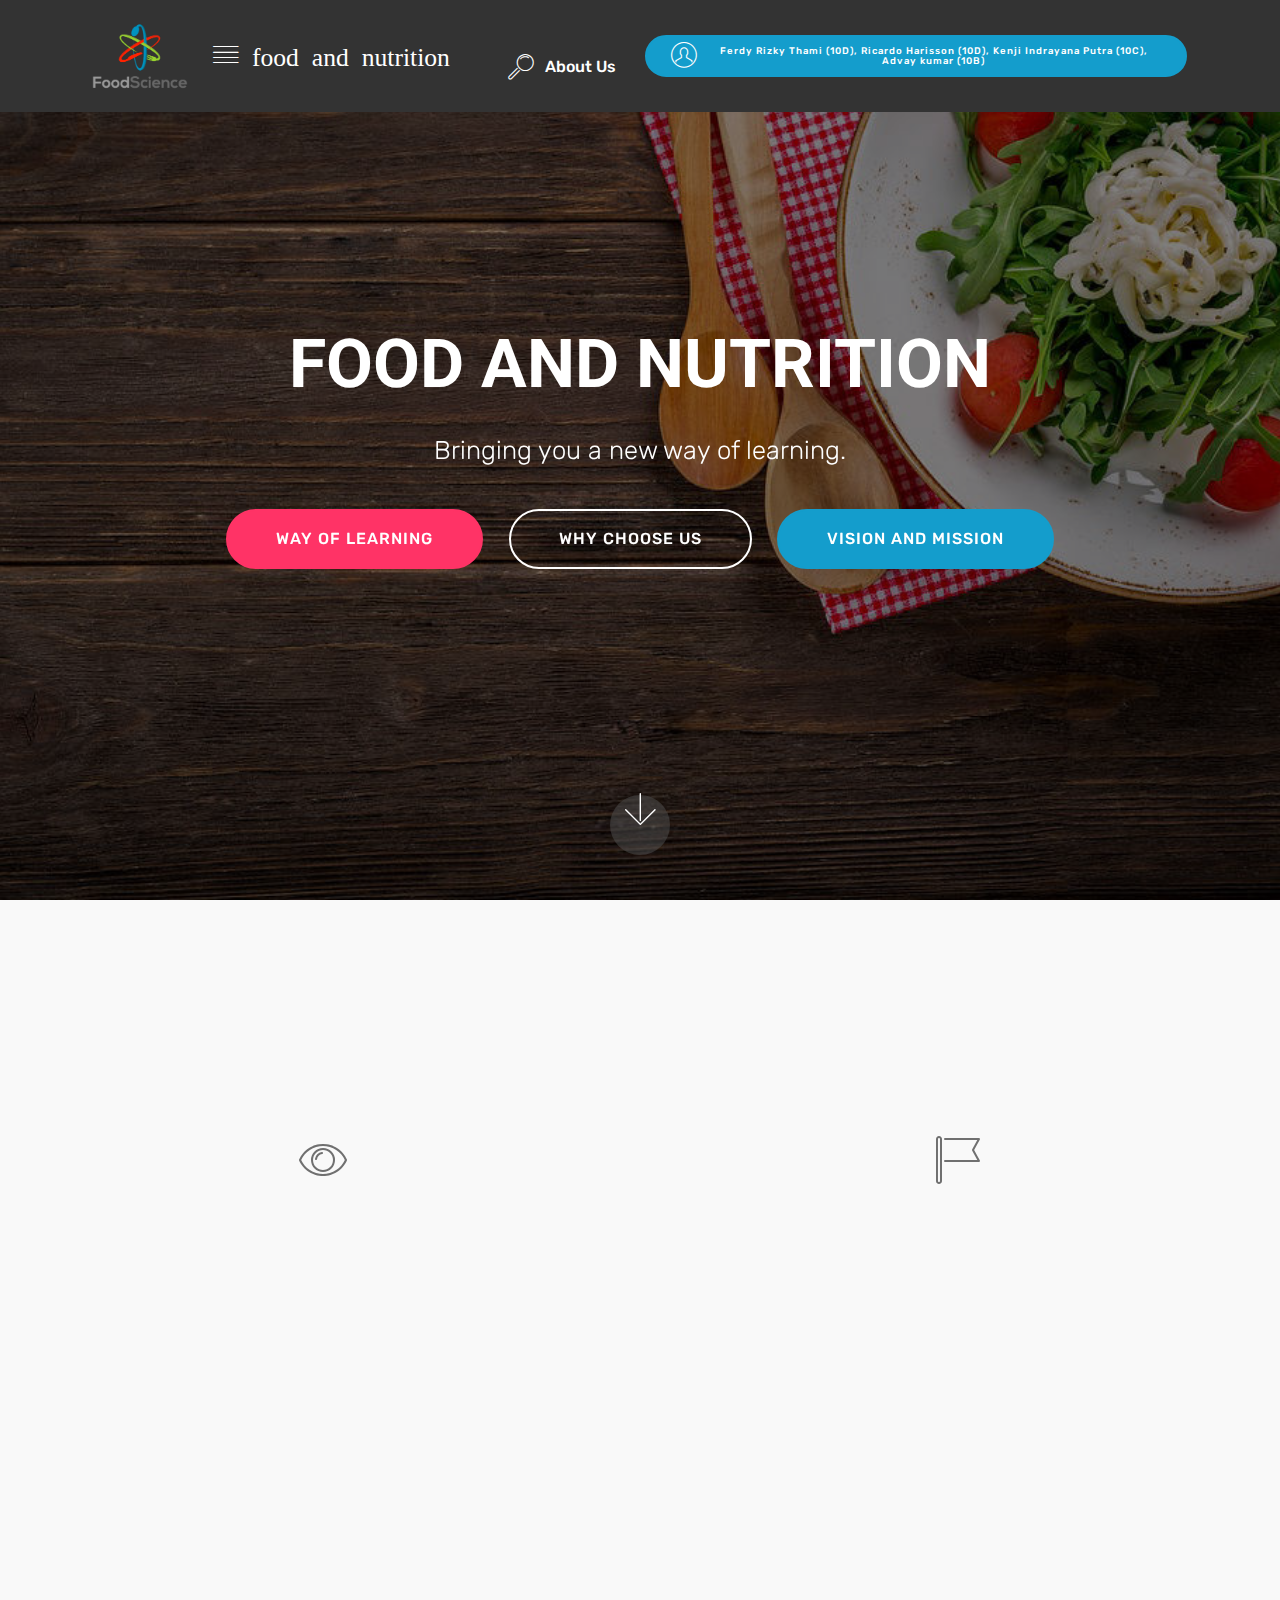
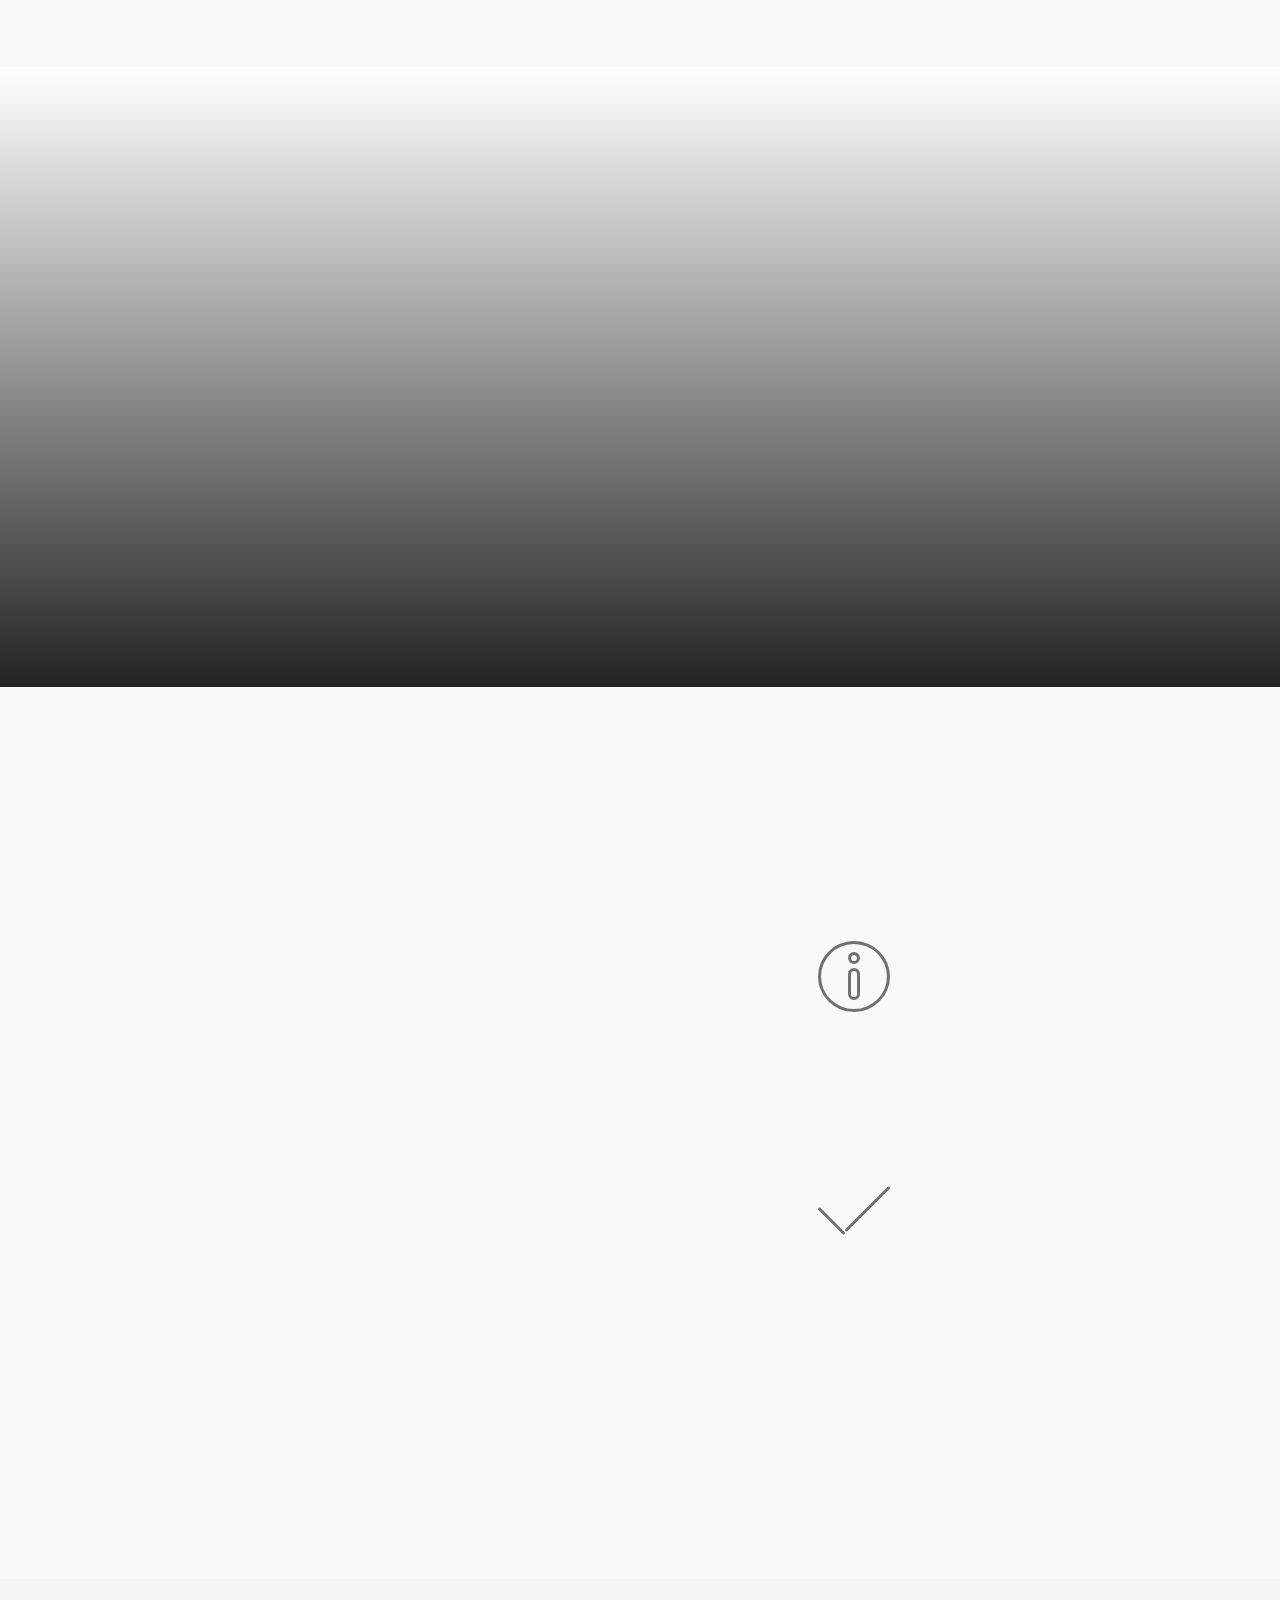
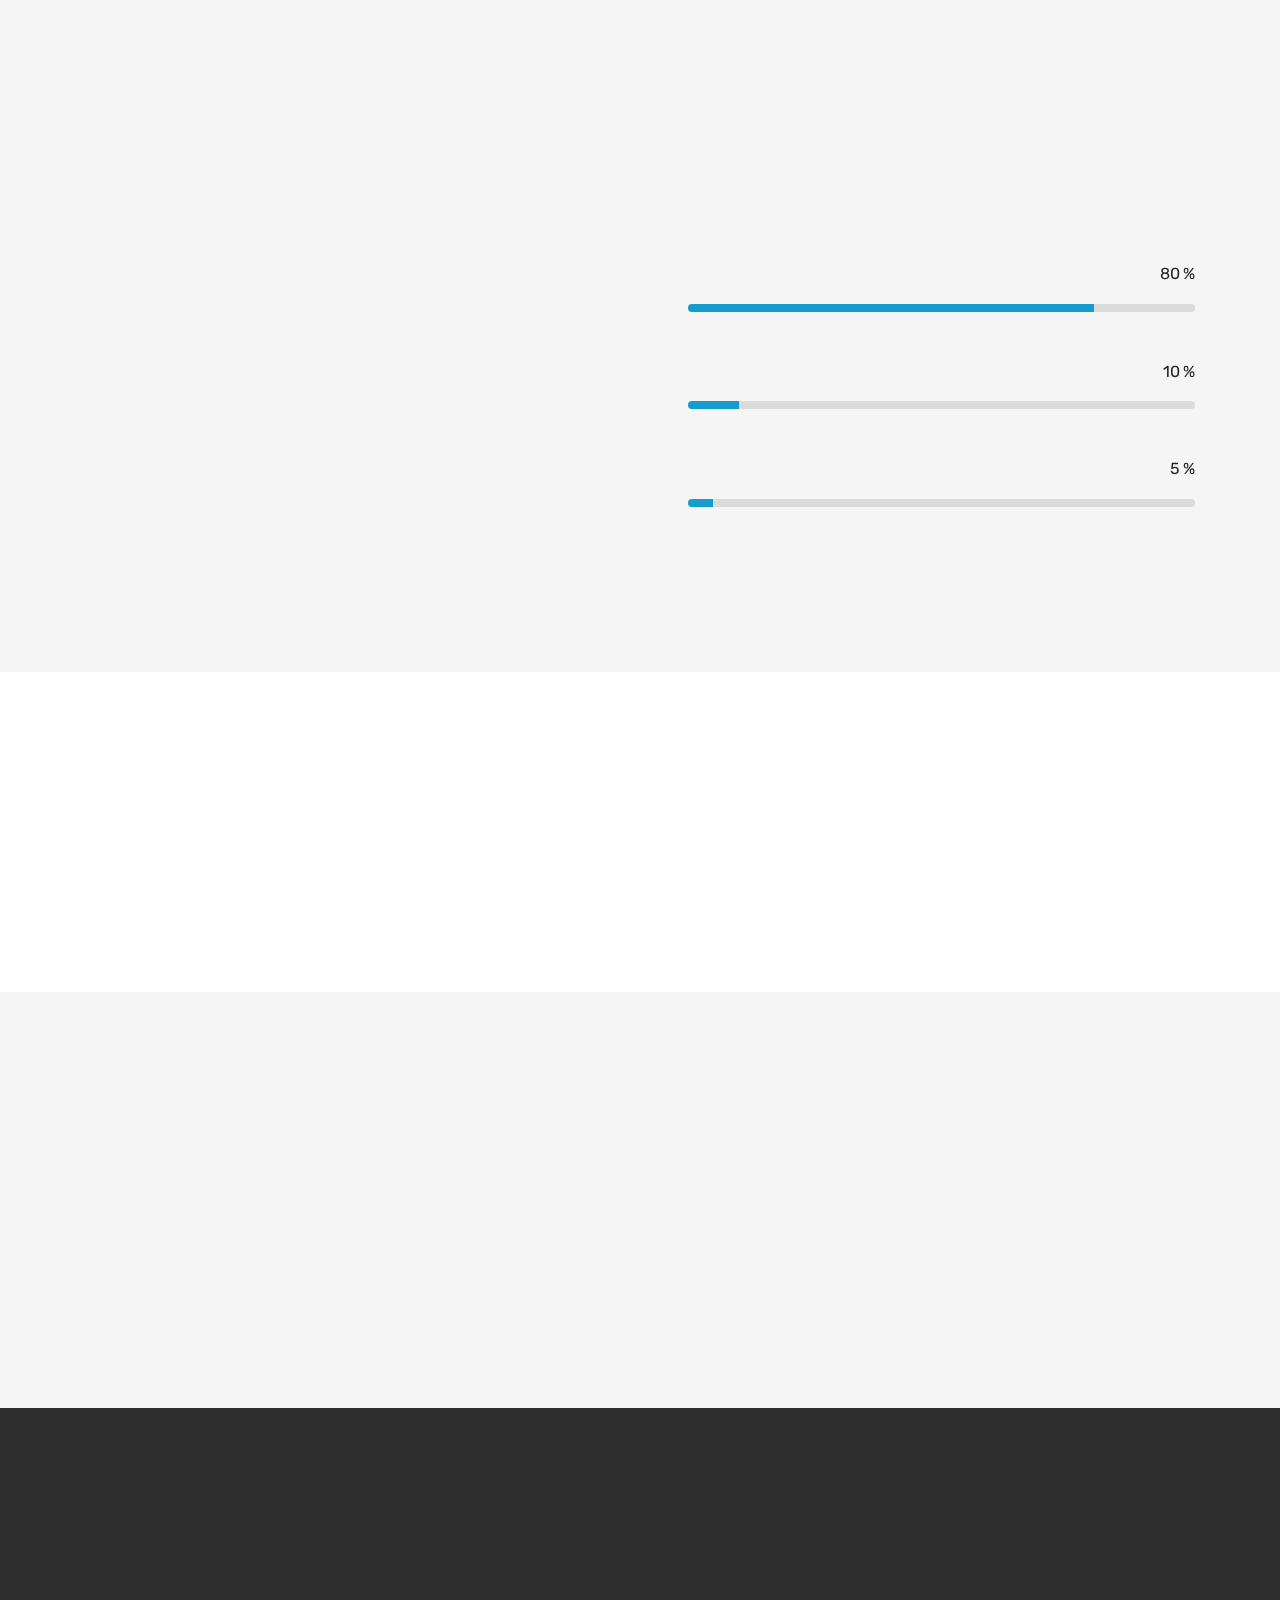
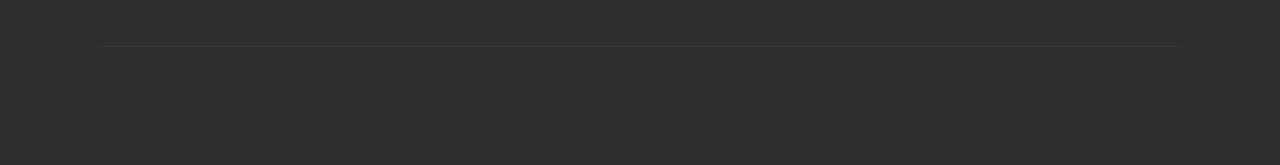
<file: index.html>
<!DOCTYPE html>
<html >
<head>
  <!-- Site made with Mobirise Website Builder v4.6.7, https://mobirise.com -->
  <meta charset="UTF-8">
  <meta http-equiv="X-UA-Compatible" content="IE=edge">
  <meta name="generator" content="Mobirise v4.6.7, mobirise.com">
  <meta name="viewport" content="width=device-width, initial-scale=1, minimum-scale=1">
  <link rel="shortcut icon" href="assets/images/picture14186806305675-1-325x260.png" type="image/x-icon">
  <meta name="description" content="">
  <title>Home</title>
  <link rel="stylesheet" href="assets/web/assets/mobirise-icons/mobirise-icons.css">
  <link rel="stylesheet" href="assets/tether/tether.min.css">
  <link rel="stylesheet" href="assets/bootstrap/css/bootstrap.min.css">
  <link rel="stylesheet" href="assets/bootstrap/css/bootstrap-grid.min.css">
  <link rel="stylesheet" href="assets/bootstrap/css/bootstrap-reboot.min.css">
  <link rel="stylesheet" href="assets/dropdown/css/style.css">
  <link rel="stylesheet" href="assets/socicon/css/styles.css">
  <link rel="stylesheet" href="assets/animatecss/animate.min.css">
  <link rel="stylesheet" href="assets/theme/css/style.css">
  <link rel="stylesheet" href="assets/mobirise/css/mbr-additional.css" type="text/css">
  
  
  
</head>
<body>
  <section class="menu cid-qO22H1xnxx" once="menu" id="menu1-e">

    

    <nav class="navbar navbar-expand beta-menu navbar-dropdown align-items-center navbar-fixed-top navbar-toggleable-sm">
        <button class="navbar-toggler navbar-toggler-right" type="button" data-toggle="collapse" data-target="#navbarSupportedContent" aria-controls="navbarSupportedContent" aria-expanded="false" aria-label="Toggle navigation">
            <div class="hamburger">
                <span></span>
                <span></span>
                <span></span>
                <span></span>
            </div>
        </button>
        <div class="menu-logo">
            <div class="navbar-brand">
                <span class="navbar-logo">
                    
                         <img src="assets/images/picture14186806305675-1-325x260.png" alt="FoodScience" title="" style="height: 6rem;">
                    
                </span>
                <span class="navbar-caption-wrap"><a class="navbar-caption text-white display-5" href="index.html"><span class="mbri-align-justify mbr-iconfont mbr-iconfont-btn">&nbsp;food and nutrition</span></a></span>
            </div>
        </div>
        <div class="collapse navbar-collapse" id="navbarSupportedContent">
            <ul class="navbar-nav nav-dropdown" data-app-modern-menu="true"><li class="nav-item">
                    <a class="nav-link link text-white display-5" href="https://mobirise.com"></a>
                </li>
                <li class="nav-item">
                    <a class="nav-link link text-white display-5" href="index.html#features11-p">
                        <span class="mbri-search mbr-iconfont mbr-iconfont-btn"></span>
                        About Us&nbsp;</a>
                </li></ul>
            <div class="navbar-buttons mbr-section-btn"><a class="btn btn-sm btn-primary display-4" href="index.html"><span class="mbri-user mbr-iconfont mbr-iconfont-btn"></span>Ferdy Rizky Thami (10D), Ricardo Harisson (10D), Kenji Indrayana Putra (10C), Advay kumar (10B)</a></div>
        </div>
    </nav>
</section>

<section class="engine"><a href="https://mobirise.ws/q">website creator download</a></section><section class="cid-qO22H3yhM7 mbr-fullscreen mbr-parallax-background" id="header2-f">

    

    <div class="mbr-overlay" style="opacity: 0.5; background-color: rgb(0, 0, 0);"></div>

    <div class="container align-center">
        <div class="row justify-content-md-center">
            <div class="mbr-white col-md-10">
                <h1 class="mbr-section-title mbr-bold pb-3 mbr-fonts-style display-1">FOOD AND NUTRITION</h1>
                
                <p class="mbr-text pb-3 mbr-fonts-style display-2">Bringing you a new way of learning.<br></p>
                <div class="mbr-section-btn"><a class="btn btn-md btn-secondary display-5" href="page2.html">WAY OF LEARNING</a>
                    <a class="btn btn-md btn-white-outline display-5" href="page1.html">WHY CHOOSE US</a> <a class="btn btn-md btn-primary display-5" href="page1.html">VISION AND MISSION</a></div>
            </div>
        </div>
    </div>
    <div class="mbr-arrow hidden-sm-down" aria-hidden="true">
        <a href="#next">
            <i class="mbri-down mbr-iconfont"></i>
        </a>
    </div>
</section>

<section class="features12 cid-qPUVuyuftP" id="features12-w">
    
    

    

    <div class="container">
        <h2 class="mbr-section-title pb-2 mbr-fonts-style display-1">
            <a href="page3.html">MISSION AND VISION</a></h2>
        

        <div class="media-container-row pt-5">
            <div class="block-content align-right">
                <div class="card pl-3 pr-3 pb-5">
                    <div class="mbr-card-img-title">
                        <div class="card-img pb-3">
                             <span class="mbr-iconfont mbri-preview"></span>
                        </div>
                        <div class="mbr-crt-title">
                            <h4 class="card-title py-2 mbr-crt-title mbr-fonts-style display-2">
                                OUR VISION</h4>
                        </div>
                    </div>                

                    <div class="card-box">
                        <p class="mbr-text mbr-section-text mbr-fonts-style display-7">TRUE KNOWLEDGE.<br><br>FUN EXPERIENCE.<br><br>EMPOWER STUDENTS WITH VALUABLE KNNOWLEDGE AND SKILLS THAT WILL SUPPORT THEM AS LIFE-LONG LEARNERS.</p>
                    </div>
                </div>

                
            </div>

            <div class="mbr-figure" style="width: 50%;">
                <img src="assets/images/whatsapp-image-2018-04-22-at-14.23-12-839x629.jpg" alt="Mobirise" title="">
            </div>

            <div class="block-content align-left  ">
                <div class="card pl-3 pr-3 pb-5">
                    <div class="mbr-card-img-title">
                        <div class="card-img pb-3">
                             <span class="mbr-iconfont mbri-flag"></span>
                        </div>
                        <div class="mbr-crt-title">
                            <h4 class="card-title py-2 mbr-crt-title mbr-fonts-style display-2">
                                OUR MISSION</h4>
                        </div>
                    </div>                

                    <div class="card-box">
                        <p class="mbr-text mbr-section-text mbr-fonts-style display-7">A QUALITY, INCLUSIVE LEARNING ENVIRONMENT THAT IS RESPONSIVE TO STUDENT VOICE.<br><br>DIFFERENTIATED, IN-DEPTH AND COHESIVE LEARNING ALLIGNED TO MEET BASIC NEEDS.<br><br></p>
                    </div>
                </div>

                
            </div>
        </div>
    </div>
</section>

<section class="cid-qQ8JNIRY54" id="video3-1r">

    
    
    <figure class="mbr-figure align-center container">
        <div class="video-block" style="width: 80%;">
            <div><iframe class="mbr-embedded-video" src="https://www.youtube.com/embed/Nq-DHJoLHiw?rel=0&amp;amp;showinfo=0&amp;autoplay=0&amp;loop=0" width="1280" height="720" frameborder="0" allowfullscreen></iframe></div>
        </div>
    </figure>
</section>

<section class="features11 cid-qPm19GpDCm" id="features11-p">

    

    

    <div class="container">   
        <div class="col-md-12">
            <div class="media-container-row">
                <div class="mbr-figure" style="width: 65%;">
                    <img src="assets/images/whatsapp-image-2018-04-22-at-14.24-952x714.jpg" alt="Mobirise" title="">
                </div>
                <div class=" align-left aside-content">
                    <h2 class="mbr-title pt-2 mbr-fonts-style display-1"><a href="page1.html">ABOUT US</a></h2>
                    <div class="mbr-section-text">
                        <p class="mbr-text mb-5 pt-3 mbr-light mbr-fonts-style display-5"></p>
                    </div>

                    <div class="block-content">
                        <div class="card p-3 pr-3">
                            <div class="media">
                                <div class=" align-self-center card-img pb-3">
                                    <span class="mbr-iconfont mbri-info"></span>
                                </div>     
                                <div class="media-body">
                                    <h4 class="card-title mbr-fonts-style display-2">Established in 2013.</h4>
                                </div>
                            </div>                

                            <div class="card-box">
                                <p class="block-text mbr-fonts-style display-7">
                                   Established in 2013, this elective lesson brings you a new way of learning. With hands on practical learning, it will surely create a new and wonderful experience for students.&nbsp;</p>
                            </div>
                        </div>

                        <div class="card p-3 pr-3">
                            <div class="media">
                                <div class="align-self-center card-img pb-3">
                                    <span class="mbr-iconfont mbri-success"></span>
                                </div>     
                                <div class="media-body">
                                    <h4 class="card-title mbr-fonts-style display-2">Experienced guidance.</h4>
                                </div>
                            </div>                

                            <div class="card-box">
                                <p class="block-text mbr-fonts-style display-7">
                                    With an experienced ex chef, safety is our number one priority. This experience allows students to learn more about the culinary world, and live a healthier life. Students will learn how to cook dishes from around the world, and understand the benefits of different types of foods. This allows for them to live a balanced, and healthy diet.</p>
                            </div>
                        </div>
                    </div>
                </div>
            </div>
        </div> 
    </div>          
</section>

<section class="progress-bars2 cid-qPJRnfgFF1 mbr-parallax-background" id="progress-bars2-u">
    
     

    <div class="mbr-overlay" style="opacity: 0.4; background-color: rgb(255, 255, 255);">
    </div>

    <div class="container">
        <h2 class="mbr-section-title pb-3 align-center mbr-fonts-style display-1">
            <a href="page2.html">How Students will learn</a></h2>

        <h3 class="mbr-section-subtitle mbr-fonts-style display-1"></h3>

        <div class="row pt-5 mt-5">
            <div class="col-md-6 text-elements">
                <h4 class="section-content-title pb-3 align-left mbr-fonts-style display-1">
                    A practical approach.</h4>
                <p class="section-content-text align-left mbr-fonts-style display-7">Once a week, students will bring ingredients, and cook a variety of dishes. There will be very little theory involved, making it a hands-on lesson for students. They will be graded according to their participation, knowledge, and understandability of the topics learned.<br><br></p>
            </div>
            <div class="progress_elements col-md-6">
                <div class="progress1 pb-5">
                    <div class="title-wrap">
                        <div class="progressbar-title mbr-fonts-style display-2">
                            <p>
                                Practical</p>
                        </div>
                        <div class="progress_value mbr-fonts-style display-7">
                            <div class="progressbar-number">
                            </div>
                            <span>%</span>
                        </div>
                    </div>
                    <progress class="progress progress-primary " max="100" value="80">
                    </progress>
                </div>
                 
                <div class="progress2 pb-5">
                    <div class="title-wrap">
                        <div class="progressbar-title mbr-fonts-style display-2">
                            <p>
                                Theory&nbsp;</p>
                        </div>
                    <div class="progress_value mbr-fonts-style display-7">
                        <div class="progressbar-number">
                        </div>
                        <span>%</span>
                    </div>
                    </div>
                    <progress class="progress progress-primary" max="100" value="10">
                    </progress>
                </div>
                
                <div class="progress3 pb-5">
                    <div class="title-wrap">
                        <div class="progressbar-title mbr-fonts-style display-2">
                            <p>
                                Test</p>
                        </div>
                    <div class="progress_value mbr-fonts-style display-7">
                        <div class="progressbar-number">
                        </div>
                        <span>%</span>
                    </div>
                    </div>
                    <progress class="progress progress-primary" max="100" value="5">
                    </progress>
                </div>
                
                
            
                
            </div>
        </div>
    </div>
</section>

<section class="mbr-section info1 cid-qPWjz9hfM9" id="info1-1k">

    

    
    <div class="container">
        <div class="row justify-content-center content-row">
            <div class="media-container-column title col-12 col-lg-7 col-md-6">
                <h3 class="mbr-section-subtitle align-left mbr-light pb-3 mbr-fonts-style display-5">awesome mobile-friendly GAMES.</h3>
                <h2 class="align-left mbr-bold mbr-fonts-style display-2">CHECK OUT OUR GAME!</h2>
            </div>
            <div class="media-container-column col-12 col-lg-3 col-md-4">
                <div class="mbr-section-btn align-right py-4"><a class="btn btn-primary display-5" href="https://www.touchdevelop.com/larnrc" target="_blank">FOOD AND NUTRITION GAME</a></div>
            </div>
        </div>
    </div>
</section>

<section class="mbr-section form3 cid-qQ1nVUfR34 mbr-parallax-background" id="form3-1n">

    

    <div class="mbr-overlay" style="opacity: 0.4; background-color: rgb(255, 255, 255);">
    </div>

    <div class="container">
        <div class="row justify-content-center">
            <div class="title col-12 col-lg-8">
                <h2 class="align-center pb-2 mbr-fonts-style display-1">
                    SUBSCRIBE FORM
                </h2>
                <h3 class="mbr-section-subtitle align-center pb-5 mbr-light mbr-fonts-style display-7">What are you waiting for? Subscribe to our lesson!</h3>
            </div>
        </div>

        <div class="row py-2 justify-content-center">
            <div class="col-12 col-lg-6  col-md-8 " data-form-type="formoid">
                <div data-form-alert="" hidden="">
                        Thanks for filling out the form!
                </div>
                <form class="mbr-form" action="https://mobirise.com/" method="post" data-form-title="Mobirise Form"><input type="hidden" name="email" data-form-email="true" value="JIxiac+9GY5U3GoJUPNuQIywgCoqTcLaVSQYaeZPH3bXDGUHOOENOrwGcto0UifmjvqU3dmc9W4Qnd+YwXu0/PiF+702xzdOCKee99GKH9A1BVg9kax9+LiNcE4LavrQ" data-form-field="Email">
                    <div class="mbr-subscribe input-group">
                        <input class="form-control" type="email" name="email" placeholder="Email" data-form-field="Email" required="" id="email-form3-1n">
                        <span class="input-group-btn"><button href="" type="submit" class="btn btn-primary display-4">SUBSCRIBE</button></span>
                    </div>
                </form>
            </div>
        </div>
    </div>
</section>

<section class="cid-qO22H4MOCz" id="footer1-g">

    

    

    <div class="container">
        <div class="media-container-row content text-white">
            <div class="col-12 col-md-3">
                <div class="media-wrap">
                    <a href="http://www.springfield.sch.id/">
                        <img src="assets/images/springfield-international-school-196x200.png" alt="Mobirise" title="">
                    </a>
                </div>
            </div>
            <div class="col-12 col-md-3 mbr-fonts-style display-7">
                <h5 class="pb-3">
                    Address
                </h5>
                <p class="mbr-text">
                    Jl. Pulau Tidung <br>Taman Permata Buana &nbsp; &nbsp; &nbsp; &nbsp; &nbsp; &nbsp; &nbsp; &nbsp; &nbsp; &nbsp;<br>Jakarta Barat - 11610<br></p>
            </div>
            <div class="col-12 col-md-3 mbr-fonts-style display-7">
                <h5 class="pb-3">
                    Contacts
                </h5>
                <p class="mbr-text">
                    Email: ferdy.rt@gmail.com<br>Phone: +62 21 5835 2448&nbsp;<br>Fax: +62 21 5835 2457</p>
            </div>
            <div class="col-12 col-md-3 mbr-fonts-style display-7">
                <h5 class="pb-3">
                    Links
                </h5>
                <p class="mbr-text"><a href="https://springfield.sch.id">WWW.SPRINGFIELD.SCH.ID</a></p>
            </div>
        </div>
        <div class="footer-lower">
            <div class="media-container-row">
                <div class="col-sm-12">
                    <hr>
                </div>
            </div>
            <div class="media-container-row mbr-white">
                <div class="col-sm-6 copyright">
                    <p class="mbr-text mbr-fonts-style display-7">
                        © Copyright 2017 SPRINGFIELD - All Rights Reserved
                    </p>
                </div>
                <div class="col-md-6">
                    <div class="social-list align-right">
                        <div class="soc-item">
                            <a href="https://twitter.com/mobirise" target="_blank">
                                <span class="socicon-twitter socicon mbr-iconfont mbr-iconfont-social"></span>
                            </a>
                        </div>
                        <div class="soc-item">
                            <a href="https://www.facebook.com/pages/Mobirise/1616226671953247" target="_blank">
                                <span class="socicon-facebook socicon mbr-iconfont mbr-iconfont-social"></span>
                            </a>
                        </div>
                        <div class="soc-item">
                            <a href="https://www.youtube.com/c/mobirise" target="_blank">
                                <span class="socicon-youtube socicon mbr-iconfont mbr-iconfont-social"></span>
                            </a>
                        </div>
                        <div class="soc-item">
                            <a href="https://instagram.com/mobirise" target="_blank">
                                <span class="socicon-instagram socicon mbr-iconfont mbr-iconfont-social"></span>
                            </a>
                        </div>
                        <div class="soc-item">
                            <a href="https://plus.google.com/u/0/+Mobirise" target="_blank">
                                <span class="socicon-googleplus socicon mbr-iconfont mbr-iconfont-social"></span>
                            </a>
                        </div>
                        <div class="soc-item">
                            <a href="https://www.behance.net/Mobirise" target="_blank">
                                <span class="socicon-behance socicon mbr-iconfont mbr-iconfont-social"></span>
                            </a>
                        </div>
                    </div>
                </div>
            </div>
        </div>
    </div>
</section>


  <script src="assets/web/assets/jquery/jquery.min.js"></script>
  <script src="assets/popper/popper.min.js"></script>
  <script src="assets/tether/tether.min.js"></script>
  <script src="assets/bootstrap/js/bootstrap.min.js"></script>
  <script src="assets/smoothscroll/smooth-scroll.js"></script>
  <script src="assets/dropdown/js/script.min.js"></script>
  <script src="assets/viewportchecker/jquery.viewportchecker.js"></script>
  <script src="assets/parallax/jarallax.min.js"></script>
  <script src="assets/touchswipe/jquery.touch-swipe.min.js"></script>
  <script src="assets/theme/js/script.js"></script>
  <script src="assets/formoid/formoid.min.js"></script>
  
  
  <input name="animation" type="hidden">
  </body>
</html>
</file>
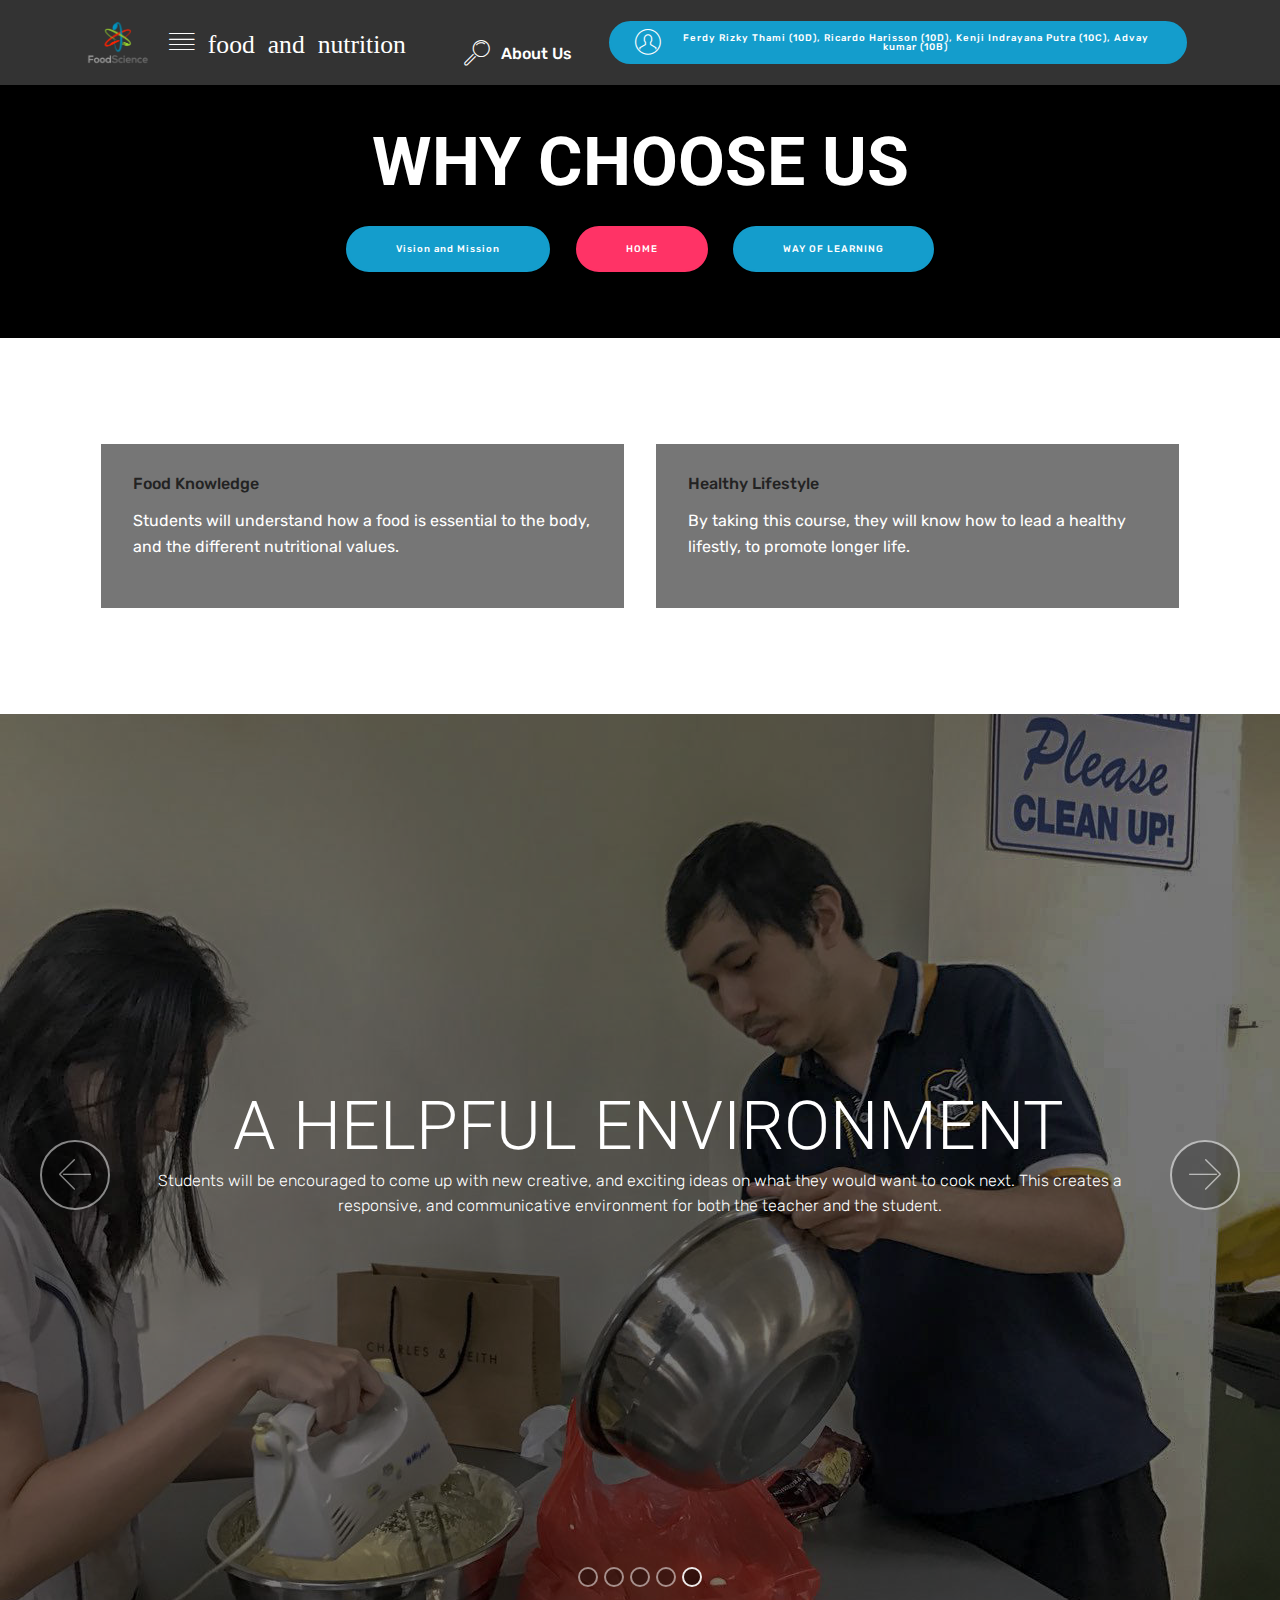
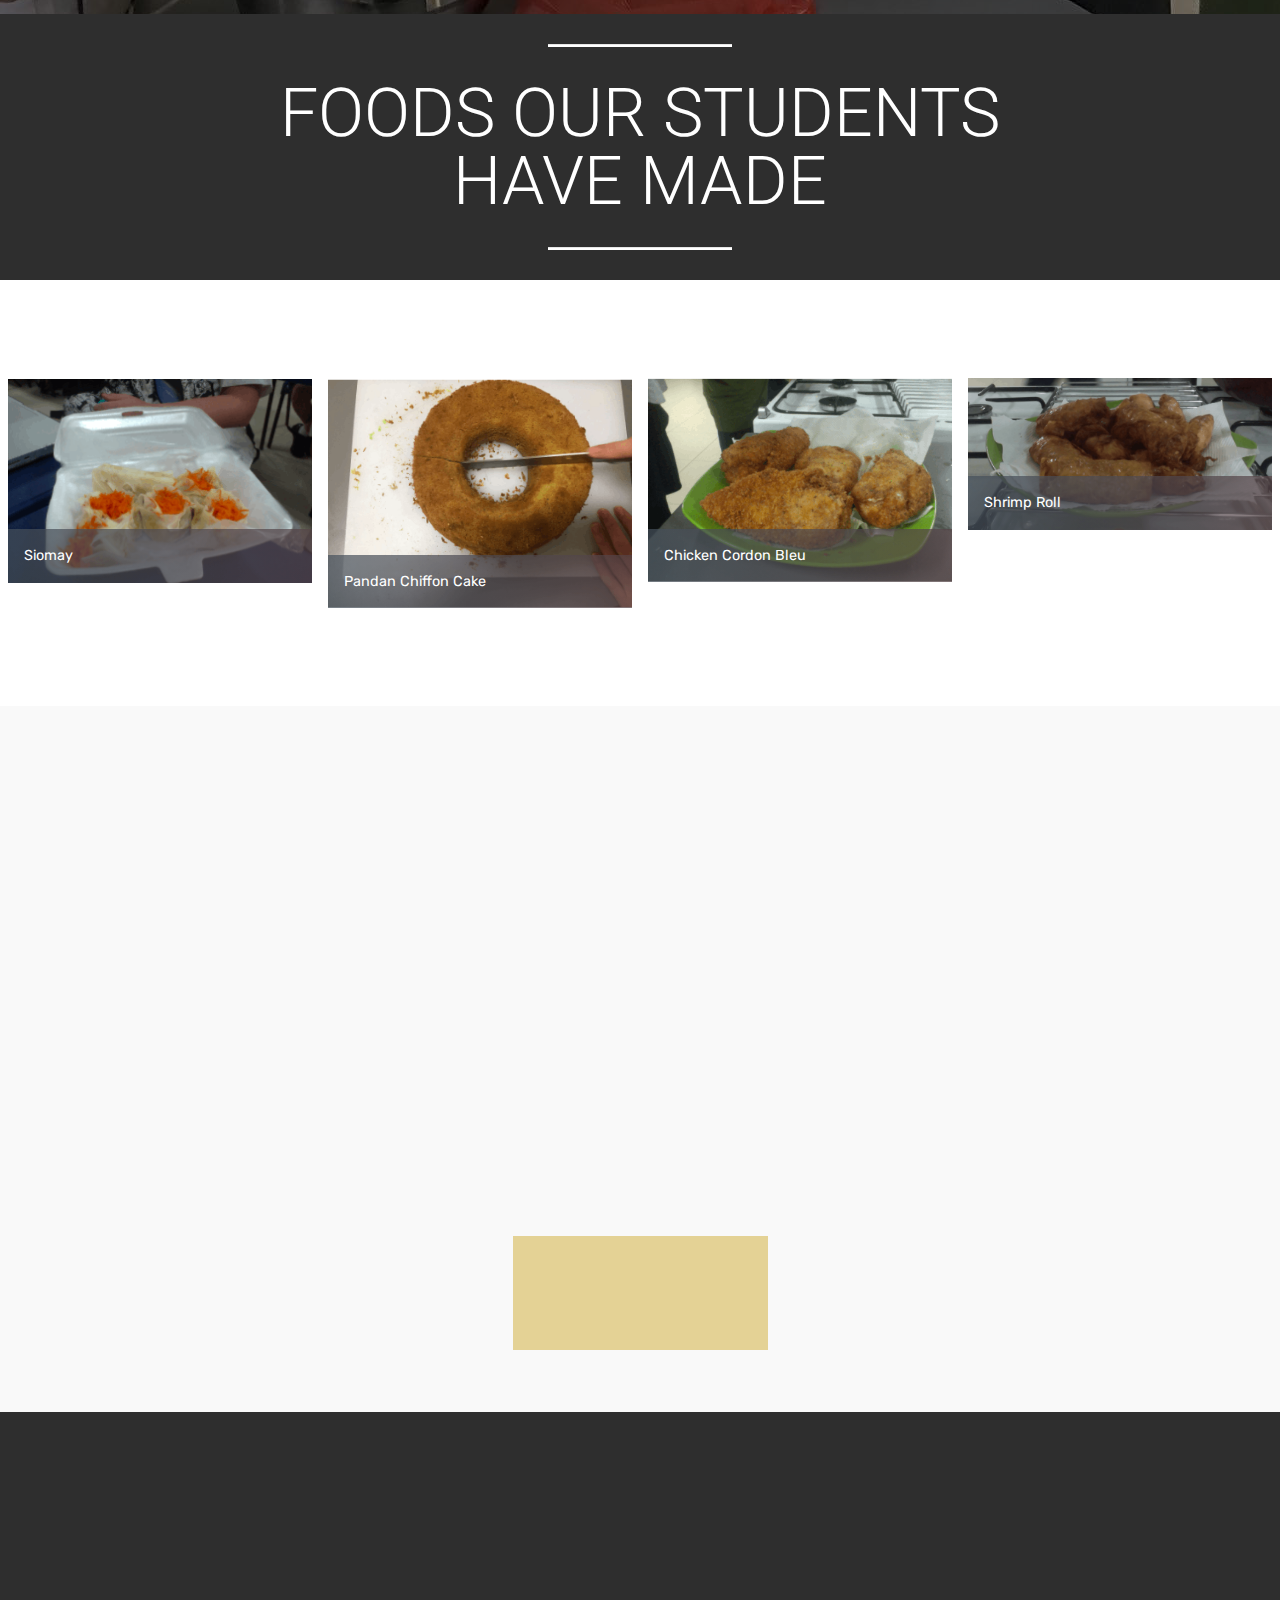
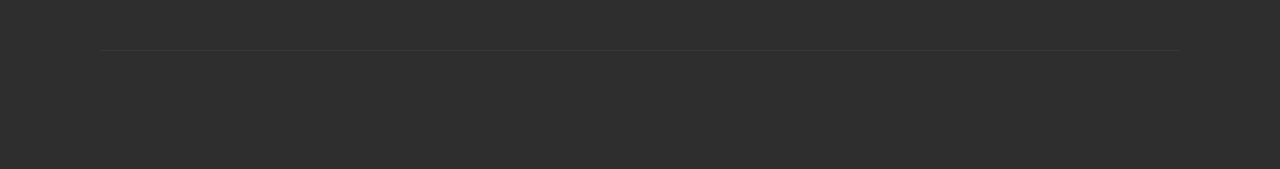
<file: page1.html>
<!DOCTYPE html>
<html >
<head>
  <!-- Site made with Mobirise Website Builder v4.6.7, https://mobirise.com -->
  <meta charset="UTF-8">
  <meta http-equiv="X-UA-Compatible" content="IE=edge">
  <meta name="generator" content="Mobirise v4.6.7, mobirise.com">
  <meta name="viewport" content="width=device-width, initial-scale=1, minimum-scale=1">
  <link rel="shortcut icon" href="assets/images/picture14186806305675-1-325x260.png" type="image/x-icon">
  <meta name="description" content="Site Creator Description">
  <title>WHY CHOOSE US</title>
  <link rel="stylesheet" href="assets/web/assets/mobirise-icons/mobirise-icons.css">
  <link rel="stylesheet" href="assets/tether/tether.min.css">
  <link rel="stylesheet" href="assets/bootstrap/css/bootstrap.min.css">
  <link rel="stylesheet" href="assets/bootstrap/css/bootstrap-grid.min.css">
  <link rel="stylesheet" href="assets/bootstrap/css/bootstrap-reboot.min.css">
  <link rel="stylesheet" href="assets/animatecss/animate.min.css">
  <link rel="stylesheet" href="assets/dropdown/css/style.css">
  <link rel="stylesheet" href="assets/socicon/css/styles.css">
  <link rel="stylesheet" href="assets/theme/css/style.css">
  <link rel="stylesheet" href="assets/gallery/style.css">
  <link rel="stylesheet" href="assets/mobirise/css/mbr-additional.css" type="text/css">
  
  
  
</head>
<body>
  <section class="mbr-section content5 cid-qPlWCMuYZj" id="content5-m">

    

    

    <div class="container">
        <div class="media-container-row">
            <div class="title col-12 col-md-8">
                <h2 class="align-center mbr-bold mbr-white pb-3 mbr-fonts-style display-1"><br>WHY CHOOSE US</h2>
                
                
                <div class="mbr-section-btn align-center"><a class="btn btn-primary display-4" href="page3.html">Vision and Mission</a> <a class="btn btn-secondary display-4" href="index.html">HOME</a> <a class="btn btn-primary display-4" href="index.html">WAY OF LEARNING</a></div>
            </div>
        </div>
    </div>
</section>

<section class="engine"><a href="https://mobirise.ws/b">best free website creator</a></section><section class="menu cid-qO22H1xnxx" once="menu" id="menu1-h">

    

    <nav class="navbar navbar-expand beta-menu navbar-dropdown align-items-center navbar-fixed-top navbar-toggleable-sm">
        <button class="navbar-toggler navbar-toggler-right" type="button" data-toggle="collapse" data-target="#navbarSupportedContent" aria-controls="navbarSupportedContent" aria-expanded="false" aria-label="Toggle navigation">
            <div class="hamburger">
                <span></span>
                <span></span>
                <span></span>
                <span></span>
            </div>
        </button>
        <div class="menu-logo">
            <div class="navbar-brand">
                <span class="navbar-logo">
                    
                         <img src="assets/images/picture14186806305675-1-325x260.png" alt="FoodScience" title="" style="height: 3.8rem;">
                    
                </span>
                <span class="navbar-caption-wrap"><a class="navbar-caption text-white display-5" href="index.html"><span class="mbri-align-justify mbr-iconfont mbr-iconfont-btn">&nbsp;food and nutrition</span></a></span>
            </div>
        </div>
        <div class="collapse navbar-collapse" id="navbarSupportedContent">
            <ul class="navbar-nav nav-dropdown" data-app-modern-menu="true"><li class="nav-item">
                    <a class="nav-link link text-white display-5" href="https://mobirise.com"></a>
                </li>
                <li class="nav-item">
                    <a class="nav-link link text-white display-5" href="index.html#features11-p">
                        <span class="mbri-search mbr-iconfont mbr-iconfont-btn"></span>
                        About Us&nbsp;</a>
                </li></ul>
            <div class="navbar-buttons mbr-section-btn"><a class="btn btn-sm btn-primary display-4" href="index.html"><span class="mbri-user mbr-iconfont mbr-iconfont-btn"></span>Ferdy Rizky Thami (10D), Ricardo Harisson (10D), Kenji Indrayana Putra (10C), Advay kumar (10B)</a></div>
        </div>
    </nav>
</section>

<section class="features4 cid-qPlWF0Zroa" id="features4-n">
    
         

    
    <div class="container">
        <div class="media-container-row">
            <div class="card p-3 col-12 col-md-6">
                <div class="card-wrapper media-container-row media-container-row">
                    <div class="card-box">
                        <h4 class="card-title pb-3 mbr-fonts-style display-7">
                            Food Knowledge</h4>
                        <p class="mbr-text mbr-fonts-style display-7">
                            Students will understand how a food is essential to the body, and the different nutritional values.&nbsp;</p>
                    </div>
                </div>
            </div>

            <div class="card p-3 col-12 col-md-6 col-12 col-md-6">
                <div class="card-wrapper media-container-row">
                    <div class="card-box">
                        <h4 class="card-title pb-3 mbr-fonts-style display-7">
                            Healthy Lifestyle</h4>
                        <p class="mbr-text mbr-fonts-style display-7">
                            By taking this course, they will know how to lead a healthy lifestly, to promote longer life.</p>
                    </div>
                </div>
            </div>

            

            
        </div>
    </div>
</section>

<section class="carousel slide cid-qPV28bnGOK" data-interval="false" id="slider1-z">

    

    <div class="full-screen"><div class="mbr-slider slide carousel" data-pause="true" data-keyboard="false" data-ride="false" data-interval="false"><ol class="carousel-indicators"><li data-app-prevent-settings="" data-target="#slider1-z" data-slide-to="0"></li><li data-app-prevent-settings="" data-target="#slider1-z" data-slide-to="1"></li><li data-app-prevent-settings="" data-target="#slider1-z" data-slide-to="2"></li><li data-app-prevent-settings="" data-target="#slider1-z" data-slide-to="3"></li><li data-app-prevent-settings="" data-target="#slider1-z" class=" active" data-slide-to="4"></li></ol><div class="carousel-inner" role="listbox"><div class="carousel-item slider-fullscreen-image" data-bg-video-slide="false" style="background-image: url(assets/images/whatsapp-image-2018-04-22-at-14.23-10-1280x960.jpg);"><div class="container container-slide"><div class="image_wrapper"><div class="mbr-overlay"></div><img src="assets/images/whatsapp-image-2018-04-22-at-14.23-10-1280x960.jpg"><div class="carousel-caption justify-content-center"><div class="col-10 align-center"><h2 class="mbr-fonts-style display-1">CONCEPTS LEARNED</h2><p class="lead mbr-text mbr-fonts-style display-5">Students will learn various ways and techniques on how to properly use a wide array of cooking equipments, depending on the situation.&nbsp;<br>Students will also learn basic food knowledge, such as daily nutritional needs, and benefits of healthy foods in our body. <br>They would be able to calculate a person's &nbsp;weight to height ratio, and judge it accordingly.<br>They will be able to cook different courses of meal along the year.<br><br>It is a combination of practical and theory learning.</p></div></div></div></div></div><div class="carousel-item slider-fullscreen-image" data-bg-video-slide="false" style="background-image: url(assets/images/whatsapp-image-2018-04-22-at-14.23-5-1280x960.jpg);"><div class="container container-slide"><div class="image_wrapper"><img src="assets/images/whatsapp-image-2018-04-22-at-14.23-5-1280x960.jpg"><div class="carousel-caption justify-content-center"><div class="col-10 align-left"><h2 class="mbr-fonts-style display-1"></h2><p class="lead mbr-text mbr-fonts-style display-5"></p></div></div></div></div></div><div class="carousel-item slider-fullscreen-image" data-bg-video-slide="false" style="background-image: url(assets/images/whatsapp-image-2018-04-22-at-14.23-1280x960.jpg);"><div class="container container-slide"><div class="image_wrapper"><img src="assets/images/whatsapp-image-2018-04-22-at-14.23-1280x960.jpg"><div class="carousel-caption justify-content-center"><div class="col-10 align-right"><h2 class="mbr-fonts-style display-1">Activities</h2><p class="lead mbr-text mbr-fonts-style display-5"><br><br><br><br><br><br>In this particular lesson, the students were creating a marble cake. Along with the teacher's help, they have now learned how to properly make a cake with the proper tools. They had to mix the dough to make sure it was smooth and not rough, to ensure that the cake would rise up properly.</p></div></div></div></div></div><div class="carousel-item slider-fullscreen-image" data-bg-video-slide="false" style="background-image: url(assets/images/whatsapp-image-2018-04-22-at-14.23-22-1280x960.jpg);"><div class="container container-slide"><div class="image_wrapper"><img src="assets/images/whatsapp-image-2018-04-22-at-14.23-22-1280x960.jpg"><div class="carousel-caption justify-content-center"><div class="col-10 align-center"><h2 class="mbr-fonts-style display-1"></h2><p class="lead mbr-text mbr-fonts-style display-5"></p></div></div></div></div></div><div class="carousel-item slider-fullscreen-image active" data-bg-video-slide="false" style="background-image: url(assets/images/whatsapp-image-2018-04-22-at-14.24-3-1280x960.jpg);"><div class="container container-slide"><div class="image_wrapper"><div class="mbr-overlay"></div><img src="assets/images/whatsapp-image-2018-04-22-at-14.24-3-1280x960.jpg"><div class="carousel-caption justify-content-center"><div class="col-10 align-center"><h2 class="mbr-fonts-style display-1">&nbsp;A HELPFUL ENVIRONMENT</h2><p class="lead mbr-text mbr-fonts-style display-5">Students will be encouraged to come up with new creative, and exciting ideas on what they would want to cook next. This creates a responsive, and communicative environment for both the teacher and the student.</p></div></div></div></div></div></div><a data-app-prevent-settings="" class="carousel-control carousel-control-prev" role="button" data-slide="prev" href="#slider1-z"><span aria-hidden="true" class="mbri-left mbr-iconfont"></span><span class="sr-only">Previous</span></a><a data-app-prevent-settings="" class="carousel-control carousel-control-next" role="button" data-slide="next" href="#slider1-z"><span aria-hidden="true" class="mbri-right mbr-iconfont"></span><span class="sr-only">Next</span></a></div></div>

</section>

<section class="mbr-section article content10 cid-qQ1mnSc5Do" id="content10-1l">
    
     

    <div class="container">
        <div class="inner-container" style="width: 66%;">
            <hr class="line" style="width: 25%;">
            <div class="section-text align-center mbr-white mbr-fonts-style display-1">
                    FOODS OUR STUDENTS HAVE MADE</div>
            <hr class="line" style="width: 25%;">
        </div>
    </div>
</section>

<section class="mbr-gallery mbr-slider-carousel cid-qPWfGGMJjE" id="gallery1-1i">

    

    <div>
        <div><!-- Filter --><!-- Gallery --><div class="mbr-gallery-row"><div class="mbr-gallery-layout-default"><div><div><div class="mbr-gallery-item mbr-gallery-item--p1" data-video-url="false" data-tags="Awesome"><div href="#lb-gallery1-1i" data-slide-to="0" data-toggle="modal"><img src="assets/images/screen-shot-2018-04-22-at-4.36.58-pm-307x207-307x207.png" alt=""><span class="icon-focus"></span><span class="mbr-gallery-title mbr-fonts-style display-7">Siomay</span></div></div><div class="mbr-gallery-item mbr-gallery-item--p1" data-video-url="false" data-tags="Awesome"><div href="#lb-gallery1-1i" data-slide-to="1" data-toggle="modal"><img src="assets/images/screen-shot-2018-04-22-at-4.36.50-pm-357x271-357x271.png" alt=""><span class="icon-focus"></span><span class="mbr-gallery-title mbr-fonts-style display-7">Pandan Chiffon Cake</span></div></div><div class="mbr-gallery-item mbr-gallery-item--p1" data-video-url="false" data-tags="Responsive"><div href="#lb-gallery1-1i" data-slide-to="2" data-toggle="modal"><img src="assets/images/screen-shot-2018-04-22-at-4.36.38-pm-413x278-413x278.png" alt=""><span class="icon-focus"></span><span class="mbr-gallery-title mbr-fonts-style display-7">Chicken Cordon Bleu</span></div></div><div class="mbr-gallery-item mbr-gallery-item--p1" data-video-url="false" data-tags="Animated"><div href="#lb-gallery1-1i" data-slide-to="3" data-toggle="modal"><img src="assets/images/photo-on-9-22-16-at-2.56-pm-2-803x401-800x400.png" alt=""><span class="icon-focus"></span><span class="mbr-gallery-title mbr-fonts-style display-7">Shrimp Roll</span></div></div></div></div><div class="clearfix"></div></div></div><!-- Lightbox --><div data-app-prevent-settings="" class="mbr-slider modal fade carousel slide" tabindex="-1" data-keyboard="true" data-interval="false" id="lb-gallery1-1i"><div class="modal-dialog"><div class="modal-content"><div class="modal-body"><div class="carousel-inner"><div class="carousel-item"><img src="assets/images/screen-shot-2018-04-22-at-4.36.58-pm-307x207.png" alt=""></div><div class="carousel-item"><img src="assets/images/screen-shot-2018-04-22-at-4.36.50-pm-357x271.png" alt=""></div><div class="carousel-item"><img src="assets/images/screen-shot-2018-04-22-at-4.36.38-pm-413x278.png" alt=""></div><div class="carousel-item active"><img src="assets/images/photo-on-9-22-16-at-2.56-pm-2-803x401.png" alt=""></div></div><a class="carousel-control carousel-control-prev" role="button" data-slide="prev" href="#lb-gallery1-1i"><span class="mbri-left mbr-iconfont" aria-hidden="true"></span><span class="sr-only">Previous</span></a><a class="carousel-control carousel-control-next" role="button" data-slide="next" href="#lb-gallery1-1i"><span class="mbri-right mbr-iconfont" aria-hidden="true"></span><span class="sr-only">Next</span></a><a class="close" href="#" role="button" data-dismiss="modal"><span class="sr-only">Close</span></a></div></div></div></div></div>
    </div>

</section>

<section class="features16 cid-qPJStEY1mo" id="features16-v">
    
    
    
    <div class="container align-center">
        <h2 class="pb-3 mbr-fonts-style mbr-section-title display-1">
            OUR AWESOME TEACHER</h2>
        <h3 class="pb-5 mbr-section-subtitle mbr-fonts-style mbr-light display-7">"<em>His learning is unique, and provides us a good environment to study in.</em>" - <em><strong>Advay Kumar,</strong></em> previous Food and Nutrition student.<br> <br>Prior to working in springfield, Mr. Febrian was a well known baker. Having graduated in St. Kristoforus II in 2008, he has currently been a teacher for well over 4 years, teaching as a food and nutrition teacher.</h3>
        <div class="row media-row">
            
        <div class="team-item col-lg-3 col-md-6">
                <div class="item-image">
                    <img src="assets/images/97c0ae364285c977bba82feae87c21a3-400x400-400x400.jpg" alt="" title="">
                </div>
                <div class="item-caption py-3">
                    <div class="item-name px-2">
                        <p class="mbr-fonts-style display-5">
                           Febrian Ralahalu</p>
                    </div>
                    <div class="item-role px-2">
                        <p>TEACHER</p>
                    </div>
                    <div class="item-social pt-2">
                        <a href="https://twitter.com/fralahalu" target="_blank">
                            <span class="p-1 mbr-iconfont mbr-iconfont-social socicon-twitter socicon"></span>
                        </a>
                        <a href="https://www.facebook.com/pages/Mobirise/1616226671953247" target="_blank">
                            
                        </a>
                        <a href="https://plus.google.com/u/0/+Mobirise" target="_blank">
                            
                        </a>
                        <a href="https://www.linkedin.com/in/mobirise" target="_blank">
                            
                        </a>
                        <a href="https://www.instagram.com/mobirise/" target="_blank">
                            
                        </a>
                        <a href="https://www.youtube.com/channel/UCt_tncVAetpK5JeM8L-8jyw" target="_blank">    
                            
                        </a>
                    </div>
                </div>
            </div></div>    
    </div>
</section>

<section class="cid-qPUYD2DB21" id="footer1-x">

    

    

    <div class="container">
        <div class="media-container-row content text-white">
            <div class="col-12 col-md-3">
                <div class="media-wrap">
                    <a href="http://www.springfield.sch.id/">
                        <img src="assets/images/springfield-international-school-196x200.png" alt="Mobirise" title="">
                    </a>
                </div>
            </div>
            <div class="col-12 col-md-3 mbr-fonts-style display-7">
                <h5 class="pb-3">
                    Address
                </h5>
                <p class="mbr-text">
                    Jl. Pulau Tidung <br>Taman Permata Buana &nbsp; &nbsp; &nbsp; &nbsp; &nbsp; &nbsp; &nbsp; &nbsp; &nbsp; &nbsp;<br>Jakarta Barat - 11610<br></p>
            </div>
            <div class="col-12 col-md-3 mbr-fonts-style display-7">
                <h5 class="pb-3">
                    Contacts
                </h5>
                <p class="mbr-text">
                    Email: springfield.sch.id@gmail.com<br>Phone: +62 21 5835 2448&nbsp;<br>Fax: +62 21 5835 2457</p>
            </div>
            <div class="col-12 col-md-3 mbr-fonts-style display-7">
                <h5 class="pb-3">
                    Links
                </h5>
                <p class="mbr-text"><a href="https://springfield.sch.id">WWW.SPRINGFIELD.SCH.ID</a></p>
            </div>
        </div>
        <div class="footer-lower">
            <div class="media-container-row">
                <div class="col-sm-12">
                    <hr>
                </div>
            </div>
            <div class="media-container-row mbr-white">
                <div class="col-sm-6 copyright">
                    <p class="mbr-text mbr-fonts-style display-7">
                        © Copyright 2017 SPRINGFIELD - All Rights Reserved
                    </p>
                </div>
                <div class="col-md-6">
                    
                </div>
            </div>
        </div>
    </div>
</section>


  <script src="assets/web/assets/jquery/jquery.min.js"></script>
  <script src="assets/popper/popper.min.js"></script>
  <script src="assets/tether/tether.min.js"></script>
  <script src="assets/bootstrap/js/bootstrap.min.js"></script>
  <script src="assets/smoothscroll/smooth-scroll.js"></script>
  <script src="assets/viewportchecker/jquery.viewportchecker.js"></script>
  <script src="assets/dropdown/js/script.min.js"></script>
  <script src="assets/ytplayer/jquery.mb.ytplayer.min.js"></script>
  <script src="assets/vimeoplayer/jquery.mb.vimeo_player.js"></script>
  <script src="assets/masonry/masonry.pkgd.min.js"></script>
  <script src="assets/imagesloaded/imagesloaded.pkgd.min.js"></script>
  <script src="assets/bootstrapcarouselswipe/bootstrap-carousel-swipe.js"></script>
  <script src="assets/touchswipe/jquery.touch-swipe.min.js"></script>
  <script src="assets/theme/js/script.js"></script>
  <script src="assets/slidervideo/script.js"></script>
  <script src="assets/gallery/player.min.js"></script>
  <script src="assets/gallery/script.js"></script>
  
  
  <input name="animation" type="hidden">
  </body>
</html>
</file>
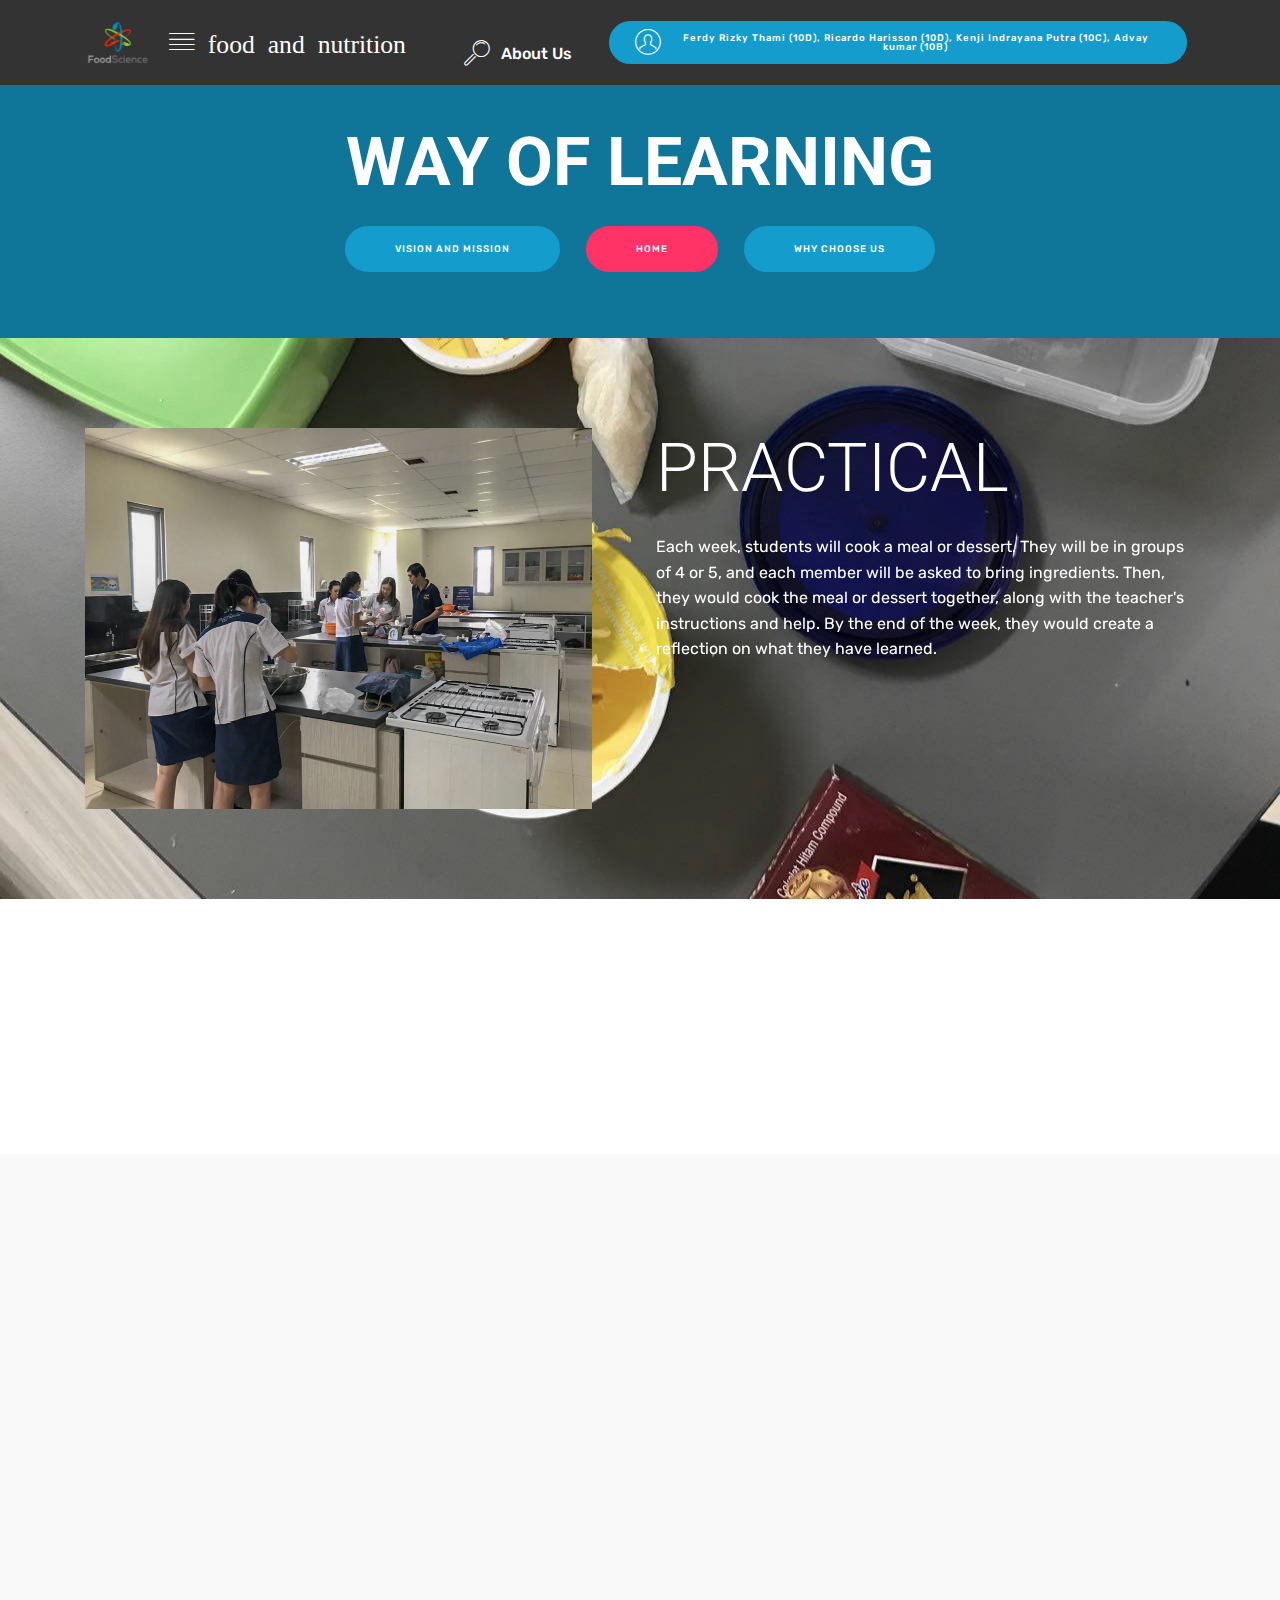
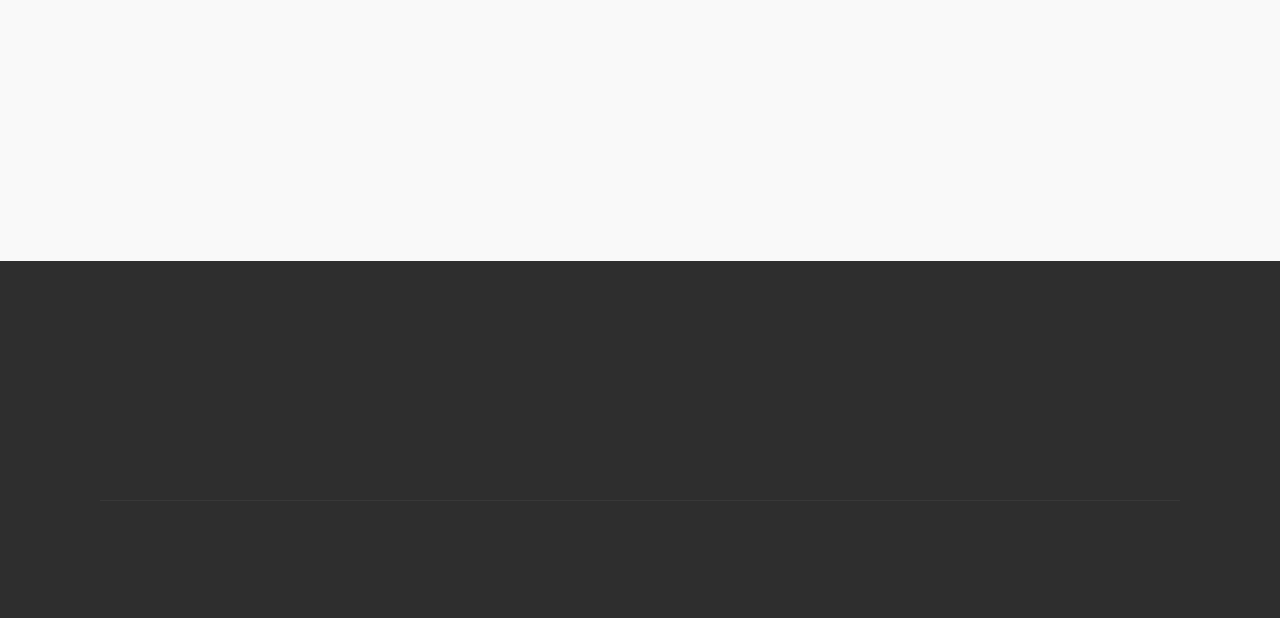
<file: page2.html>
<!DOCTYPE html>
<html >
<head>
  <!-- Site made with Mobirise Website Builder v4.6.7, https://mobirise.com -->
  <meta charset="UTF-8">
  <meta http-equiv="X-UA-Compatible" content="IE=edge">
  <meta name="generator" content="Mobirise v4.6.7, mobirise.com">
  <meta name="viewport" content="width=device-width, initial-scale=1, minimum-scale=1">
  <link rel="shortcut icon" href="assets/images/picture14186806305675-1-325x260.png" type="image/x-icon">
  <meta name="description" content="Website Generator Description">
  <title>WAY OF LEARNING</title>
  <link rel="stylesheet" href="assets/web/assets/mobirise-icons/mobirise-icons.css">
  <link rel="stylesheet" href="assets/tether/tether.min.css">
  <link rel="stylesheet" href="assets/bootstrap/css/bootstrap.min.css">
  <link rel="stylesheet" href="assets/bootstrap/css/bootstrap-grid.min.css">
  <link rel="stylesheet" href="assets/bootstrap/css/bootstrap-reboot.min.css">
  <link rel="stylesheet" href="assets/socicon/css/styles.css">
  <link rel="stylesheet" href="assets/animatecss/animate.min.css">
  <link rel="stylesheet" href="assets/dropdown/css/style.css">
  <link rel="stylesheet" href="assets/theme/css/style.css">
  <link rel="stylesheet" href="assets/mobirise/css/mbr-additional.css" type="text/css">
  
  
  
</head>
<body>
  <section class="menu cid-qO22H1xnxx" once="menu" id="menu1-i">

    

    <nav class="navbar navbar-expand beta-menu navbar-dropdown align-items-center navbar-fixed-top navbar-toggleable-sm">
        <button class="navbar-toggler navbar-toggler-right" type="button" data-toggle="collapse" data-target="#navbarSupportedContent" aria-controls="navbarSupportedContent" aria-expanded="false" aria-label="Toggle navigation">
            <div class="hamburger">
                <span></span>
                <span></span>
                <span></span>
                <span></span>
            </div>
        </button>
        <div class="menu-logo">
            <div class="navbar-brand">
                <span class="navbar-logo">
                    
                         <img src="assets/images/picture14186806305675-1-325x260.png" alt="FoodScience" title="" style="height: 3.8rem;">
                    
                </span>
                <span class="navbar-caption-wrap"><a class="navbar-caption text-white display-5" href="index.html"><span class="mbri-align-justify mbr-iconfont mbr-iconfont-btn">&nbsp;food and nutrition</span></a></span>
            </div>
        </div>
        <div class="collapse navbar-collapse" id="navbarSupportedContent">
            <ul class="navbar-nav nav-dropdown" data-app-modern-menu="true"><li class="nav-item">
                    <a class="nav-link link text-white display-5" href="https://mobirise.com"></a>
                </li>
                <li class="nav-item">
                    <a class="nav-link link text-white display-5" href="index.html#features11-p">
                        <span class="mbri-search mbr-iconfont mbr-iconfont-btn"></span>
                        About Us&nbsp;</a>
                </li></ul>
            <div class="navbar-buttons mbr-section-btn"><a class="btn btn-sm btn-primary display-4" href="index.html"><span class="mbri-user mbr-iconfont mbr-iconfont-btn"></span>Ferdy Rizky Thami (10D), Ricardo Harisson (10D), Kenji Indrayana Putra (10C), Advay kumar (10B)</a></div>
        </div>
    </nav>
</section>

<section class="engine"><a href="https://mobirise.ws/k">develop free website</a></section><section class="mbr-section content5 cid-qPV70CqTQA" id="content5-10">

    

    

    <div class="container">
        <div class="media-container-row">
            <div class="title col-12 col-md-8">
                <h2 class="align-center mbr-bold mbr-white pb-3 mbr-fonts-style display-1"><br>WAY OF LEARNING</h2>
                
                
                <div class="mbr-section-btn align-center"><a class="btn btn-primary display-4" href="page3.html">VISION AND MISSION</a>
                    <a class="btn btn-secondary display-4" href="index.html">HOME</a> <a class="btn btn-primary display-4" href="page1.html">WHY CHOOSE US</a></div>
            </div>
        </div>
    </div>
</section>

<section class="header3 cid-qPW3dRy9ud mbr-parallax-background" id="header3-1g">

    

    

    <div class="container">
        <div class="media-container-row">
            <div class="mbr-figure" style="width: 100%;">
                <img src="assets/images/whatsapp-image-2018-04-22-at-14.23-1014x761.jpg" alt="Mobirise" title="">
            </div>

            <div class="media-content">
                <h1 class="mbr-section-title mbr-white pb-3 mbr-fonts-style display-1">PRACTICAL</h1>
                
                <div class="mbr-section-text mbr-white pb-3 ">
                    <p class="mbr-text mbr-fonts-style display-5">
                        Each week, students will cook a meal or dessert. They will be in groups of 4 or 5, and each member will be asked to bring ingredients. Then, they would cook the meal or dessert together, along with the teacher's instructions and help. By the end of the week, they would create a reflection on what they have learned.</p>
                </div>
                
            </div>
        </div>
    </div>

</section>

<section class="mbr-section article content11 cid-qPV7ObRsIo" id="content11-14">
     

    <div class="container">
        <div class="media-container-row">
            <div class="mbr-text counter-container col-12 col-md-8 mbr-fonts-style display-7">
                <ol>
                    <li><strong>SAFE</strong> - Students will be monitored by teacher supervision. And, most tools are suitable for use of teenagers. &nbsp;</li>
                    <li><strong>EASY AND SIMPLE</strong> - Students do not need any skills prior to this class, just sign up and register!</li>
                </ol>
            </div>
        </div>
    </div>
</section>

<section class="features2 cid-qPV7KYlvwO" id="features2-13">

    

    
    
    <div class="container">
        <div class="media-container-row">
            <div class="card p-3 col-12 col-md-6 col-lg-4">
                <div class="card-wrapper">
                    <div class="card-img">
                        <img src="assets/images/whatsapp-image-2018-04-22-at-14.23-2-676x507.jpg" alt="Mobirise" title="">
                    </div>
                    <div class="card-box">
                        <h4 class="card-title pb-3 mbr-fonts-style display-7">
                            Improves Communication</h4>
                        <p class="mbr-text mbr-fonts-style display-7">Working in a group of 4 to 5 people, this would improve their communicative skills, and assign each individual tasks to do.</p>
                    </div>
                </div>
            </div>

            <div class="card p-3 col-12 col-md-6 col-lg-4">
                <div class="card-wrapper">
                    <div class="card-img">
                        <img src="assets/images/whatsapp-image-2018-04-22-at-14.23-6-676x507.jpg" alt="Mobirise" title="">
                    </div>
                    <div class="card-box ">
                        <h4 class="card-title pb-3 mbr-fonts-style display-7">
                            Fun learning experience</h4>
                        <p class="mbr-text mbr-fonts-style display-7">Doing some tasks on their own, would create a fun and independent experience for each student.</p>
                    </div>
                </div>
            </div>

            <div class="card p-3 col-12 col-md-6 col-lg-4">
                <div class="card-wrapper">
                    <div class="card-img">
                        <img src="assets/images/whatsapp-image-2018-04-22-at-14.23-16-676x507.jpg" alt="Mobirise" title="">
                    </div>
                    <div class="card-box">
                        <h4 class="card-title pb-3 mbr-fonts-style display-7">
                            Unique Styles
                        </h4>
                        <p class="mbr-text mbr-fonts-style display-7">With the expertise of a previous chef, students will have much to learn about various cooking techniques!</p>
                    </div>
                </div>
            </div>

            
        </div>
    </div>
</section>

<section class="cid-qPV7QaEUcz" id="footer1-15">

    

    

    <div class="container">
        <div class="media-container-row content text-white">
            <div class="col-12 col-md-3">
                <div class="media-wrap">
                    <a href="http://www.springfield.sch.id/">
                        <img src="assets/images/springfield-international-school-196x200.png" alt="Mobirise" title="">
                    </a>
                </div>
            </div>
            <div class="col-12 col-md-3 mbr-fonts-style display-7">
                <h5 class="pb-3">
                    Address
                </h5>
                <p class="mbr-text">
                    Jl. Pulau Tidung <br>Taman Permata Buana &nbsp; &nbsp; &nbsp; &nbsp; &nbsp; &nbsp; &nbsp; &nbsp; &nbsp; &nbsp;<br>Jakarta Barat - 11610<br></p>
            </div>
            <div class="col-12 col-md-3 mbr-fonts-style display-7">
                <h5 class="pb-3">
                    Contacts
                </h5>
                <p class="mbr-text">
                    Email: ferdy.rt@gmail.com<br>Phone: +62 21 5835 2448&nbsp;<br>Fax: +62 21 5835 2457</p>
            </div>
            <div class="col-12 col-md-3 mbr-fonts-style display-7">
                <h5 class="pb-3">
                    Links
                </h5>
                <p class="mbr-text"><a href="https://springfield.sch.id">WWW.SPRINGFIELD.SCH.ID</a></p>
            </div>
        </div>
        <div class="footer-lower">
            <div class="media-container-row">
                <div class="col-sm-12">
                    <hr>
                </div>
            </div>
            <div class="media-container-row mbr-white">
                <div class="col-sm-6 copyright">
                    <p class="mbr-text mbr-fonts-style display-7">
                        © Copyright 2017 SPRINGFIELD - All Rights Reserved
                    </p>
                </div>
                <div class="col-md-6">
                    <div class="social-list align-right">
                        <div class="soc-item">
                            <a href="https://twitter.com/mobirise" target="_blank">
                                <span class="socicon-twitter socicon mbr-iconfont mbr-iconfont-social"></span>
                            </a>
                        </div>
                        <div class="soc-item">
                            <a href="https://www.facebook.com/pages/Mobirise/1616226671953247" target="_blank">
                                <span class="socicon-facebook socicon mbr-iconfont mbr-iconfont-social"></span>
                            </a>
                        </div>
                        <div class="soc-item">
                            <a href="https://www.youtube.com/c/mobirise" target="_blank">
                                <span class="socicon-youtube socicon mbr-iconfont mbr-iconfont-social"></span>
                            </a>
                        </div>
                        <div class="soc-item">
                            <a href="https://instagram.com/mobirise" target="_blank">
                                <span class="socicon-instagram socicon mbr-iconfont mbr-iconfont-social"></span>
                            </a>
                        </div>
                        <div class="soc-item">
                            <a href="https://plus.google.com/u/0/+Mobirise" target="_blank">
                                <span class="socicon-googleplus socicon mbr-iconfont mbr-iconfont-social"></span>
                            </a>
                        </div>
                        <div class="soc-item">
                            <a href="https://www.behance.net/Mobirise" target="_blank">
                                <span class="socicon-behance socicon mbr-iconfont mbr-iconfont-social"></span>
                            </a>
                        </div>
                    </div>
                </div>
            </div>
        </div>
    </div>
</section>


  <script src="assets/web/assets/jquery/jquery.min.js"></script>
  <script src="assets/popper/popper.min.js"></script>
  <script src="assets/tether/tether.min.js"></script>
  <script src="assets/bootstrap/js/bootstrap.min.js"></script>
  <script src="assets/smoothscroll/smooth-scroll.js"></script>
  <script src="assets/touchswipe/jquery.touch-swipe.min.js"></script>
  <script src="assets/viewportchecker/jquery.viewportchecker.js"></script>
  <script src="assets/parallax/jarallax.min.js"></script>
  <script src="assets/dropdown/js/script.min.js"></script>
  <script src="assets/theme/js/script.js"></script>
  
  
  <input name="animation" type="hidden">
  </body>
</html>
</file>
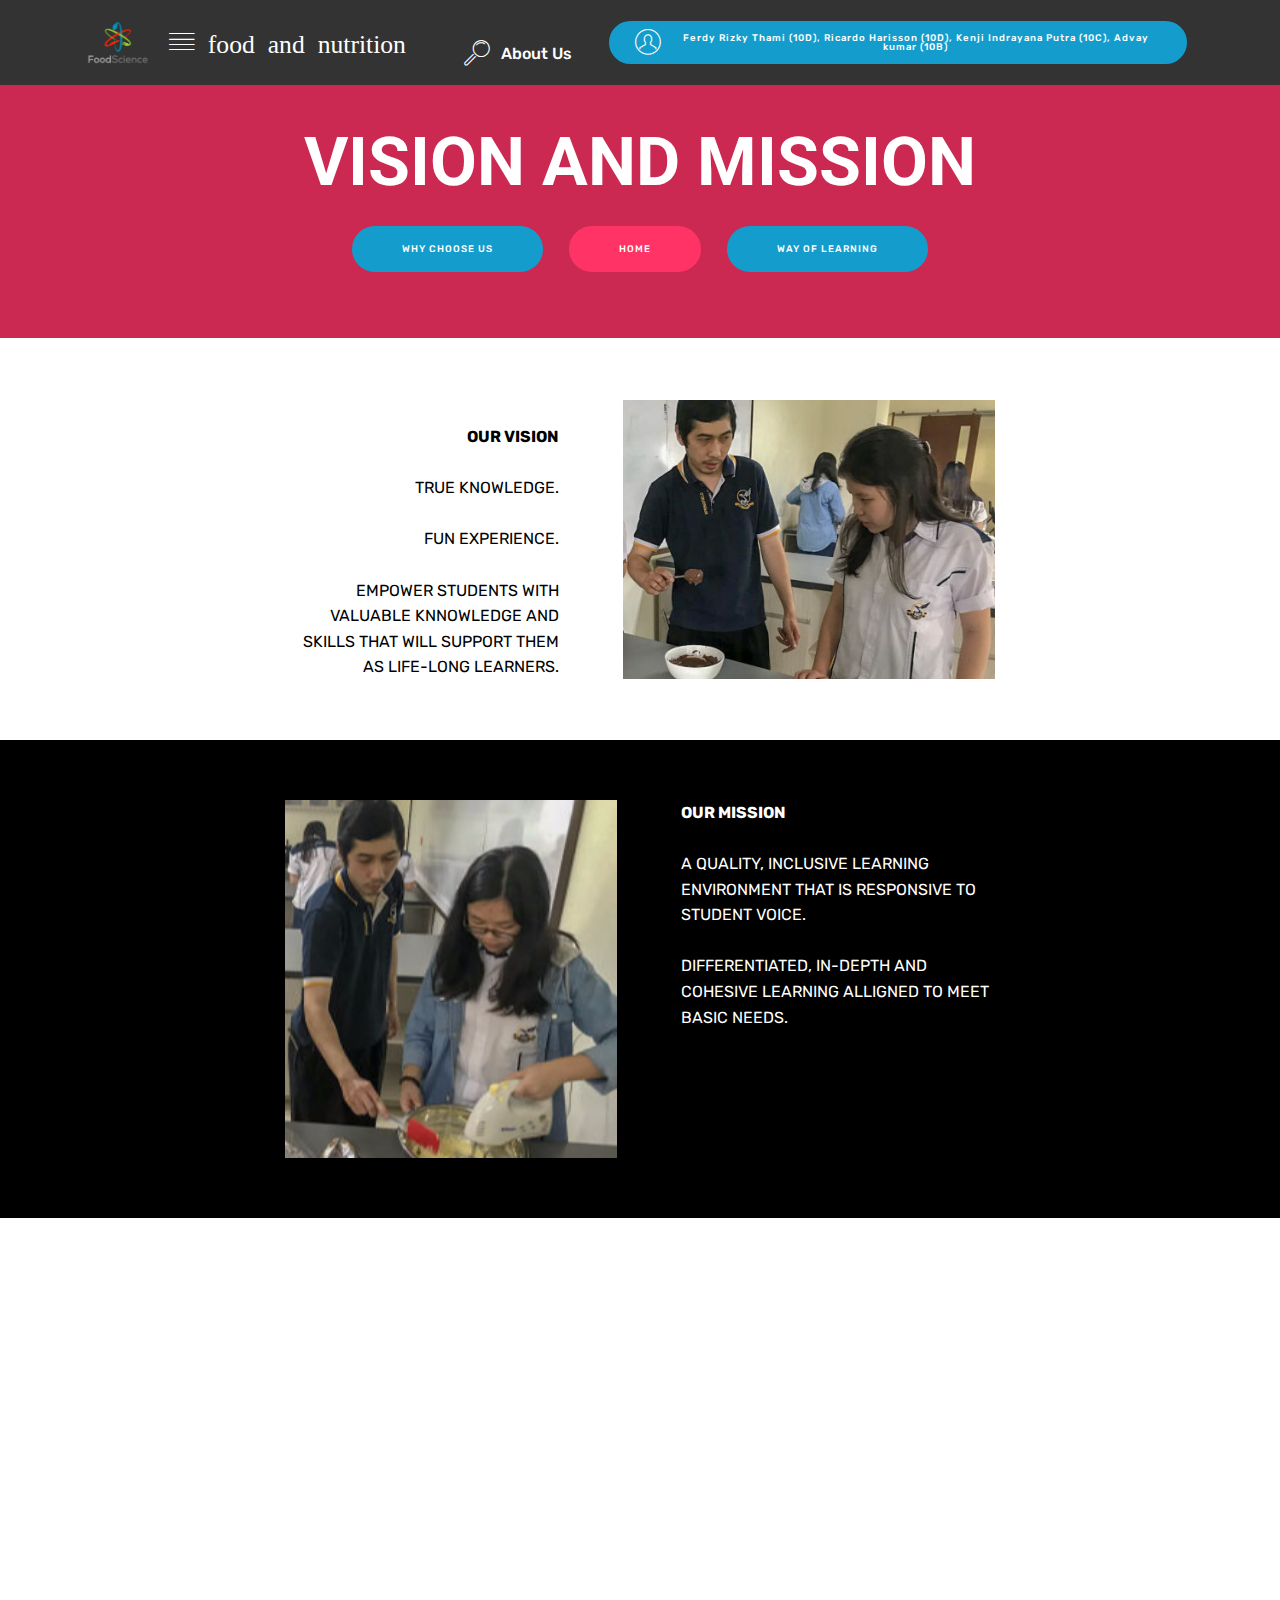
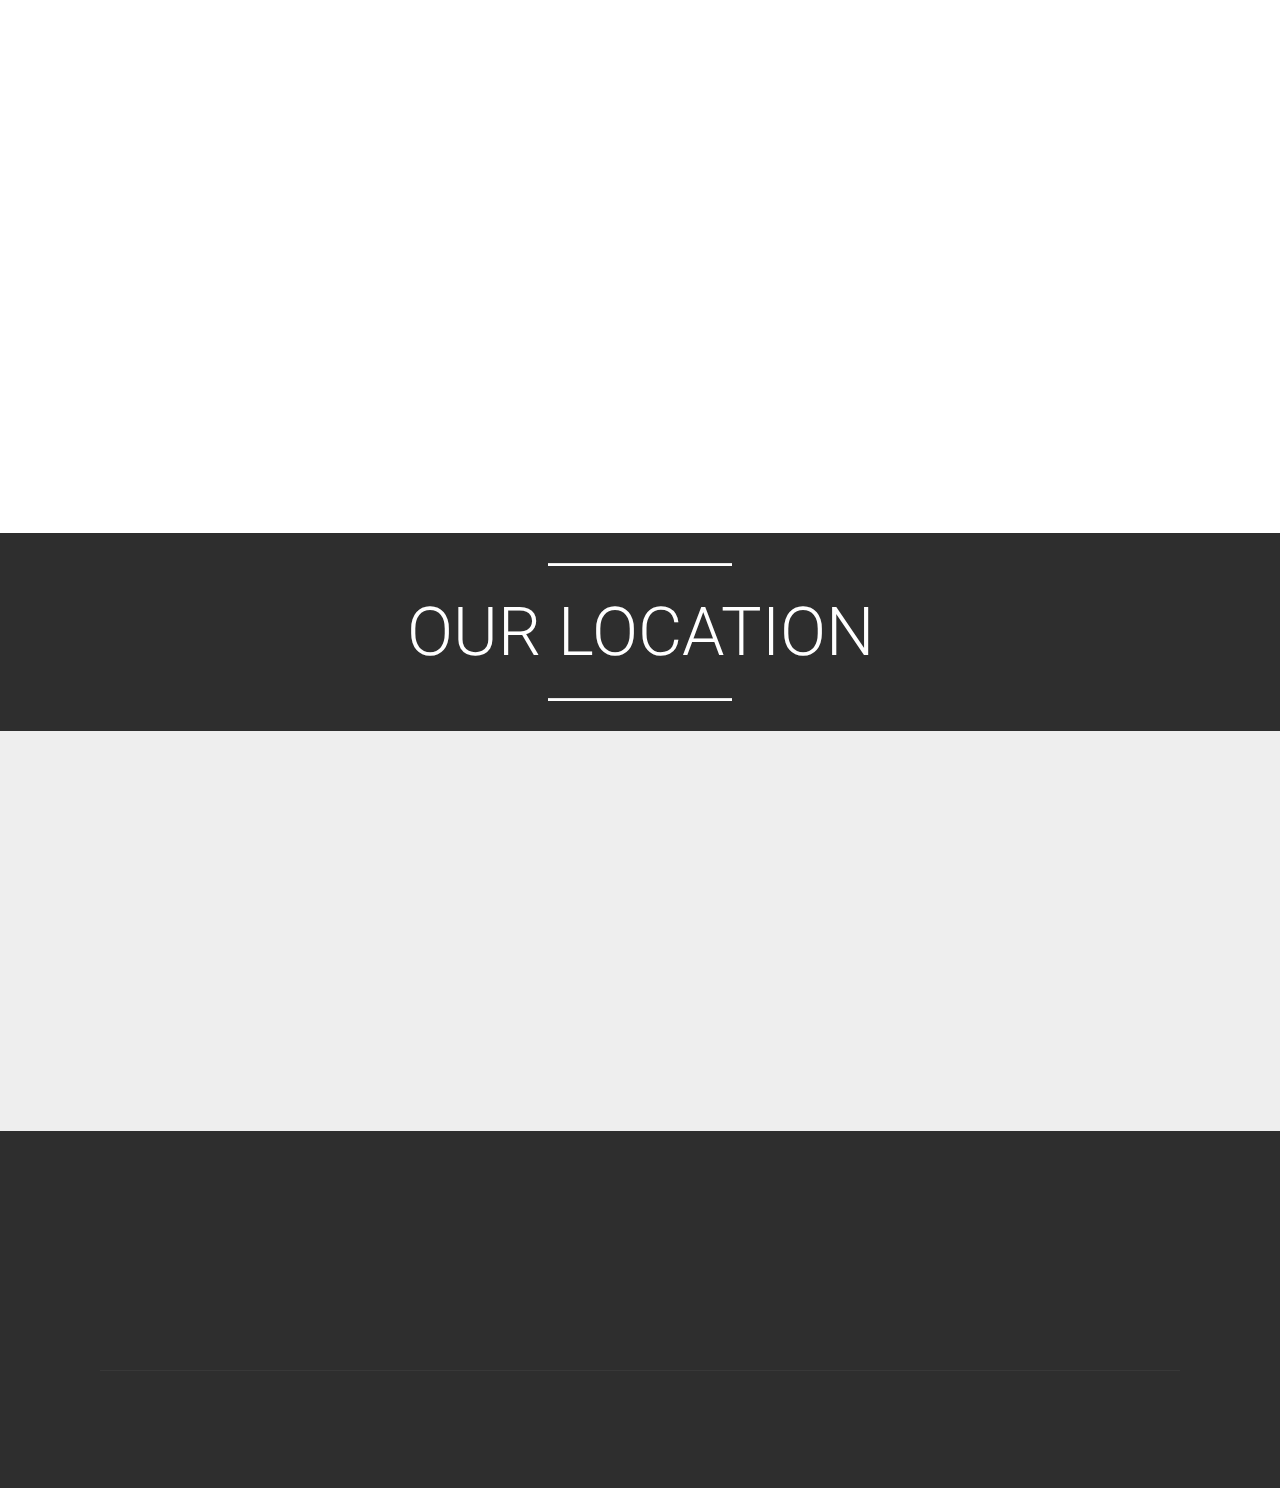
<file: page3.html>
<!DOCTYPE html>
<html >
<head>
  <!-- Site made with Mobirise Website Builder v4.6.7, https://mobirise.com -->
  <meta charset="UTF-8">
  <meta http-equiv="X-UA-Compatible" content="IE=edge">
  <meta name="generator" content="Mobirise v4.6.7, mobirise.com">
  <meta name="viewport" content="width=device-width, initial-scale=1, minimum-scale=1">
  <link rel="shortcut icon" href="assets/images/picture14186806305675-1-325x260.png" type="image/x-icon">
  <meta name="description" content="Website Maker Description">
  <title>VISION AND MISSION</title>
  <link rel="stylesheet" href="assets/web/assets/mobirise-icons/mobirise-icons.css">
  <link rel="stylesheet" href="assets/tether/tether.min.css">
  <link rel="stylesheet" href="assets/bootstrap/css/bootstrap.min.css">
  <link rel="stylesheet" href="assets/bootstrap/css/bootstrap-grid.min.css">
  <link rel="stylesheet" href="assets/bootstrap/css/bootstrap-reboot.min.css">
  <link rel="stylesheet" href="assets/socicon/css/styles.css">
  <link rel="stylesheet" href="assets/animatecss/animate.min.css">
  <link rel="stylesheet" href="assets/dropdown/css/style.css">
  <link rel="stylesheet" href="assets/theme/css/style.css">
  <link rel="stylesheet" href="assets/mobirise/css/mbr-additional.css" type="text/css">
  
  
  
</head>
<body>
  <section class="menu cid-qO22H1xnxx" once="menu" id="menu1-j">

    

    <nav class="navbar navbar-expand beta-menu navbar-dropdown align-items-center navbar-fixed-top navbar-toggleable-sm">
        <button class="navbar-toggler navbar-toggler-right" type="button" data-toggle="collapse" data-target="#navbarSupportedContent" aria-controls="navbarSupportedContent" aria-expanded="false" aria-label="Toggle navigation">
            <div class="hamburger">
                <span></span>
                <span></span>
                <span></span>
                <span></span>
            </div>
        </button>
        <div class="menu-logo">
            <div class="navbar-brand">
                <span class="navbar-logo">
                    
                         <img src="assets/images/picture14186806305675-1-325x260.png" alt="FoodScience" title="" style="height: 3.8rem;">
                    
                </span>
                <span class="navbar-caption-wrap"><a class="navbar-caption text-white display-5" href="index.html"><span class="mbri-align-justify mbr-iconfont mbr-iconfont-btn">&nbsp;food and nutrition</span></a></span>
            </div>
        </div>
        <div class="collapse navbar-collapse" id="navbarSupportedContent">
            <ul class="navbar-nav nav-dropdown" data-app-modern-menu="true"><li class="nav-item">
                    <a class="nav-link link text-white display-5" href="https://mobirise.com"></a>
                </li>
                <li class="nav-item">
                    <a class="nav-link link text-white display-5" href="index.html#features11-p">
                        <span class="mbri-search mbr-iconfont mbr-iconfont-btn"></span>
                        About Us&nbsp;</a>
                </li></ul>
            <div class="navbar-buttons mbr-section-btn"><a class="btn btn-sm btn-primary display-4" href="index.html"><span class="mbri-user mbr-iconfont mbr-iconfont-btn"></span>Ferdy Rizky Thami (10D), Ricardo Harisson (10D), Kenji Indrayana Putra (10C), Advay kumar (10B)</a></div>
        </div>
    </nav>
</section>

<section class="engine"><a href="https://mobirise.ws/i">how to build your own website</a></section><section class="mbr-section content5 cid-qPV7YGjcR2" id="content5-16">

    

    

    <div class="container">
        <div class="media-container-row">
            <div class="title col-12 col-md-8">
                <h2 class="align-center mbr-bold mbr-white pb-3 mbr-fonts-style display-1">
                    <br>VISION AND MISSION</h2>
                
                
                <div class="mbr-section-btn align-center"><a class="btn btn-primary display-4" href="page1.html">WHY CHOOSE US</a>
                    <a class="btn btn-secondary display-4" href="index.html">HOME</a> <a class="btn btn-primary display-4" href="page2.html">WAY OF LEARNING</a></div>
            </div>
        </div>
    </div>
</section>

<section class="mbr-section content7 cid-qPV8IY2oVz" id="content7-1d">
          
    

    <div class="container">
        <div class="media-container-row">
            <div class="col-12 col-md-8">
                <div class="media-container-row">
                    <div class="media-content">
                        <div class="mbr-section-text">
                            <p class="mbr-text align-right mb-0 mbr-fonts-style display-7"><br><strong>OUR VISION<br></strong><br>TRUE KNOWLEDGE.<br><br>FUN EXPERIENCE.<br><br>EMPOWER STUDENTS WITH VALUABLE KNNOWLEDGE AND SKILLS THAT WILL SUPPORT THEM AS LIFE-LONG LEARNERS.</p>
                        </div>
                    </div>
                    <div class="mbr-figure" style="width: 145%;">
                     <img src="assets/images/whatsapp-image-2018-04-22-at-14.23-12-436x327.jpg" alt="Mobirise" title="">  
                    </div>
                </div>
            </div>
        </div>
    </div>
</section>

<section class="mbr-section content6 cid-qPV8ItLV9E" id="content6-1c">
    
     
    
    <div class="container">
        <div class="media-container-row">
            <div class="col-12 col-md-8">
                <div class="media-container-row">
                    <div class="mbr-figure" style="width: 115%;">
                      <img src="assets/images/whatsapp-image-2018-04-22-at-14.23-6-436x327.jpg" alt="Mobirise" title="">  
                    </div>
                    <div class="media-content">
                        <div class="mbr-section-text">
                            <p class="mbr-text mb-0 mbr-fonts-style display-7"><strong>OUR MISSION<br></strong><br>A QUALITY, INCLUSIVE LEARNING ENVIRONMENT THAT IS RESPONSIVE TO STUDENT VOICE.<br><br>DIFFERENTIATED, IN-DEPTH AND COHESIVE LEARNING ALLIGNED TO MEET BASIC NEEDS.<br></p>
                        </div>
                    </div>
                </div>
            </div>
        </div>
    </div>
</section>

<section class="testimonials1 cid-qPV86EhzSC" id="testimonials1-17">

    

    
    <div class="container">
        <div class="media-container-row">
            <div class="title col-12 align-center">
                <h2 class="pb-3 mbr-fonts-style display-1">
                    WHAT OUR FANTASTIC STUDENTS SAY
                </h2>
                <h3 class="mbr-section-subtitle mbr-light pb-3 mbr-fonts-style display-5"></h3>
            </div>
        </div>
    </div>

    <div class="container pt-3 mt-2">
        <div class="media-container-row">
            <div class="mbr-testimonial p-3 align-center col-12 col-md-6 col-lg-4">
                <div class="panel-item p-3">
                    <div class="card-block">
                        <div class="testimonial-photo">
                            <img src="assets/images/screen-shot-2018-04-23-at-11.14.29-am-240x167.png" alt="" title="">
                        </div>
                        <p class="mbr-text mbr-fonts-style display-7">
                           "<em>Food and nutrition is an essential class for life.</em>"</p>
                    </div>
                    <div class="card-footer">
                        <div class="mbr-author-name mbr-bold mbr-fonts-style display-7">
                             ALISTER GARCIA</div>
                        <small class="mbr-author-desc mbr-italic mbr-light mbr-fonts-style display-7">
                               STUDENT</small>
                    </div>
                </div>
            </div>

            <div class="mbr-testimonial p-3 align-center col-12 col-md-6 col-lg-4">
                <div class="panel-item p-3">
                    <div class="card-block">
                        <div class="testimonial-photo">
                            <img src="assets/images/screen-shot-2018-04-23-at-11.14.22-am-240x174.png" alt="" title="">
                        </div>
                        <p class="mbr-text mbr-fonts-style display-7">"<em>Food and &nbsp;nutrition is a very good subject, I recommend it to any new students who wants to join it. I had no idea on how to cook at all, and now I do it every week!</em>"</p>
                    </div>
                    <div class="card-footer">
                        <div class="mbr-author-name mbr-bold mbr-fonts-style display-7">
                             ADVAY KUMAR</div>
                        <small class="mbr-author-desc mbr-italic mbr-light mbr-fonts-style display-7">
                               STUDENT</small>
                    </div>
                </div>
            </div>

            <div class="mbr-testimonial p-3 align-center col-12 col-md-6 col-lg-4">
                <div class="panel-item p-3">
                    <div class="card-block">
                        <div class="testimonial-photo">
                            <img src="assets/images/screen-shot-2018-04-23-at-11.18.11-am-240x136.png" alt="" title="">
                        </div>
                        <p class="mbr-text mbr-fonts-style display-7"><em>"If you like to eat, take food and nutrition."</em></p>
                    </div>
                    <div class="card-footer">
                        <div class="mbr-author-name mbr-bold mbr-fonts-style display-7">Vynly Ashikin</div>
                        <small class="mbr-author-desc mbr-italic mbr-light mbr-fonts-style display-7">
                               STUDNET</small>
                    </div>
                </div>
            </div>

            

            

            
        </div>
    </div>   
</section>

<section class="mbr-section article content10 cid-qQ1oWUSr0L" id="content10-1p">
    
     

    <div class="container">
        <div class="inner-container" style="width: 66%;">
            <hr class="line" style="width: 25%;">
            <div class="section-text align-center mbr-white mbr-fonts-style display-1">
                    OUR LOCATION</div>
            <hr class="line" style="width: 25%;">
        </div>
    </div>
</section>

<section class="map1 cid-qPV8mGj9EP" id="map1-19">

     

    <div class="google-map"><iframe frameborder="0" style="border:0" src="https://www.google.com/maps/embed/v1/place?key=AIzaSyA0Dx_boXQiwvdz8sJHoYeZNVTdoWONYkU&amp;q=place_id:ChIJQQ_Zy5f3aS4RY_9ETp7VRW4" allowfullscreen=""></iframe></div>
</section>

<section class="cid-qPV8zko7YA" id="footer1-1b">

    

    

    <div class="container">
        <div class="media-container-row content text-white">
            <div class="col-12 col-md-3">
                <div class="media-wrap">
                    <a href="http://www.springfield.sch.id/">
                        <img src="assets/images/springfield-international-school-196x200.png" alt="Mobirise" title="">
                    </a>
                </div>
            </div>
            <div class="col-12 col-md-3 mbr-fonts-style display-7">
                <h5 class="pb-3">
                    Address
                </h5>
                <p class="mbr-text">
                    Jl. Pulau Tidung <br>Taman Permata Buana &nbsp; &nbsp; &nbsp; &nbsp; &nbsp; &nbsp; &nbsp; &nbsp; &nbsp; &nbsp;<br>Jakarta Barat - 11610<br></p>
            </div>
            <div class="col-12 col-md-3 mbr-fonts-style display-7">
                <h5 class="pb-3">
                    Contacts
                </h5>
                <p class="mbr-text">
                    Email: ferdy.rt@gmail.com<br>Phone: +62 21 5835 2448&nbsp;<br>Fax: +62 21 5835 2457</p>
            </div>
            <div class="col-12 col-md-3 mbr-fonts-style display-7">
                <h5 class="pb-3">
                    Links
                </h5>
                <p class="mbr-text"><a href="https://springfield.sch.id">WWW.SPRINGFIELD.SCH.ID</a></p>
            </div>
        </div>
        <div class="footer-lower">
            <div class="media-container-row">
                <div class="col-sm-12">
                    <hr>
                </div>
            </div>
            <div class="media-container-row mbr-white">
                <div class="col-sm-6 copyright">
                    <p class="mbr-text mbr-fonts-style display-7">
                        © Copyright 2017 SPRINGFIELD - All Rights Reserved
                    </p>
                </div>
                <div class="col-md-6">
                    <div class="social-list align-right">
                        <div class="soc-item">
                            <a href="https://twitter.com/mobirise" target="_blank">
                                <span class="socicon-twitter socicon mbr-iconfont mbr-iconfont-social"></span>
                            </a>
                        </div>
                        <div class="soc-item">
                            <a href="https://www.facebook.com/pages/Mobirise/1616226671953247" target="_blank">
                                <span class="socicon-facebook socicon mbr-iconfont mbr-iconfont-social"></span>
                            </a>
                        </div>
                        <div class="soc-item">
                            <a href="https://www.youtube.com/c/mobirise" target="_blank">
                                <span class="socicon-youtube socicon mbr-iconfont mbr-iconfont-social"></span>
                            </a>
                        </div>
                        <div class="soc-item">
                            <a href="https://instagram.com/mobirise" target="_blank">
                                <span class="socicon-instagram socicon mbr-iconfont mbr-iconfont-social"></span>
                            </a>
                        </div>
                        <div class="soc-item">
                            <a href="https://plus.google.com/u/0/+Mobirise" target="_blank">
                                <span class="socicon-googleplus socicon mbr-iconfont mbr-iconfont-social"></span>
                            </a>
                        </div>
                        <div class="soc-item">
                            <a href="https://www.behance.net/Mobirise" target="_blank">
                                <span class="socicon-behance socicon mbr-iconfont mbr-iconfont-social"></span>
                            </a>
                        </div>
                    </div>
                </div>
            </div>
        </div>
    </div>
</section>


  <script src="assets/web/assets/jquery/jquery.min.js"></script>
  <script src="assets/popper/popper.min.js"></script>
  <script src="assets/tether/tether.min.js"></script>
  <script src="assets/bootstrap/js/bootstrap.min.js"></script>
  <script src="assets/smoothscroll/smooth-scroll.js"></script>
  <script src="assets/touchswipe/jquery.touch-swipe.min.js"></script>
  <script src="assets/viewportchecker/jquery.viewportchecker.js"></script>
  <script src="assets/dropdown/js/script.min.js"></script>
  <script src="assets/theme/js/script.js"></script>
  
  
  <input name="animation" type="hidden">
  </body>
</html>
</file>
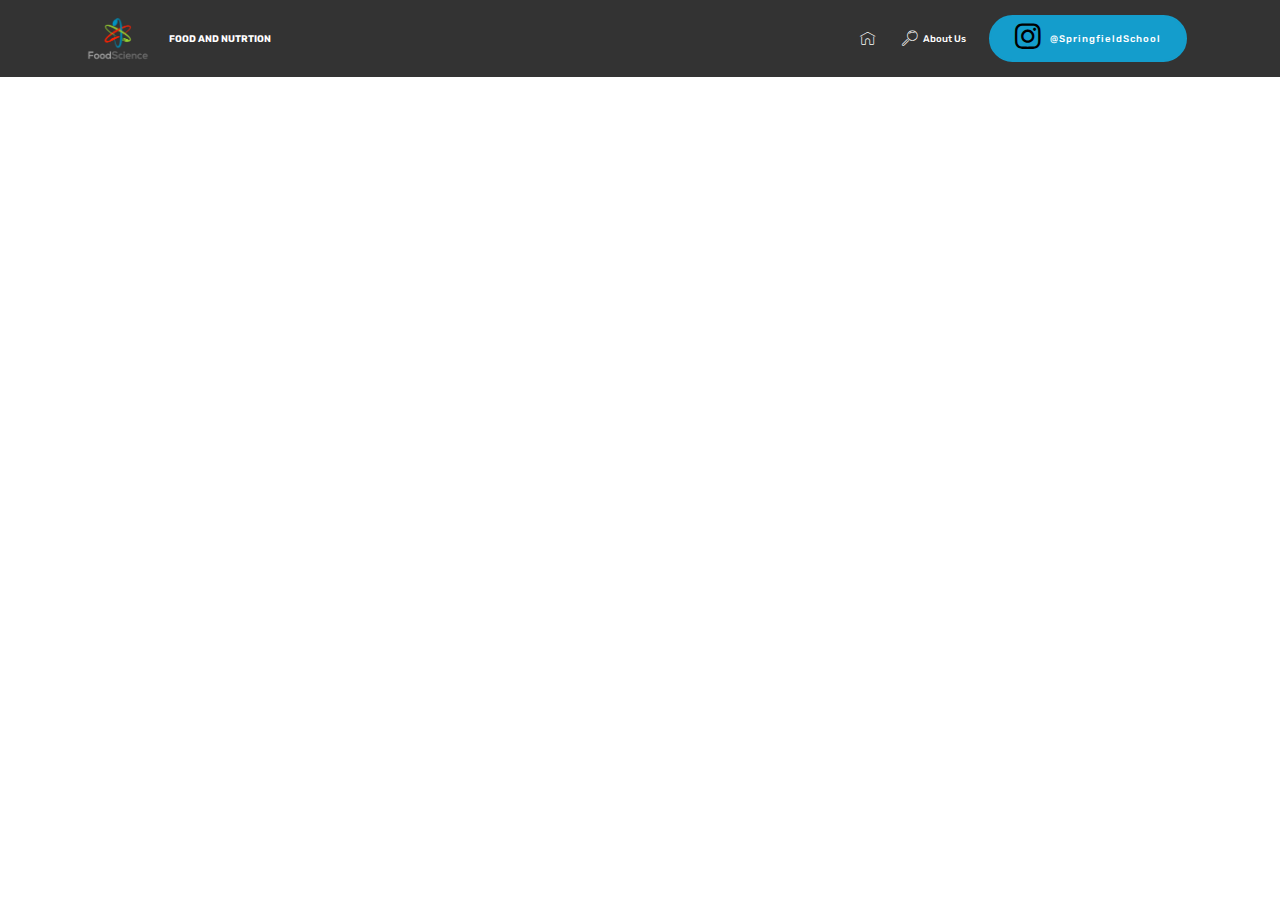
<file: page4.html>
<!DOCTYPE html>
<html >
<head>
  <!-- Site made with Mobirise Website Builder v4.6.7, https://mobirise.com -->
  <meta charset="UTF-8">
  <meta http-equiv="X-UA-Compatible" content="IE=edge">
  <meta name="generator" content="Mobirise v4.6.7, mobirise.com">
  <meta name="viewport" content="width=device-width, initial-scale=1, minimum-scale=1">
  <link rel="shortcut icon" href="assets/images/picture14186806305675-1-325x260.png" type="image/x-icon">
  <meta name="description" content="Web Page Builder Description">
  <title>Page 4</title>
  <link rel="stylesheet" href="assets/web/assets/mobirise-icons/mobirise-icons.css">
  <link rel="stylesheet" href="assets/tether/tether.min.css">
  <link rel="stylesheet" href="assets/bootstrap/css/bootstrap.min.css">
  <link rel="stylesheet" href="assets/bootstrap/css/bootstrap-grid.min.css">
  <link rel="stylesheet" href="assets/bootstrap/css/bootstrap-reboot.min.css">
  <link rel="stylesheet" href="assets/socicon/css/styles.css">
  <link rel="stylesheet" href="assets/animatecss/animate.min.css">
  <link rel="stylesheet" href="assets/dropdown/css/style.css">
  <link rel="stylesheet" href="assets/theme/css/style.css">
  <link rel="stylesheet" href="assets/mobirise/css/mbr-additional.css" type="text/css">
  
  
  
</head>
<body>
  <section class="menu cid-qO22H1xnxx" once="menu" id="menu1-k">

    

    <nav class="navbar navbar-expand beta-menu navbar-dropdown align-items-center navbar-fixed-top navbar-toggleable-sm">
        <button class="navbar-toggler navbar-toggler-right" type="button" data-toggle="collapse" data-target="#navbarSupportedContent" aria-controls="navbarSupportedContent" aria-expanded="false" aria-label="Toggle navigation">
            <div class="hamburger">
                <span></span>
                <span></span>
                <span></span>
                <span></span>
            </div>
        </button>
        <div class="menu-logo">
            <div class="navbar-brand">
                <span class="navbar-logo">
                    <a href="https://mobirise.com">
                         <img src="assets/images/picture14186806305675-1-325x260.png" alt="Mobirise" title="" style="height: 3.8rem;">
                    </a>
                </span>
                <span class="navbar-caption-wrap"><a class="navbar-caption text-white display-4" href="https://mobirise.com">FOOD AND NUTRTION</a></span>
            </div>
        </div>
        <div class="collapse navbar-collapse" id="navbarSupportedContent">
            <ul class="navbar-nav nav-dropdown" data-app-modern-menu="true"><li class="nav-item">
                    <a class="nav-link link text-white display-4" href="https://mobirise.com"><span class="mbri-home mbr-iconfont mbr-iconfont-btn"></span></a>
                </li>
                <li class="nav-item">
                    <a class="nav-link link text-white display-4" href="https://mobirise.com">
                        <span class="mbri-search mbr-iconfont mbr-iconfont-btn"></span>
                        About Us
                    </a>
                </li></ul>
            <div class="navbar-buttons mbr-section-btn"><a class="btn btn-sm btn-primary display-4" href="https://mobirise.com"><span class="socicon socicon-instagram mbr-iconfont mbr-iconfont-btn" style="color: rgb(0, 0, 0);"></span>
                    @SpringfieldSchool</a></div>
        </div>
    </nav>
</section>


  <section class="engine"><a href="https://mobirise.ws/p">open source website creator</a></section><script src="assets/web/assets/jquery/jquery.min.js"></script>
  <script src="assets/popper/popper.min.js"></script>
  <script src="assets/tether/tether.min.js"></script>
  <script src="assets/bootstrap/js/bootstrap.min.js"></script>
  <script src="assets/smoothscroll/smooth-scroll.js"></script>
  <script src="assets/touchswipe/jquery.touch-swipe.min.js"></script>
  <script src="assets/viewportchecker/jquery.viewportchecker.js"></script>
  <script src="assets/dropdown/js/script.min.js"></script>
  <script src="assets/theme/js/script.js"></script>
  
  
  <input name="animation" type="hidden">
  </body>
</html>
</file>
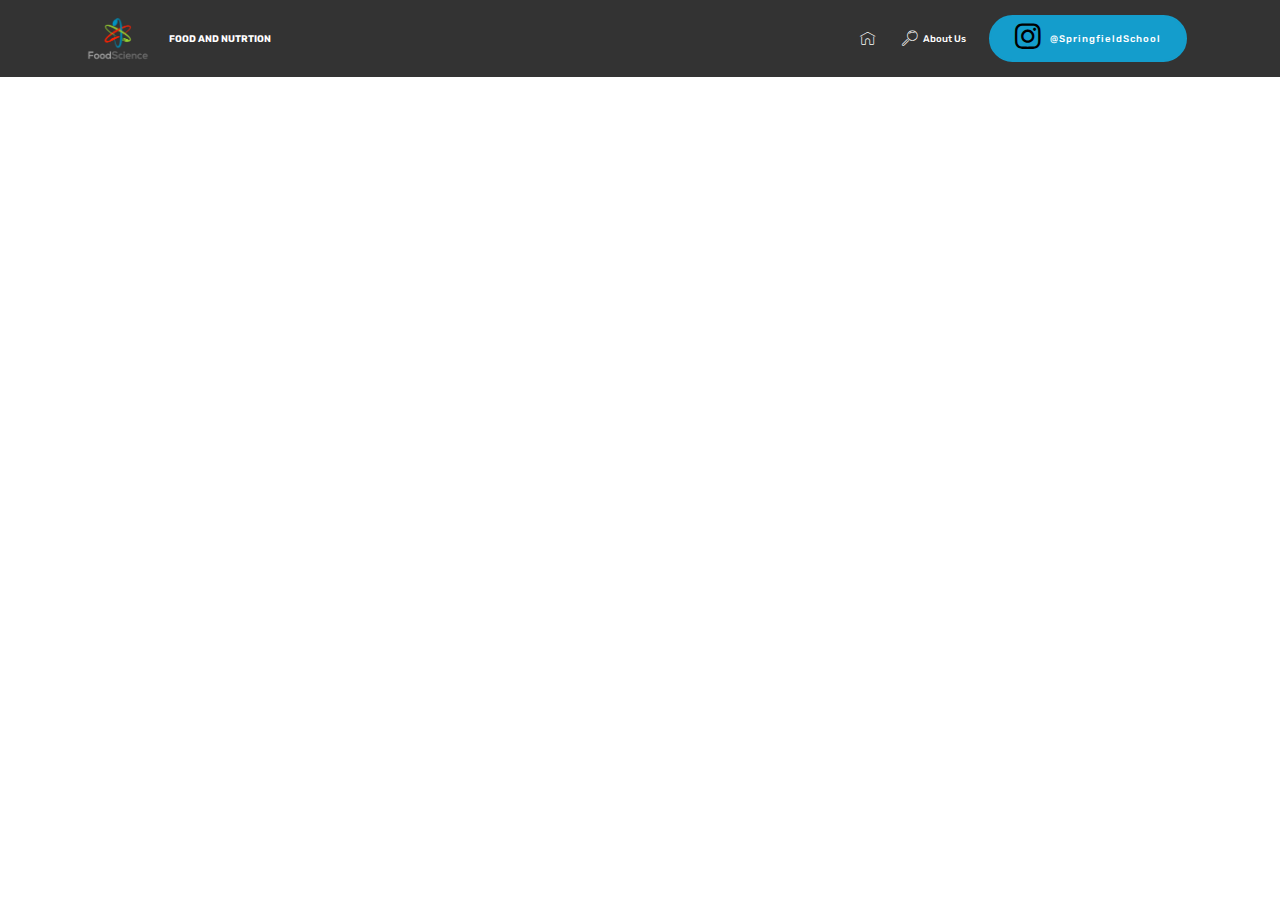
<file: page5.html>
<!DOCTYPE html>
<html >
<head>
  <!-- Site made with Mobirise Website Builder v4.6.7, https://mobirise.com -->
  <meta charset="UTF-8">
  <meta http-equiv="X-UA-Compatible" content="IE=edge">
  <meta name="generator" content="Mobirise v4.6.7, mobirise.com">
  <meta name="viewport" content="width=device-width, initial-scale=1, minimum-scale=1">
  <link rel="shortcut icon" href="assets/images/picture14186806305675-1-325x260.png" type="image/x-icon">
  <meta name="description" content="Web Site Generator Description">
  <title>Page 5</title>
  <link rel="stylesheet" href="assets/web/assets/mobirise-icons/mobirise-icons.css">
  <link rel="stylesheet" href="assets/tether/tether.min.css">
  <link rel="stylesheet" href="assets/bootstrap/css/bootstrap.min.css">
  <link rel="stylesheet" href="assets/bootstrap/css/bootstrap-grid.min.css">
  <link rel="stylesheet" href="assets/bootstrap/css/bootstrap-reboot.min.css">
  <link rel="stylesheet" href="assets/socicon/css/styles.css">
  <link rel="stylesheet" href="assets/animatecss/animate.min.css">
  <link rel="stylesheet" href="assets/dropdown/css/style.css">
  <link rel="stylesheet" href="assets/theme/css/style.css">
  <link rel="stylesheet" href="assets/mobirise/css/mbr-additional.css" type="text/css">
  
  
  
</head>
<body>
  <section class="menu cid-qO22H1xnxx" once="menu" id="menu1-l">

    

    <nav class="navbar navbar-expand beta-menu navbar-dropdown align-items-center navbar-fixed-top navbar-toggleable-sm">
        <button class="navbar-toggler navbar-toggler-right" type="button" data-toggle="collapse" data-target="#navbarSupportedContent" aria-controls="navbarSupportedContent" aria-expanded="false" aria-label="Toggle navigation">
            <div class="hamburger">
                <span></span>
                <span></span>
                <span></span>
                <span></span>
            </div>
        </button>
        <div class="menu-logo">
            <div class="navbar-brand">
                <span class="navbar-logo">
                    <a href="https://mobirise.com">
                         <img src="assets/images/picture14186806305675-1-325x260.png" alt="Mobirise" title="" style="height: 3.8rem;">
                    </a>
                </span>
                <span class="navbar-caption-wrap"><a class="navbar-caption text-white display-4" href="https://mobirise.com">FOOD AND NUTRTION</a></span>
            </div>
        </div>
        <div class="collapse navbar-collapse" id="navbarSupportedContent">
            <ul class="navbar-nav nav-dropdown" data-app-modern-menu="true"><li class="nav-item">
                    <a class="nav-link link text-white display-4" href="https://mobirise.com"><span class="mbri-home mbr-iconfont mbr-iconfont-btn"></span></a>
                </li>
                <li class="nav-item">
                    <a class="nav-link link text-white display-4" href="https://mobirise.com">
                        <span class="mbri-search mbr-iconfont mbr-iconfont-btn"></span>
                        About Us
                    </a>
                </li></ul>
            <div class="navbar-buttons mbr-section-btn"><a class="btn btn-sm btn-primary display-4" href="https://mobirise.com"><span class="socicon socicon-instagram mbr-iconfont mbr-iconfont-btn" style="color: rgb(0, 0, 0);"></span>
                    @SpringfieldSchool</a></div>
        </div>
    </nav>
</section>


  <section class="engine"><a href="https://mobirise.ws/j">design free website</a></section><script src="assets/web/assets/jquery/jquery.min.js"></script>
  <script src="assets/popper/popper.min.js"></script>
  <script src="assets/tether/tether.min.js"></script>
  <script src="assets/bootstrap/js/bootstrap.min.js"></script>
  <script src="assets/smoothscroll/smooth-scroll.js"></script>
  <script src="assets/touchswipe/jquery.touch-swipe.min.js"></script>
  <script src="assets/viewportchecker/jquery.viewportchecker.js"></script>
  <script src="assets/dropdown/js/script.min.js"></script>
  <script src="assets/theme/js/script.js"></script>
  
  
  <input name="animation" type="hidden">
  </body>
</html>
</file>
<file: assets/web/assets/mobirise-icons/mobirise-icons.css>
@font-face {
  font-family: 'MobiriseIcons';
  src:  url('mobirise-icons.eot?spat4u');
  src:  url('mobirise-icons.eot?spat4u#iefix') format('embedded-opentype'),
    url('mobirise-icons.ttf?spat4u') format('truetype'),
    url('mobirise-icons.woff?spat4u') format('woff'),
    url('mobirise-icons.svg?spat4u#MobiriseIcons') format('svg');
  font-weight: normal;
  font-style: normal;
}

[class^="mbri-"], [class*=" mbri-"] {
  /* use !important to prevent issues with browser extensions that change fonts */
  font-family: MobiriseIcons !important;
  speak: none;
  font-style: normal;
  font-weight: normal;
  font-variant: normal;
  text-transform: none;
  line-height: 1;

  /* Better Font Rendering =========== */
  -webkit-font-smoothing: antialiased;
  -moz-osx-font-smoothing: grayscale;
}

.mbri-add-submenu:before {
  content: "\e900";
}
.mbri-alert:before {
  content: "\e901";
}
.mbri-align-center:before {
  content: "\e902";
}
.mbri-align-justify:before {
  content: "\e903";
}
.mbri-align-left:before {
  content: "\e904";
}
.mbri-align-right:before {
  content: "\e905";
}
.mbri-android:before {
  content: "\e906";
}
.mbri-apple:before {
  content: "\e907";
}
.mbri-arrow-down:before {
  content: "\e908";
}
.mbri-arrow-next:before {
  content: "\e909";
}
.mbri-arrow-prev:before {
  content: "\e90a";
}
.mbri-arrow-up:before {
  content: "\e90b";
}
.mbri-bold:before {
  content: "\e90c";
}
.mbri-bookmark:before {
  content: "\e90d";
}
.mbri-bootstrap:before {
  content: "\e90e";
}
.mbri-briefcase:before {
  content: "\e90f";
}
.mbri-browse:before {
  content: "\e910";
}
.mbri-bulleted-list:before {
  content: "\e911";
}
.mbri-calendar:before {
  content: "\e912";
}
.mbri-camera:before {
  content: "\e913";
}
.mbri-cart-add:before {
  content: "\e914";
}
.mbri-cart-full:before {
  content: "\e915";
}
.mbri-cash:before {
  content: "\e916";
}
.mbri-change-style:before {
  content: "\e917";
}
.mbri-chat:before {
  content: "\e918";
}
.mbri-clock:before {
  content: "\e919";
}
.mbri-close:before {
  content: "\e91a";
}
.mbri-cloud:before {
  content: "\e91b";
}
.mbri-code:before {
  content: "\e91c";
}
.mbri-contact-form:before {
  content: "\e91d";
}
.mbri-credit-card:before {
  content: "\e91e";
}
.mbri-cursor-click:before {
  content: "\e91f";
}
.mbri-cust-feedback:before {
  content: "\e920";
}
.mbri-database:before {
  content: "\e921";
}
.mbri-delivery:before {
  content: "\e922";
}
.mbri-desktop:before {
  content: "\e923";
}
.mbri-devices:before {
  content: "\e924";
}
.mbri-down:before {
  content: "\e925";
}
.mbri-download:before {
  content: "\e989";
}
.mbri-drag-n-drop:before {
  content: "\e927";
}
.mbri-drag-n-drop2:before {
  content: "\e928";
}
.mbri-edit:before {
  content: "\e929";
}
.mbri-edit2:before {
  content: "\e92a";
}
.mbri-error:before {
  content: "\e92b";
}
.mbri-extension:before {
  content: "\e92c";
}
.mbri-features:before {
  content: "\e92d";
}
.mbri-file:before {
  content: "\e92e";
}
.mbri-flag:before {
  content: "\e92f";
}
.mbri-folder:before {
  content: "\e930";
}
.mbri-gift:before {
  content: "\e931";
}
.mbri-github:before {
  content: "\e932";
}
.mbri-globe:before {
  content: "\e933";
}
.mbri-globe-2:before {
  content: "\e934";
}
.mbri-growing-chart:before {
  content: "\e935";
}
.mbri-hearth:before {
  content: "\e936";
}
.mbri-help:before {
  content: "\e937";
}
.mbri-home:before {
  content: "\e938";
}
.mbri-hot-cup:before {
  content: "\e939";
}
.mbri-idea:before {
  content: "\e93a";
}
.mbri-image-gallery:before {
  content: "\e93b";
}
.mbri-image-slider:before {
  content: "\e93c";
}
.mbri-info:before {
  content: "\e93d";
}
.mbri-italic:before {
  content: "\e93e";
}
.mbri-key:before {
  content: "\e93f";
}
.mbri-laptop:before {
  content: "\e940";
}
.mbri-layers:before {
  content: "\e941";
}
.mbri-left-right:before {
  content: "\e942";
}
.mbri-left:before {
  content: "\e943";
}
.mbri-letter:before {
  content: "\e944";
}
.mbri-like:before {
  content: "\e945";
}
.mbri-link:before {
  content: "\e946";
}
.mbri-lock:before {
  content: "\e947";
}
.mbri-login:before {
  content: "\e948";
}
.mbri-logout:before {
  content: "\e949";
}
.mbri-magic-stick:before {
  content: "\e94a";
}
.mbri-map-pin:before {
  content: "\e94b";
}
.mbri-menu:before {
  content: "\e94c";
}
.mbri-mobile:before {
  content: "\e94d";
}
.mbri-mobile2:before {
  content: "\e94e";
}
.mbri-mobirise:before {
  content: "\e94f";
}
.mbri-more-horizontal:before {
  content: "\e950";
}
.mbri-more-vertical:before {
  content: "\e951";
}
.mbri-music:before {
  content: "\e952";
}
.mbri-new-file:before {
  content: "\e953";
}
.mbri-numbered-list:before {
  content: "\e954";
}
.mbri-opened-folder:before {
  content: "\e955";
}
.mbri-pages:before {
  content: "\e956";
}
.mbri-paper-plane:before {
  content: "\e957";
}
.mbri-paperclip:before {
  content: "\e958";
}
.mbri-photo:before {
  content: "\e959";
}
.mbri-photos:before {
  content: "\e95a";
}
.mbri-pin:before {
  content: "\e95b";
}
.mbri-play:before {
  content: "\e95c";
}
.mbri-plus:before {
  content: "\e95d";
}
.mbri-preview:before {
  content: "\e95e";
}
.mbri-print:before {
  content: "\e95f";
}
.mbri-protect:before {
  content: "\e960";
}
.mbri-question:before {
  content: "\e961";
}
.mbri-quote-left:before {
  content: "\e962";
}
.mbri-quote-right:before {
  content: "\e963";
}
.mbri-refresh:before {
  content: "\e964";
}
.mbri-responsive:before {
  content: "\e965";
}
.mbri-right:before {
  content: "\e966";
}
.mbri-rocket:before {
  content: "\e967";
}
.mbri-sad-face:before {
  content: "\e968";
}
.mbri-sale:before {
  content: "\e969";
}
.mbri-save:before {
  content: "\e96a";
}
.mbri-search:before {
  content: "\e96b";
}
.mbri-setting:before {
  content: "\e96c";
}
.mbri-setting2:before {
  content: "\e96d";
}
.mbri-setting3:before {
  content: "\e96e";
}
.mbri-share:before {
  content: "\e96f";
}
.mbri-shopping-bag:before {
  content: "\e970";
}
.mbri-shopping-basket:before {
  content: "\e971";
}
.mbri-shopping-cart:before {
  content: "\e972";
}
.mbri-sites:before {
  content: "\e973";
}
.mbri-smile-face:before {
  content: "\e974";
}
.mbri-speed:before {
  content: "\e975";
}
.mbri-star:before {
  content: "\e976";
}
.mbri-success:before {
  content: "\e977";
}
.mbri-sun:before {
  content: "\e978";
}
.mbri-sun2:before {
  content: "\e979";
}
.mbri-tablet:before {
  content: "\e97a";
}
.mbri-tablet-vertical:before {
  content: "\e97b";
}
.mbri-target:before {
  content: "\e97c";
}
.mbri-timer:before {
  content: "\e97d";
}
.mbri-to-ftp:before {
  content: "\e97e";
}
.mbri-to-local-drive:before {
  content: "\e97f";
}
.mbri-touch-swipe:before {
  content: "\e980";
}
.mbri-touch:before {
  content: "\e981";
}
.mbri-trash:before {
  content: "\e982";
}
.mbri-underline:before {
  content: "\e983";
}
.mbri-unlink:before {
  content: "\e984";
}
.mbri-unlock:before {
  content: "\e985";
}
.mbri-up-down:before {
  content: "\e986";
}
.mbri-up:before {
  content: "\e987";
}
.mbri-update:before {
  content: "\e988";
}
.mbri-upload:before {
 content: "\e926"; 
}
.mbri-user:before {
  content: "\e98a";
}
.mbri-user2:before {
  content: "\e98b";
}
.mbri-users:before {
  content: "\e98c";
}
.mbri-video:before {
  content: "\e98d";
}
.mbri-video-play:before {
  content: "\e98e";
}
.mbri-watch:before {
  content: "\e98f";
}
.mbri-website-theme:before {
  content: "\e990";
}
.mbri-wifi:before {
  content: "\e991";
}
.mbri-windows:before {
  content: "\e992";
}
.mbri-zoom-out:before {
  content: "\e993";
}
.mbri-redo:before {
  content: "\e994";
}
.mbri-undo:before {
  content: "\e995";
}
</file>
<file: assets/dropdown/css/style.css>
.navbar-dropdown {
  left: 0;
  padding: 0;
  position: absolute;
  right: 0;
  top: 0;
  transition: all 0.45s ease;
  z-index: 1030;
  background: #282828; }
  .navbar-dropdown .navbar-logo {
    margin-right: 0.8rem;
    transition: margin 0.3s ease-in-out;
    vertical-align: middle; }
    .navbar-dropdown .navbar-logo img {
      height: 3.125rem;
      transition: all 0.3s ease-in-out; }
    .navbar-dropdown .navbar-logo.mbr-iconfont {
      font-size: 3.125rem;
      line-height: 3.125rem; }
  .navbar-dropdown .navbar-caption {
    font-weight: 700;
    white-space: normal;
    vertical-align: -4px;
    line-height: 3.125rem !important; }
    .navbar-dropdown .navbar-caption, .navbar-dropdown .navbar-caption:hover {
      color: inherit;
      text-decoration: none; }
  .navbar-dropdown .mbr-iconfont + .navbar-caption {
    vertical-align: -1px; }
  .navbar-dropdown.navbar-fixed-top {
    position: fixed; }
  .navbar-dropdown .navbar-brand span {
    vertical-align: -4px; }
  .navbar-dropdown.bg-color.transparent {
    background: none; }
  .navbar-dropdown.navbar-short .navbar-brand {
    padding: 0.625rem 0; }
    .navbar-dropdown.navbar-short .navbar-brand span {
      vertical-align: -1px; }
  .navbar-dropdown.navbar-short .navbar-caption {
    line-height: 2.375rem !important;
    vertical-align: -2px; }
  .navbar-dropdown.navbar-short .navbar-logo {
    margin-right: 0.5rem; }
    .navbar-dropdown.navbar-short .navbar-logo img {
      height: 2.375rem; }
    .navbar-dropdown.navbar-short .navbar-logo.mbr-iconfont {
      font-size: 2.375rem;
      line-height: 2.375rem; }
  .navbar-dropdown.navbar-short .mbr-table-cell {
    height: 3.625rem; }
  .navbar-dropdown .navbar-close {
    left: 0.6875rem;
    position: fixed;
    top: 0.75rem;
    z-index: 1000; }
  .navbar-dropdown .hamburger-icon {
    content: "";
    display: inline-block;
    vertical-align: middle;
    width: 16px;
    -webkit-box-shadow: 0 -6px 0 1px #282828,0 0 0 1px #282828,0 6px 0 1px #282828;
    -moz-box-shadow: 0 -6px 0 1px #282828,0 0 0 1px #282828,0 6px 0 1px #282828;
    box-shadow: 0 -6px 0 1px #282828,0 0 0 1px #282828,0 6px 0 1px #282828; }

.dropdown-menu .dropdown-toggle[data-toggle="dropdown-submenu"]::after {
  border-bottom: 0.35em solid transparent;
  border-left: 0.35em solid;
  border-right: 0;
  border-top: 0.35em solid transparent;
  margin-left: 0.3rem; }

.dropdown-menu .dropdown-item:focus {
  outline: 0; }

.nav-dropdown {
  font-size: 0.75rem;
  font-weight: 500;
  height: auto !important; }
  .nav-dropdown .nav-btn {
    padding-left: 1rem; }
  .nav-dropdown .link {
    margin: .667em 1.667em;
    font-weight: 500;
    padding: 0;
    transition: color .2s ease-in-out; }
    .nav-dropdown .link.dropdown-toggle {
      margin-right: 2.583em; }
      .nav-dropdown .link.dropdown-toggle::after {
        margin-left: .25rem;
        border-top: 0.35em solid;
        border-right: 0.35em solid transparent;
        border-left: 0.35em solid transparent;
        border-bottom: 0; }
      .nav-dropdown .link.dropdown-toggle[aria-expanded="true"] {
        margin: 0;
        padding: 0.667em 3.263em  0.667em 1.667em; }
  .nav-dropdown .link::after,
  .nav-dropdown .dropdown-item::after {
    color: inherit; }
  .nav-dropdown .btn {
    font-size: 0.75rem;
    font-weight: 700;
    letter-spacing: 0;
    margin-bottom: 0;
    padding-left: 1.25rem;
    padding-right: 1.25rem; }
  .nav-dropdown .dropdown-menu {
    border-radius: 0;
    border: 0;
    left: 0;
    margin: 0;
    padding-bottom: 1.25rem;
    padding-top: 1.25rem;
    position: relative; }
  .nav-dropdown .dropdown-submenu {
    margin-left: 0.125rem;
    top: 0; }
  .nav-dropdown .dropdown-item {
    font-weight: 500;
    line-height: 2;
    padding: 0.3846em 4.615em 0.3846em 1.5385em;
    position: relative;
    transition: color .2s ease-in-out, background-color .2s ease-in-out; }
    .nav-dropdown .dropdown-item::after {
      margin-top: -0.3077em;
      position: absolute;
      right: 1.1538em;
      top: 50%; }
    .nav-dropdown .dropdown-item:focus, .nav-dropdown .dropdown-item:hover {
      background: none; }

@media (max-width: 767px) {
  .nav-dropdown.navbar-toggleable-sm {
    bottom: 0;
    display: none;
    left: 0;
    overflow-x: hidden;
    position: fixed;
    top: 0;
    transform: translateX(-100%);
    -ms-transform: translateX(-100%);
    -webkit-transform: translateX(-100%);
    width: 18.75rem;
    z-index: 999; } }
.nav-dropdown.navbar-toggleable-xl {
  bottom: 0;
  display: none;
  left: 0;
  overflow-x: hidden;
  position: fixed;
  top: 0;
  transform: translateX(-100%);
  -ms-transform: translateX(-100%);
  -webkit-transform: translateX(-100%);
  width: 18.75rem;
  z-index: 999; }

.nav-dropdown-sm {
  display: block !important;
  overflow-x: hidden;
  overflow: auto;
  padding-top: 3.875rem; }
  .nav-dropdown-sm::after {
    content: "";
    display: block;
    height: 3rem;
    width: 100%; }
  .nav-dropdown-sm.collapse.in ~ .navbar-close {
    display: block !important; }
  .nav-dropdown-sm.collapsing, .nav-dropdown-sm.collapse.in {
    transform: translateX(0);
    -ms-transform: translateX(0);
    -webkit-transform: translateX(0);
    transition: all 0.25s ease-out;
    -webkit-transition: all 0.25s ease-out;
    background: #282828; }
  .nav-dropdown-sm.collapsing[aria-expanded="false"] {
    transform: translateX(-100%);
    -ms-transform: translateX(-100%);
    -webkit-transform: translateX(-100%); }
  .nav-dropdown-sm .nav-item {
    display: block;
    margin-left: 0 !important;
    padding-left: 0; }
  .nav-dropdown-sm .link,
  .nav-dropdown-sm .dropdown-item {
    border-top: 1px dotted rgba(255, 255, 255, 0.1);
    font-size: 0.8125rem;
    line-height: 1.6;
    margin: 0 !important;
    padding: 0.875rem 2.4rem 0.875rem 1.5625rem !important;
    position: relative;
    white-space: normal; }
    .nav-dropdown-sm .link:focus, .nav-dropdown-sm .link:hover,
    .nav-dropdown-sm .dropdown-item:focus,
    .nav-dropdown-sm .dropdown-item:hover {
      background: rgba(0, 0, 0, 0.2) !important;
      color: #c0a375; }
  .nav-dropdown-sm .nav-btn {
    position: relative;
    padding: 1.5625rem 1.5625rem 0 1.5625rem; }
    .nav-dropdown-sm .nav-btn::before {
      border-top: 1px dotted rgba(255, 255, 255, 0.1);
      content: "";
      left: 0;
      position: absolute;
      top: 0;
      width: 100%; }
    .nav-dropdown-sm .nav-btn + .nav-btn {
      padding-top: 0.625rem; }
      .nav-dropdown-sm .nav-btn + .nav-btn::before {
        display: none; }
  .nav-dropdown-sm .btn {
    padding: 0.625rem 0; }
  .nav-dropdown-sm .dropdown-toggle[data-toggle="dropdown-submenu"]::after {
    margin-left: .25rem;
    border-top: 0.35em solid;
    border-right: 0.35em solid transparent;
    border-left: 0.35em solid transparent;
    border-bottom: 0; }
  .nav-dropdown-sm .dropdown-toggle[data-toggle="dropdown-submenu"][aria-expanded="true"]::after {
    border-top: 0;
    border-right: 0.35em solid transparent;
    border-left: 0.35em solid transparent;
    border-bottom: 0.35em solid; }
  .nav-dropdown-sm .dropdown-menu {
    margin: 0;
    padding: 0;
    position: relative;
    top: 0;
    left: 0;
    width: 100%;
    border: 0;
    float: none;
    border-radius: 0;
    background: none; }
  .nav-dropdown-sm .dropdown-submenu {
    left: 100%;
    margin-left: 0.125rem;
    margin-top: -1.25rem;
    top: 0; }

.navbar-toggleable-sm .nav-dropdown .dropdown-menu {
  position: absolute; }

.navbar-toggleable-sm .nav-dropdown .dropdown-submenu {
  left: 100%;
  margin-left: 0.125rem;
  margin-top: -1.25rem;
  top: 0; }

.navbar-toggleable-sm.opened .nav-dropdown .dropdown-menu {
  position: relative; }

.navbar-toggleable-sm.opened .nav-dropdown .dropdown-submenu {
  left: 0;
  margin-left: 00rem;
  margin-top: 0rem;
  top: 0; }

.is-builder .nav-dropdown.collapsing {
  transition: none !important; }

/*# sourceMappingURL=style.css.map */
</file>
<file: assets/socicon/css/styles.css>
@charset "UTF-8";

@font-face {
  font-family: "socicon";
  src:url("../fonts/socicon.eot");
  src:url("../fonts/socicon.eot?#iefix") format("embedded-opentype"),
    url("../fonts/socicon.woff") format("woff"),
    url("../fonts/socicon.ttf") format("truetype"),
    url("../fonts/socicon.svg#socicon") format("svg");
  font-weight: normal;
  font-style: normal;

}

[data-icon]:before {
  font-family: "socicon" !important;
  content: attr(data-icon);
  font-style: normal !important;
  font-weight: normal !important;
  font-variant: normal !important;
  text-transform: none !important;
  speak: none;
  line-height: 1;
  -webkit-font-smoothing: antialiased;
  -moz-osx-font-smoothing: grayscale;
}

[class^="socicon-"]:before,
[class*=" socicon-"]:before {
  font-family: "socicon" !important;
  font-style: normal !important;
  font-weight: normal !important;
  font-variant: normal !important;
  text-transform: none !important;
  speak: none;
  line-height: 1;
  -webkit-font-smoothing: antialiased;
  -moz-osx-font-smoothing: grayscale;
}

.socicon-modelmayhem:before {
  content: "\e000";
}
.socicon-mixcloud:before {
  content: "\e001";
}
.socicon-drupal:before {
  content: "\e002";
}
.socicon-swarm:before {
  content: "\e003";
}
.socicon-istock:before {
  content: "\e004";
}
.socicon-yammer:before {
  content: "\e005";
}
.socicon-ello:before {
  content: "\e006";
}
.socicon-stackoverflow:before {
  content: "\e007";
}
.socicon-persona:before {
  content: "\e008";
}
.socicon-triplej:before {
  content: "\e009";
}
.socicon-houzz:before {
  content: "\e00a";
}
.socicon-rss:before {
  content: "\e00b";
}
.socicon-paypal:before {
  content: "\e00c";
}
.socicon-odnoklassniki:before {
  content: "\e00d";
}
.socicon-airbnb:before {
  content: "\e00e";
}
.socicon-periscope:before {
  content: "\e00f";
}
.socicon-outlook:before {
  content: "\e010";
}
.socicon-coderwall:before {
  content: "\e011";
}
.socicon-tripadvisor:before {
  content: "\e012";
}
.socicon-appnet:before {
  content: "\e013";
}
.socicon-goodreads:before {
  content: "\e014";
}
.socicon-tripit:before {
  content: "\e015";
}
.socicon-lanyrd:before {
  content: "\e016";
}
.socicon-slideshare:before {
  content: "\e017";
}
.socicon-buffer:before {
  content: "\e018";
}
.socicon-disqus:before {
  content: "\e019";
}
.socicon-vkontakte:before {
  content: "\e01a";
}
.socicon-whatsapp:before {
  content: "\e01b";
}
.socicon-patreon:before {
  content: "\e01c";
}
.socicon-storehouse:before {
  content: "\e01d";
}
.socicon-pocket:before {
  content: "\e01e";
}
.socicon-mail:before {
  content: "\e01f";
}
.socicon-blogger:before {
  content: "\e020";
}
.socicon-technorati:before {
  content: "\e021";
}
.socicon-reddit:before {
  content: "\e022";
}
.socicon-dribbble:before {
  content: "\e023";
}
.socicon-stumbleupon:before {
  content: "\e024";
}
.socicon-digg:before {
  content: "\e025";
}
.socicon-envato:before {
  content: "\e026";
}
.socicon-behance:before {
  content: "\e027";
}
.socicon-delicious:before {
  content: "\e028";
}
.socicon-deviantart:before {
  content: "\e029";
}
.socicon-forrst:before {
  content: "\e02a";
}
.socicon-play:before {
  content: "\e02b";
}
.socicon-zerply:before {
  content: "\e02c";
}
.socicon-wikipedia:before {
  content: "\e02d";
}
.socicon-apple:before {
  content: "\e02e";
}
.socicon-flattr:before {
  content: "\e02f";
}
.socicon-github:before {
  content: "\e030";
}
.socicon-renren:before {
  content: "\e031";
}
.socicon-friendfeed:before {
  content: "\e032";
}
.socicon-newsvine:before {
  content: "\e033";
}
.socicon-identica:before {
  content: "\e034";
}
.socicon-bebo:before {
  content: "\e035";
}
.socicon-zynga:before {
  content: "\e036";
}
.socicon-steam:before {
  content: "\e037";
}
.socicon-xbox:before {
  content: "\e038";
}
.socicon-windows:before {
  content: "\e039";
}
.socicon-qq:before {
  content: "\e03a";
}
.socicon-douban:before {
  content: "\e03b";
}
.socicon-meetup:before {
  content: "\e03c";
}
.socicon-playstation:before {
  content: "\e03d";
}
.socicon-android:before {
  content: "\e03e";
}
.socicon-snapchat:before {
  content: "\e03f";
}
.socicon-twitter:before {
  content: "\e040";
}
.socicon-facebook:before {
  content: "\e041";
}
.socicon-googleplus:before {
  content: "\e042";
}
.socicon-pinterest:before {
  content: "\e043";
}
.socicon-foursquare:before {
  content: "\e044";
}
.socicon-yahoo:before {
  content: "\e045";
}
.socicon-skype:before {
  content: "\e046";
}
.socicon-yelp:before {
  content: "\e047";
}
.socicon-feedburner:before {
  content: "\e048";
}
.socicon-linkedin:before {
  content: "\e049";
}
.socicon-viadeo:before {
  content: "\e04a";
}
.socicon-xing:before {
  content: "\e04b";
}
.socicon-myspace:before {
  content: "\e04c";
}
.socicon-soundcloud:before {
  content: "\e04d";
}
.socicon-spotify:before {
  content: "\e04e";
}
.socicon-grooveshark:before {
  content: "\e04f";
}
.socicon-lastfm:before {
  content: "\e050";
}
.socicon-youtube:before {
  content: "\e051";
}
.socicon-vimeo:before {
  content: "\e052";
}
.socicon-dailymotion:before {
  content: "\e053";
}
.socicon-vine:before {
  content: "\e054";
}
.socicon-flickr:before {
  content: "\e055";
}
.socicon-500px:before {
  content: "\e056";
}
.socicon-wordpress:before {
  content: "\e058";
}
.socicon-tumblr:before {
  content: "\e059";
}
.socicon-twitch:before {
  content: "\e05a";
}
.socicon-8tracks:before {
  content: "\e05b";
}
.socicon-amazon:before {
  content: "\e05c";
}
.socicon-icq:before {
  content: "\e05d";
}
.socicon-smugmug:before {
  content: "\e05e";
}
.socicon-ravelry:before {
  content: "\e05f";
}
.socicon-weibo:before {
  content: "\e060";
}
.socicon-baidu:before {
  content: "\e061";
}
.socicon-angellist:before {
  content: "\e062";
}
.socicon-ebay:before {
  content: "\e063";
}
.socicon-imdb:before {
  content: "\e064";
}
.socicon-stayfriends:before {
  content: "\e065";
}
.socicon-residentadvisor:before {
  content: "\e066";
}
.socicon-google:before {
  content: "\e067";
}
.socicon-yandex:before {
  content: "\e068";
}
.socicon-sharethis:before {
  content: "\e069";
}
.socicon-bandcamp:before {
  content: "\e06a";
}
.socicon-itunes:before {
  content: "\e06b";
}
.socicon-deezer:before {
  content: "\e06c";
}
.socicon-telegram:before {
  content: "\e06e";
}
.socicon-openid:before {
  content: "\e06f";
}
.socicon-amplement:before {
  content: "\e070";
}
.socicon-viber:before {
  content: "\e071";
}
.socicon-zomato:before {
  content: "\e072";
}
.socicon-draugiem:before {
  content: "\e074";
}
.socicon-endomodo:before {
  content: "\e075";
}
.socicon-filmweb:before {
  content: "\e076";
}
.socicon-stackexchange:before {
  content: "\e077";
}
.socicon-wykop:before {
  content: "\e078";
}
.socicon-teamspeak:before {
  content: "\e079";
}
.socicon-teamviewer:before {
  content: "\e07a";
}
.socicon-ventrilo:before {
  content: "\e07b";
}
.socicon-younow:before {
  content: "\e07c";
}
.socicon-raidcall:before {
  content: "\e07d";
}
.socicon-mumble:before {
  content: "\e07e";
}
.socicon-medium:before {
  content: "\e06d";
}
.socicon-bebee:before {
  content: "\e07f";
}
.socicon-hitbox:before {
  content: "\e080";
}
.socicon-reverbnation:before {
  content: "\e081";
}
.socicon-formulr:before {
  content: "\e082";
}
.socicon-instagram:before {
  content: "\e057";
}
.socicon-battlenet:before {
  content: "\e083";
}
.socicon-chrome:before {
  content: "\e084";
}
.socicon-discord:before {
  content: "\e086";
}
.socicon-issuu:before {
  content: "\e087";
}
.socicon-macos:before {
  content: "\e088";
}
.socicon-firefox:before {
  content: "\e089";
}
.socicon-opera:before {
  content: "\e08d";
}
.socicon-keybase:before {
  content: "\e090";
}
.socicon-alliance:before {
  content: "\e091";
}
.socicon-livejournal:before {
  content: "\e092";
}
.socicon-googlephotos:before {
  content: "\e093";
}
.socicon-horde:before {
  content: "\e094";
}
.socicon-etsy:before {
  content: "\e095";
}
.socicon-zapier:before {
  content: "\e096";
}
.socicon-google-scholar:before {
  content: "\e097";
}
.socicon-researchgate:before {
  content: "\e098";
}
.socicon-wechat:before {
  content: "\e099";
}
.socicon-strava:before {
  content: "\e09a";
}
.socicon-line:before {
  content: "\e09b";
}
.socicon-lyft:before {
  content: "\e09c";
}
.socicon-uber:before {
  content: "\e09d";
}
.socicon-songkick:before {
  content: "\e09e";
}
.socicon-viewbug:before {
  content: "\e09f";
}
.socicon-googlegroups:before {
  content: "\e0a0";
}
.socicon-quora:before {
  content: "\e073";
}
.socicon-diablo:before {
  content: "\e085";
}
.socicon-blizzard:before {
  content: "\e0a1";
}
.socicon-hearthstone:before {
  content: "\e08b";
}
.socicon-heroes:before {
  content: "\e08a";
}
.socicon-overwatch:before {
  content: "\e08c";
}
.socicon-warcraft:before {
  content: "\e08e";
}
.socicon-starcraft:before {
  content: "\e08f";
}
.socicon-beam:before {
  content: "\e0a2";
}
.socicon-curse:before {
  content: "\e0a3";
}
.socicon-player:before {
  content: "\e0a4";
}
.socicon-streamjar:before {
  content: "\e0a5";
}
.socicon-nintendo:before {
  content: "\e0a6";
}
.socicon-hellocoton:before {
  content: "\e0a7";
}
</file>
<file: assets/theme/css/style.css>
/*!
 * Mobirise v4 theme (https://mobirise.com/)
 * Copyright 2017 Mobirise
 */
section {
  background-color: #eeeeee; }

section,
.container,
.container-fluid {
  position: relative;
  word-wrap: break-word; }

a.mbr-iconfont:hover {
  text-decoration: none; }

.article .lead p, .article .lead ul, .article .lead ol, .article .lead pre, .article .lead blockquote {
  margin-bottom: 0; }

a {
  font-style: normal;
  font-weight: 400;
  cursor: pointer; }
  a, a:hover {
    text-decoration: none; }

figure {
  margin-bottom: 0; }

body {
  color: #232323; }

h1, h2, h3, h4, h5, h6,
.h1, .h2, .h3, .h4, .h5, .h6,
.display-1, .display-2, .display-3, .display-4 {
  line-height: 1;
  word-break: break-word;
  word-wrap: break-word; }

b, strong {
  font-weight: bold; }

blockquote {
  padding: 10px 0 10px 20px;
  position: relative;
  border-left: 2px solid;
  border-color: #ff3366; }

input:-webkit-autofill, input:-webkit-autofill:hover, input:-webkit-autofill:focus, input:-webkit-autofill:active {
  transition-delay: 9999s;
  transition-property: background-color, color; }

textarea[type="hidden"] {
  display: none; }

body {
  position: relative; }

section {
  background-position: 50% 50%;
  background-repeat: no-repeat;
  background-size: cover; }
  section .mbr-background-video,
  section .mbr-background-video-preview {
    position: absolute;
    bottom: 0;
    left: 0;
    right: 0;
    top: 0; }

.hidden {
  visibility: hidden; }

.mbr-z-index20 {
  z-index: 20; }

/*! Base colors */
.mbr-white {
  color: #ffffff; }

.mbr-black {
  color: #000000; }

.mbr-bg-white {
  background-color: #ffffff; }

.mbr-bg-black {
  background-color: #000000; }

/*! Text-aligns */
.align-left {
  text-align: left; }

.align-center {
  text-align: center; }

.align-right {
  text-align: right; }

@media (max-width: 767px) {
  .align-left, .align-center, .align-right, .mbr-section-btn, .mbr-section-title {
    text-align: center; } }
/*! Font-weight  */
.mbr-light {
  font-weight: 300; }

.mbr-regular {
  font-weight: 400; }

.mbr-semibold {
  font-weight: 500; }

.mbr-bold {
  font-weight: 700; }

/*! Media  */
.media-size-item {
  -webkit-flex: 1 1 auto;
  -moz-flex: 1 1 auto;
  -ms-flex: 1 1 auto;
  -o-flex: 1 1 auto;
  flex: 1 1 auto; }

.media-content {
  -webkit-flex-basis: 100%;
  flex-basis: 100%; }

.media-container-row {
  display: -ms-flexbox;
  display: -webkit-flex;
  display: flex;
  -webkit-flex-direction: row;
  -ms-flex-direction: row;
  flex-direction: row;
  -webkit-flex-wrap: wrap;
  -ms-flex-wrap: wrap;
  flex-wrap: wrap;
  -webkit-justify-content: center;
  -ms-flex-pack: center;
  justify-content: center;
  -webkit-align-content: center;
  -ms-flex-line-pack: center;
  align-content: center;
  -webkit-align-items: start;
  -ms-flex-align: start;
  align-items: start; }
  .media-container-row .media-size-item {
    width: 400px; }

.media-container-column {
  display: -ms-flexbox;
  display: -webkit-flex;
  display: flex;
  -webkit-flex-direction: column;
  -ms-flex-direction: column;
  flex-direction: column;
  -webkit-flex-wrap: wrap;
  -ms-flex-wrap: wrap;
  flex-wrap: wrap;
  -webkit-justify-content: center;
  -ms-flex-pack: center;
  justify-content: center;
  -webkit-align-content: center;
  -ms-flex-line-pack: center;
  align-content: center;
  -webkit-align-items: stretch;
  -ms-flex-align: stretch;
  align-items: stretch; }
  .media-container-column > * {
    width: 100%; }

@media (min-width: 992px) {
  .media-container-row {
    -webkit-flex-wrap: nowrap;
    -ms-flex-wrap: nowrap;
    flex-wrap: nowrap; } }
figure {
  overflow: hidden; }

figure[mbr-media-size] {
  transition: width 0.1s; }

.mbr-figure img, .mbr-figure iframe {
  display: block;
  width: 100%; }

.card {
  background-color: transparent;
  border: none; }

.card-img {
  text-align: center;
  flex-shrink: 0; }

.media {
  max-width: 100%;
  margin: 0 auto; }

.mbr-figure {
  -ms-flex-item-align: center;
  -ms-grid-row-align: center;
  -webkit-align-self: center;
  align-self: center; }

.media-container > div {
  max-width: 100%; }

.mbr-figure img, .card-img img {
  width: 100%; }

@media (max-width: 991px) {
  .media-size-item {
    width: auto !important; }

  .media {
    width: auto; }

  .mbr-figure {
    width: 100% !important; } }
/*! Buttons */
.mbr-section-btn {
  margin-left: -.25rem;
  margin-right: -.25rem;
  font-size: 0; }

nav .mbr-section-btn {
  margin-left: 0rem;
  margin-right: 0rem; }

/*! Btn icon margin */
.btn .mbr-iconfont, .btn.btn-sm .mbr-iconfont {
  cursor: pointer;
  margin-right: 0.5rem; }

.btn.btn-md .mbr-iconfont, .btn.btn-md .mbr-iconfont {
  margin-right: 0.8rem; }

.mbr-regular {
  font-weight: 400; }

.mbr-semibold {
  font-weight: 500; }

.mbr-bold {
  font-weight: 700; }

[type="submit"] {
  -webkit-appearance: none; }

/*! Full-screen */
.mbr-fullscreen .mbr-overlay {
  min-height: 100vh; }

.mbr-fullscreen {
  display: flex;
  display: -webkit-flex;
  display: -moz-flex;
  display: -ms-flex;
  display: -o-flex;
  align-items: center;
  -webkit-align-items: center;
  min-height: 100vh;
  padding-top: 3rem;
  padding-bottom: 3rem; }

/*! Map */
.map {
  height: 25rem;
  position: relative; }
  .map iframe {
    width: 100%;
    height: 100%; }

/* Form */
.form-asterisk {
  font-family: initial;
  position: absolute;
  top: -2px;
  font-weight: normal; }

/*! Scroll to top arrow */
.mbr-arrow-up {
  bottom: 25px;
  right: 90px;
  position: fixed;
  text-align: right;
  z-index: 5000;
  color: #ffffff;
  font-size: 32px;
  transform: rotate(180deg);
  -webkit-transform: rotate(180deg); }

.mbr-arrow-up a {
  background: rgba(0, 0, 0, 0.2);
  border-radius: 3px;
  color: #fff;
  display: inline-block;
  height: 60px;
  width: 60px;
  outline-style: none !important;
  position: relative;
  text-decoration: none;
  transition: all .3s ease-in-out;
  cursor: pointer;
  text-align: center; }
  .mbr-arrow-up a:hover {
    background-color: rgba(0, 0, 0, 0.4); }
  .mbr-arrow-up a i {
    line-height: 60px; }

.mbr-arrow-up-icon {
  display: block;
  color: #fff; }

.mbr-arrow-up-icon::before {
  content: "\203a";
  display: inline-block;
  font-family: serif;
  font-size: 32px;
  line-height: 1;
  font-style: normal;
  position: relative;
  top: 6px;
  left: -4px;
  -webkit-transform: rotate(-90deg);
  transform: rotate(-90deg); }

/*! Arrow Down */
.mbr-arrow {
  position: absolute;
  bottom: 45px;
  left: 50%;
  width: 60px;
  height: 60px;
  cursor: pointer;
  background-color: rgba(80, 80, 80, 0.5);
  border-radius: 50%;
  -webkit-transform: translateX(-50%);
  transform: translateX(-50%); }
  .mbr-arrow > a {
    display: inline-block;
    text-decoration: none;
    outline-style: none;
    -webkit-animation: arrowdown 1.7s ease-in-out infinite;
    animation: arrowdown 1.7s ease-in-out infinite; }
    .mbr-arrow > a > i {
      position: absolute;
      top: -2px;
      left: 15px;
      font-size: 2rem; }

@keyframes arrowdown {
  0% {
    transform: translateY(0px);
    -webkit-transform: translateY(0px); }
  50% {
    transform: translateY(-5px);
    -webkit-transform: translateY(-5px); }
  100% {
    transform: translateY(0px);
    -webkit-transform: translateY(0px); } }
@-webkit-keyframes arrowdown {
  0% {
    transform: translateY(0px);
    -webkit-transform: translateY(0px); }
  50% {
    transform: translateY(-5px);
    -webkit-transform: translateY(-5px); }
  100% {
    transform: translateY(0px);
    -webkit-transform: translateY(0px); } }
@media (max-width: 500px) {
  .mbr-arrow-up {
    left: 50%;
    right: auto;
    transform: translateX(-50%) rotate(180deg);
    -webkit-transform: translateX(-50%) rotate(180deg); } }
/*Gradients animation*/
@keyframes gradient-animation {
  from {
    background-position: 0% 100%;
    animation-timing-function: ease-in-out; }
  to {
    background-position: 100% 0%;
    animation-timing-function: ease-in-out; } }
@-webkit-keyframes gradient-animation {
  from {
    background-position: 0% 100%;
    animation-timing-function: ease-in-out; }
  to {
    background-position: 100% 0%;
    animation-timing-function: ease-in-out; } }
.bg-gradient {
  background-size: 200% 200%;
  animation: gradient-animation 5s infinite alternate;
  -webkit-animation: gradient-animation 5s infinite alternate; }

.menu .navbar-brand {
  display: -webkit-flex; }
  .menu .navbar-brand span {
    display: flex;
    display: -webkit-flex; }
  .menu .navbar-brand .navbar-caption-wrap {
    display: -webkit-flex; }
  .menu .navbar-brand .navbar-logo img {
    display: -webkit-flex; }
@media (min-width: 768px) and (max-width: 991px) {
  .menu .navbar-toggleable-sm .navbar-nav {
    display: -webkit-box;
    display: -webkit-flex;
    display: -ms-flexbox; } }
@media (min-width: 992px) {
  .menu .navbar-nav.nav-dropdown {
    display: -webkit-flex; }
  .menu .navbar-toggleable-sm .navbar-collapse {
    display: -webkit-flex !important; } }

/*# sourceMappingURL=style.css.map */
.engine {
	position: absolute;
	text-indent: -2400px;
	text-align: center;
	padding: 0;
	top: 0;
	left: -2400px;
}
</file>
<file: assets/mobirise/css/mbr-additional.css>
@import url(https://fonts.googleapis.com/css?family=Roboto:100,100i,300,300i,400,400i,500,500i,700,700i,900,900i);
@import url(https://fonts.googleapis.com/css?family=Rubik:300,300i,400,400i,500,500i,700,700i,900,900i);





body {
  font-style: normal;
  line-height: 1.5;
}
.mbr-section-title {
  font-style: normal;
  line-height: 1.2;
}
.mbr-section-subtitle {
  line-height: 1.3;
}
.mbr-text {
  font-style: normal;
  line-height: 1.6;
}
.display-1 {
  font-family: 'Roboto', sans-serif;
  font-size: 4.25rem;
}
.display-1 > .mbr-iconfont {
  font-size: 6.8rem;
}
.display-2 {
  font-family: 'Rubik', sans-serif;
  font-size: 1.6rem;
}
.display-2 > .mbr-iconfont {
  font-size: 2.56rem;
}
.display-4 {
  font-family: 'Rubik', sans-serif;
  font-size: 0.6rem;
}
.display-4 > .mbr-iconfont {
  font-size: 0.96rem;
}
.display-5 {
  font-family: 'Rubik', sans-serif;
  font-size: 1rem;
}
.display-5 > .mbr-iconfont {
  font-size: 1.6rem;
}
.display-7 {
  font-family: 'Rubik', sans-serif;
  font-size: 1rem;
}
.display-7 > .mbr-iconfont {
  font-size: 1.6rem;
}
/* ---- Fluid typography for mobile devices ---- */
/* 1.4 - font scale ratio ( bootstrap == 1.42857 ) */
/* 100vw - current viewport width */
/* (48 - 20)  48 == 48rem == 768px, 20 == 20rem == 320px(minimal supported viewport) */
/* 0.65 - min scale variable, may vary */
@media (max-width: 768px) {
  .display-1 {
    font-size: 3.4rem;
    font-size: calc( 2.1374999999999997rem + (4.25 - 2.1374999999999997) * ((100vw - 20rem) / (48 - 20)));
    line-height: calc( 1.4 * (2.1374999999999997rem + (4.25 - 2.1374999999999997) * ((100vw - 20rem) / (48 - 20))));
  }
  .display-2 {
    font-size: 1.28rem;
    font-size: calc( 1.21rem + (1.6 - 1.21) * ((100vw - 20rem) / (48 - 20)));
    line-height: calc( 1.4 * (1.21rem + (1.6 - 1.21) * ((100vw - 20rem) / (48 - 20))));
  }
  .display-4 {
    font-size: 0.48rem;
    font-size: calc( 0.86rem + (0.6 - 0.86) * ((100vw - 20rem) / (48 - 20)));
    line-height: calc( 1.4 * (0.86rem + (0.6 - 0.86) * ((100vw - 20rem) / (48 - 20))));
  }
  .display-5 {
    font-size: 0.8rem;
    font-size: calc( 1rem + (1 - 1) * ((100vw - 20rem) / (48 - 20)));
    line-height: calc( 1.4 * (1rem + (1 - 1) * ((100vw - 20rem) / (48 - 20))));
  }
}
/* Buttons */
.btn {
  font-weight: 500;
  border-width: 2px;
  font-style: normal;
  letter-spacing: 1px;
  margin: .4rem .8rem;
  white-space: normal;
  -webkit-transition: all 0.3s ease-in-out;
  -moz-transition: all 0.3s ease-in-out;
  transition: all 0.3s ease-in-out;
  padding: 1rem 3rem;
  border-radius: 3px;
  display: inline-flex;
  align-items: center;
  justify-content: center;
  word-break: break-word;
}
.btn-sm {
  font-weight: 500;
  letter-spacing: 1px;
  -webkit-transition: all 0.3s ease-in-out;
  -moz-transition: all 0.3s ease-in-out;
  transition: all 0.3s ease-in-out;
  padding: 0.6rem 1.5rem;
  border-radius: 3px;
}
.btn-md {
  font-weight: 500;
  letter-spacing: 1px;
  margin: .4rem .8rem !important;
  -webkit-transition: all 0.3s ease-in-out;
  -moz-transition: all 0.3s ease-in-out;
  transition: all 0.3s ease-in-out;
  padding: 1rem 3rem;
  border-radius: 3px;
}
.btn-lg {
  font-weight: 500;
  letter-spacing: 1px;
  margin: .4rem .8rem !important;
  -webkit-transition: all 0.3s ease-in-out;
  -moz-transition: all 0.3s ease-in-out;
  transition: all 0.3s ease-in-out;
  padding: 1.2rem 3.2rem;
  border-radius: 3px;
}
.bg-primary {
  background-color: #149dcc !important;
}
.bg-success {
  background-color: #f7ed4a !important;
}
.bg-info {
  background-color: #82786e !important;
}
.bg-warning {
  background-color: #879a9f !important;
}
.bg-danger {
  background-color: #b1a374 !important;
}
.btn-primary,
.btn-primary:active {
  background-color: #149dcc !important;
  border-color: #149dcc !important;
  color: #ffffff !important;
}
.btn-primary:hover,
.btn-primary:focus,
.btn-primary.focus,
.btn-primary.active {
  color: #ffffff !important;
  background-color: #0d6786 !important;
  border-color: #0d6786 !important;
}
.btn-primary.disabled,
.btn-primary:disabled {
  color: #ffffff !important;
  background-color: #0d6786 !important;
  border-color: #0d6786 !important;
}
.btn-secondary,
.btn-secondary:active {
  background-color: #ff3366 !important;
  border-color: #ff3366 !important;
  color: #ffffff !important;
}
.btn-secondary:hover,
.btn-secondary:focus,
.btn-secondary.focus,
.btn-secondary.active {
  color: #ffffff !important;
  background-color: #e50039 !important;
  border-color: #e50039 !important;
}
.btn-secondary.disabled,
.btn-secondary:disabled {
  color: #ffffff !important;
  background-color: #e50039 !important;
  border-color: #e50039 !important;
}
.btn-info,
.btn-info:active {
  background-color: #82786e !important;
  border-color: #82786e !important;
  color: #ffffff !important;
}
.btn-info:hover,
.btn-info:focus,
.btn-info.focus,
.btn-info.active {
  color: #ffffff !important;
  background-color: #59524b !important;
  border-color: #59524b !important;
}
.btn-info.disabled,
.btn-info:disabled {
  color: #ffffff !important;
  background-color: #59524b !important;
  border-color: #59524b !important;
}
.btn-success,
.btn-success:active {
  background-color: #f7ed4a !important;
  border-color: #f7ed4a !important;
  color: #3f3c03 !important;
}
.btn-success:hover,
.btn-success:focus,
.btn-success.focus,
.btn-success.active {
  color: #3f3c03 !important;
  background-color: #eadd0a !important;
  border-color: #eadd0a !important;
}
.btn-success.disabled,
.btn-success:disabled {
  color: #3f3c03 !important;
  background-color: #eadd0a !important;
  border-color: #eadd0a !important;
}
.btn-warning,
.btn-warning:active {
  background-color: #879a9f !important;
  border-color: #879a9f !important;
  color: #ffffff !important;
}
.btn-warning:hover,
.btn-warning:focus,
.btn-warning.focus,
.btn-warning.active {
  color: #ffffff !important;
  background-color: #617479 !important;
  border-color: #617479 !important;
}
.btn-warning.disabled,
.btn-warning:disabled {
  color: #ffffff !important;
  background-color: #617479 !important;
  border-color: #617479 !important;
}
.btn-danger,
.btn-danger:active {
  background-color: #b1a374 !important;
  border-color: #b1a374 !important;
  color: #ffffff !important;
}
.btn-danger:hover,
.btn-danger:focus,
.btn-danger.focus,
.btn-danger.active {
  color: #ffffff !important;
  background-color: #8b7d4e !important;
  border-color: #8b7d4e !important;
}
.btn-danger.disabled,
.btn-danger:disabled {
  color: #ffffff !important;
  background-color: #8b7d4e !important;
  border-color: #8b7d4e !important;
}
.btn-white {
  color: #333333 !important;
}
.btn-white,
.btn-white:active {
  background-color: #ffffff !important;
  border-color: #ffffff !important;
  color: #808080 !important;
}
.btn-white:hover,
.btn-white:focus,
.btn-white.focus,
.btn-white.active {
  color: #808080 !important;
  background-color: #d9d9d9 !important;
  border-color: #d9d9d9 !important;
}
.btn-white.disabled,
.btn-white:disabled {
  color: #808080 !important;
  background-color: #d9d9d9 !important;
  border-color: #d9d9d9 !important;
}
.btn-black,
.btn-black:active {
  background-color: #333333 !important;
  border-color: #333333 !important;
  color: #ffffff !important;
}
.btn-black:hover,
.btn-black:focus,
.btn-black.focus,
.btn-black.active {
  color: #ffffff !important;
  background-color: #0d0d0d !important;
  border-color: #0d0d0d !important;
}
.btn-black.disabled,
.btn-black:disabled {
  color: #ffffff !important;
  background-color: #0d0d0d !important;
  border-color: #0d0d0d !important;
}
.btn-primary-outline,
.btn-primary-outline:active {
  background: none;
  border-color: #0b566f;
  color: #0b566f;
}
.btn-primary-outline:hover,
.btn-primary-outline:focus,
.btn-primary-outline.focus,
.btn-primary-outline.active {
  color: #ffffff;
  background-color: #149dcc;
  border-color: #149dcc;
}
.btn-primary-outline.disabled,
.btn-primary-outline:disabled {
  color: #ffffff !important;
  background-color: #149dcc !important;
  border-color: #149dcc !important;
}
.btn-secondary-outline,
.btn-secondary-outline:active {
  background: none;
  border-color: #cc0033;
  color: #cc0033;
}
.btn-secondary-outline:hover,
.btn-secondary-outline:focus,
.btn-secondary-outline.focus,
.btn-secondary-outline.active {
  color: #ffffff;
  background-color: #ff3366;
  border-color: #ff3366;
}
.btn-secondary-outline.disabled,
.btn-secondary-outline:disabled {
  color: #ffffff !important;
  background-color: #ff3366 !important;
  border-color: #ff3366 !important;
}
.btn-info-outline,
.btn-info-outline:active {
  background: none;
  border-color: #4b453f;
  color: #4b453f;
}
.btn-info-outline:hover,
.btn-info-outline:focus,
.btn-info-outline.focus,
.btn-info-outline.active {
  color: #ffffff;
  background-color: #82786e;
  border-color: #82786e;
}
.btn-info-outline.disabled,
.btn-info-outline:disabled {
  color: #ffffff !important;
  background-color: #82786e !important;
  border-color: #82786e !important;
}
.btn-success-outline,
.btn-success-outline:active {
  background: none;
  border-color: #d2c609;
  color: #d2c609;
}
.btn-success-outline:hover,
.btn-success-outline:focus,
.btn-success-outline.focus,
.btn-success-outline.active {
  color: #3f3c03;
  background-color: #f7ed4a;
  border-color: #f7ed4a;
}
.btn-success-outline.disabled,
.btn-success-outline:disabled {
  color: #3f3c03 !important;
  background-color: #f7ed4a !important;
  border-color: #f7ed4a !important;
}
.btn-warning-outline,
.btn-warning-outline:active {
  background: none;
  border-color: #55666b;
  color: #55666b;
}
.btn-warning-outline:hover,
.btn-warning-outline:focus,
.btn-warning-outline.focus,
.btn-warning-outline.active {
  color: #ffffff;
  background-color: #879a9f;
  border-color: #879a9f;
}
.btn-warning-outline.disabled,
.btn-warning-outline:disabled {
  color: #ffffff !important;
  background-color: #879a9f !important;
  border-color: #879a9f !important;
}
.btn-danger-outline,
.btn-danger-outline:active {
  background: none;
  border-color: #7a6e45;
  color: #7a6e45;
}
.btn-danger-outline:hover,
.btn-danger-outline:focus,
.btn-danger-outline.focus,
.btn-danger-outline.active {
  color: #ffffff;
  background-color: #b1a374;
  border-color: #b1a374;
}
.btn-danger-outline.disabled,
.btn-danger-outline:disabled {
  color: #ffffff !important;
  background-color: #b1a374 !important;
  border-color: #b1a374 !important;
}
.btn-black-outline,
.btn-black-outline:active {
  background: none;
  border-color: #000000;
  color: #000000;
}
.btn-black-outline:hover,
.btn-black-outline:focus,
.btn-black-outline.focus,
.btn-black-outline.active {
  color: #ffffff;
  background-color: #333333;
  border-color: #333333;
}
.btn-black-outline.disabled,
.btn-black-outline:disabled {
  color: #ffffff !important;
  background-color: #333333 !important;
  border-color: #333333 !important;
}
.btn-white-outline,
.btn-white-outline:active,
.btn-white-outline.active {
  background: none;
  border-color: #ffffff;
  color: #ffffff;
}
.btn-white-outline:hover,
.btn-white-outline:focus,
.btn-white-outline.focus {
  color: #333333;
  background-color: #ffffff;
  border-color: #ffffff;
}
.text-primary {
  color: #149dcc !important;
}
.text-secondary {
  color: #ff3366 !important;
}
.text-success {
  color: #f7ed4a !important;
}
.text-info {
  color: #82786e !important;
}
.text-warning {
  color: #879a9f !important;
}
.text-danger {
  color: #b1a374 !important;
}
.text-white {
  color: #ffffff !important;
}
.text-black {
  color: #000000 !important;
}
a.text-primary:hover,
a.text-primary:focus {
  color: #0b566f !important;
}
a.text-secondary:hover,
a.text-secondary:focus {
  color: #cc0033 !important;
}
a.text-success:hover,
a.text-success:focus {
  color: #d2c609 !important;
}
a.text-info:hover,
a.text-info:focus {
  color: #4b453f !important;
}
a.text-warning:hover,
a.text-warning:focus {
  color: #55666b !important;
}
a.text-danger:hover,
a.text-danger:focus {
  color: #7a6e45 !important;
}
a.text-white:hover,
a.text-white:focus {
  color: #b3b3b3 !important;
}
a.text-black:hover,
a.text-black:focus {
  color: #4d4d4d !important;
}
.alert-success {
  background-color: #70c770;
}
.alert-info {
  background-color: #82786e;
}
.alert-warning {
  background-color: #879a9f;
}
.alert-danger {
  background-color: #b1a374;
}
.mbr-section-btn a.btn:not(.btn-form) {
  border-radius: 100px;
}
.mbr-section-btn a.btn:not(.btn-form):hover,
.mbr-section-btn a.btn:not(.btn-form):focus {
  box-shadow: none !important;
}
.mbr-section-btn a.btn:not(.btn-form):hover,
.mbr-section-btn a.btn:not(.btn-form):focus {
  box-shadow: 0 10px 40px 0 rgba(0, 0, 0, 0.2) !important;
  -webkit-box-shadow: 0 10px 40px 0 rgba(0, 0, 0, 0.2) !important;
}
.mbr-gallery-filter li a {
  border-radius: 100px !important;
}
.mbr-gallery-filter li.active .btn {
  background-color: #149dcc;
  border-color: #149dcc;
  color: #ffffff;
}
.mbr-gallery-filter li.active .btn:focus {
  box-shadow: none;
}
.nav-tabs .nav-link {
  border-radius: 100px !important;
}
.btn-form {
  border-radius: 0;
}
.btn-form:hover {
  cursor: pointer;
}
a,
a:hover {
  color: #149dcc;
}
.mbr-plan-header.bg-primary .mbr-plan-subtitle,
.mbr-plan-header.bg-primary .mbr-plan-price-desc {
  color: #b4e6f8;
}
.mbr-plan-header.bg-success .mbr-plan-subtitle,
.mbr-plan-header.bg-success .mbr-plan-price-desc {
  color: #ffffff;
}
.mbr-plan-header.bg-info .mbr-plan-subtitle,
.mbr-plan-header.bg-info .mbr-plan-price-desc {
  color: #beb8b2;
}
.mbr-plan-header.bg-warning .mbr-plan-subtitle,
.mbr-plan-header.bg-warning .mbr-plan-price-desc {
  color: #ced6d8;
}
.mbr-plan-header.bg-danger .mbr-plan-subtitle,
.mbr-plan-header.bg-danger .mbr-plan-price-desc {
  color: #dfd9c6;
}
/* Scroll to top button*/
.scrollToTop_wraper {
  display: none;
}
#scrollToTop a i:before {
  content: '';
  position: absolute;
  height: 40%;
  top: 25%;
  background: #fff;
  width: 2px;
  left: calc(50% - 1px);
}
#scrollToTop a i:after {
  content: '';
  position: absolute;
  display: block;
  border-top: 2px solid #fff;
  border-right: 2px solid #fff;
  width: 40%;
  height: 40%;
  left: 30%;
  bottom: 30%;
  transform: rotate(135deg);
}
/* Others*/
.note-check a[data-value=Rubik] {
  font-style: normal;
}
.mbr-arrow a {
  color: #ffffff;
}
@media (max-width: 767px) {
  .mbr-arrow {
    display: none;
  }
}
.form-control-label {
  position: relative;
  cursor: pointer;
  margin-bottom: .357em;
  padding: 0;
}
.alert {
  color: #ffffff;
  border-radius: 0;
  border: 0;
  font-size: .875rem;
  line-height: 1.5;
  margin-bottom: 1.875rem;
  padding: 1.25rem;
  position: relative;
}
.alert.alert-form::after {
  background-color: inherit;
  bottom: -7px;
  content: "";
  display: block;
  height: 14px;
  left: 50%;
  margin-left: -7px;
  position: absolute;
  transform: rotate(45deg);
  width: 14px;
}
.form-control {
  background-color: #f5f5f5;
  box-shadow: none;
  color: #565656;
  font-family: 'Rubik', sans-serif;
  font-size: 1rem;
  line-height: 1.43;
  min-height: 3.5em;
  padding: 1.07em .5em;
}
.form-control > .mbr-iconfont {
  font-size: 1.6rem;
}
.form-control,
.form-control:focus {
  border: 1px solid #e8e8e8;
}
.form-active .form-control:invalid {
  border-color: red;
}
.mbr-overlay {
  background-color: #000;
  bottom: 0;
  left: 0;
  opacity: .5;
  position: absolute;
  right: 0;
  top: 0;
  z-index: 0;
}
blockquote {
  font-style: italic;
  padding: 10px 0 10px 20px;
  font-size: 1.09rem;
  position: relative;
  border-color: #149dcc;
  border-width: 3px;
}
ul,
ol,
pre,
blockquote {
  margin-bottom: 2.3125rem;
}
pre {
  background: #f4f4f4;
  padding: 10px 24px;
  white-space: pre-wrap;
}
.inactive {
  -webkit-user-select: none;
  -moz-user-select: none;
  -ms-user-select: none;
  user-select: none;
  pointer-events: none;
  -webkit-user-drag: none;
  user-drag: none;
}
.mbr-section__comments .row {
  justify-content: center;
}
/* Forms */
.mbr-form .btn {
  margin: .4rem 0;
}
.mbr-form .input-group-btn a.btn {
  border-radius: 100px !important;
}
.mbr-form .input-group-btn a.btn:hover {
  box-shadow: 0 10px 40px 0 rgba(0, 0, 0, 0.2);
}
.mbr-form .input-group-btn button[type="submit"] {
  border-radius: 100px !important;
  padding: 1rem 3rem;
}
.mbr-form .input-group-btn button[type="submit"]:hover {
  box-shadow: 0 10px 40px 0 rgba(0, 0, 0, 0.2);
}
.form2 .form-control {
  border-top-left-radius: 100px;
  border-bottom-left-radius: 100px;
}
.form2 .input-group-btn a.btn {
  border-top-left-radius: 0 !important;
  border-bottom-left-radius: 0 !important;
}
.form2 .input-group-btn button[type="submit"] {
  border-top-left-radius: 0 !important;
  border-bottom-left-radius: 0 !important;
}
.form3 input[type="email"] {
  border-radius: 100px !important;
}
@media (max-width: 349px) {
  .form2 input[type="email"] {
    border-radius: 100px !important;
  }
  .form2 .input-group-btn a.btn {
    border-radius: 100px !important;
  }
  .form2 .input-group-btn button[type="submit"] {
    border-radius: 100px !important;
  }
}
@media (max-width: 767px) {
  .btn {
    font-size: .75rem !important;
  }
  .btn .mbr-iconfont {
    font-size: 1rem !important;
  }
}
/* Social block */
.btn-social {
  font-size: 20px;
  border-radius: 50%;
  padding: 0;
  width: 44px;
  height: 44px;
  line-height: 44px;
  text-align: center;
  position: relative;
  border: 2px solid #c0a375;
  border-color: #149dcc;
  color: #232323;
  cursor: pointer;
}
.btn-social i {
  top: 0;
  line-height: 44px;
  width: 44px;
}
.btn-social:hover {
  color: #fff;
  background: #149dcc;
}
.btn-social + .btn {
  margin-left: .1rem;
}
/* Footer */
.mbr-footer-content li::before,
.mbr-footer .mbr-contacts li::before {
  background: #149dcc;
}
.mbr-footer-content li a:hover,
.mbr-footer .mbr-contacts li a:hover {
  color: #149dcc;
}
.footer3 input[type="email"],
.footer4 input[type="email"] {
  border-radius: 100px !important;
}
.footer3 .input-group-btn a.btn,
.footer4 .input-group-btn a.btn {
  border-radius: 100px !important;
}
.footer3 .input-group-btn button[type="submit"],
.footer4 .input-group-btn button[type="submit"] {
  border-radius: 100px !important;
}
/* Headers*/
.header13 .form-inline input[type="email"],
.header14 .form-inline input[type="email"] {
  border-radius: 100px;
}
.header13 .form-inline input[type="text"],
.header14 .form-inline input[type="text"] {
  border-radius: 100px;
}
.header13 .form-inline input[type="tel"],
.header14 .form-inline input[type="tel"] {
  border-radius: 100px;
}
.header13 .form-inline a.btn,
.header14 .form-inline a.btn {
  border-radius: 100px;
}
.header13 .form-inline button,
.header14 .form-inline button {
  border-radius: 100px !important;
}
.offset-1 {
  margin-left: 8.33333%;
}
.offset-2 {
  margin-left: 16.66667%;
}
.offset-3 {
  margin-left: 25%;
}
.offset-4 {
  margin-left: 33.33333%;
}
.offset-5 {
  margin-left: 41.66667%;
}
.offset-6 {
  margin-left: 50%;
}
.offset-7 {
  margin-left: 58.33333%;
}
.offset-8 {
  margin-left: 66.66667%;
}
.offset-9 {
  margin-left: 75%;
}
.offset-10 {
  margin-left: 83.33333%;
}
.offset-11 {
  margin-left: 91.66667%;
}
@media (min-width: 576px) {
  .offset-sm-0 {
    margin-left: 0%;
  }
  .offset-sm-1 {
    margin-left: 8.33333%;
  }
  .offset-sm-2 {
    margin-left: 16.66667%;
  }
  .offset-sm-3 {
    margin-left: 25%;
  }
  .offset-sm-4 {
    margin-left: 33.33333%;
  }
  .offset-sm-5 {
    margin-left: 41.66667%;
  }
  .offset-sm-6 {
    margin-left: 50%;
  }
  .offset-sm-7 {
    margin-left: 58.33333%;
  }
  .offset-sm-8 {
    margin-left: 66.66667%;
  }
  .offset-sm-9 {
    margin-left: 75%;
  }
  .offset-sm-10 {
    margin-left: 83.33333%;
  }
  .offset-sm-11 {
    margin-left: 91.66667%;
  }
}
@media (min-width: 768px) {
  .offset-md-0 {
    margin-left: 0%;
  }
  .offset-md-1 {
    margin-left: 8.33333%;
  }
  .offset-md-2 {
    margin-left: 16.66667%;
  }
  .offset-md-3 {
    margin-left: 25%;
  }
  .offset-md-4 {
    margin-left: 33.33333%;
  }
  .offset-md-5 {
    margin-left: 41.66667%;
  }
  .offset-md-6 {
    margin-left: 50%;
  }
  .offset-md-7 {
    margin-left: 58.33333%;
  }
  .offset-md-8 {
    margin-left: 66.66667%;
  }
  .offset-md-9 {
    margin-left: 75%;
  }
  .offset-md-10 {
    margin-left: 83.33333%;
  }
  .offset-md-11 {
    margin-left: 91.66667%;
  }
}
@media (min-width: 992px) {
  .offset-lg-0 {
    margin-left: 0%;
  }
  .offset-lg-1 {
    margin-left: 8.33333%;
  }
  .offset-lg-2 {
    margin-left: 16.66667%;
  }
  .offset-lg-3 {
    margin-left: 25%;
  }
  .offset-lg-4 {
    margin-left: 33.33333%;
  }
  .offset-lg-5 {
    margin-left: 41.66667%;
  }
  .offset-lg-6 {
    margin-left: 50%;
  }
  .offset-lg-7 {
    margin-left: 58.33333%;
  }
  .offset-lg-8 {
    margin-left: 66.66667%;
  }
  .offset-lg-9 {
    margin-left: 75%;
  }
  .offset-lg-10 {
    margin-left: 83.33333%;
  }
  .offset-lg-11 {
    margin-left: 91.66667%;
  }
}
@media (min-width: 1200px) {
  .offset-xl-0 {
    margin-left: 0%;
  }
  .offset-xl-1 {
    margin-left: 8.33333%;
  }
  .offset-xl-2 {
    margin-left: 16.66667%;
  }
  .offset-xl-3 {
    margin-left: 25%;
  }
  .offset-xl-4 {
    margin-left: 33.33333%;
  }
  .offset-xl-5 {
    margin-left: 41.66667%;
  }
  .offset-xl-6 {
    margin-left: 50%;
  }
  .offset-xl-7 {
    margin-left: 58.33333%;
  }
  .offset-xl-8 {
    margin-left: 66.66667%;
  }
  .offset-xl-9 {
    margin-left: 75%;
  }
  .offset-xl-10 {
    margin-left: 83.33333%;
  }
  .offset-xl-11 {
    margin-left: 91.66667%;
  }
}
.navbar-toggler {
  -webkit-align-self: flex-start;
  -ms-flex-item-align: start;
  align-self: flex-start;
  padding: 0.25rem 0.75rem;
  font-size: 1.25rem;
  line-height: 1;
  background: transparent;
  border: 1px solid transparent;
  -webkit-border-radius: 0.25rem;
  border-radius: 0.25rem;
}
.navbar-toggler:focus,
.navbar-toggler:hover {
  text-decoration: none;
}
.navbar-toggler-icon {
  display: inline-block;
  width: 1.5em;
  height: 1.5em;
  vertical-align: middle;
  content: "";
  background: no-repeat center center;
  -webkit-background-size: 100% 100%;
  -o-background-size: 100% 100%;
  background-size: 100% 100%;
}
.navbar-toggler-left {
  position: absolute;
  left: 1rem;
}
.navbar-toggler-right {
  position: absolute;
  right: 1rem;
}
@media (max-width: 575px) {
  .navbar-toggleable .navbar-nav .dropdown-menu {
    position: static;
    float: none;
  }
  .navbar-toggleable > .container {
    padding-right: 0;
    padding-left: 0;
  }
}
@media (min-width: 576px) {
  .navbar-toggleable {
    -webkit-box-orient: horizontal;
    -webkit-box-direction: normal;
    -webkit-flex-direction: row;
    -ms-flex-direction: row;
    flex-direction: row;
    -webkit-flex-wrap: nowrap;
    -ms-flex-wrap: nowrap;
    flex-wrap: nowrap;
    -webkit-box-align: center;
    -webkit-align-items: center;
    -ms-flex-align: center;
    align-items: center;
  }
  .navbar-toggleable .navbar-nav {
    -webkit-box-orient: horizontal;
    -webkit-box-direction: normal;
    -webkit-flex-direction: row;
    -ms-flex-direction: row;
    flex-direction: row;
  }
  .navbar-toggleable .navbar-nav .nav-link {
    padding-right: .5rem;
    padding-left: .5rem;
  }
  .navbar-toggleable > .container {
    display: -webkit-box;
    display: -webkit-flex;
    display: -ms-flexbox;
    display: flex;
    -webkit-flex-wrap: nowrap;
    -ms-flex-wrap: nowrap;
    flex-wrap: nowrap;
    -webkit-box-align: center;
    -webkit-align-items: center;
    -ms-flex-align: center;
    align-items: center;
  }
  .navbar-toggleable .navbar-collapse {
    display: -webkit-box !important;
    display: -webkit-flex !important;
    display: -ms-flexbox !important;
    display: flex !important;
    width: 100%;
  }
  .navbar-toggleable .navbar-toggler {
    display: none;
  }
}
@media (max-width: 767px) {
  .navbar-toggleable-sm .navbar-nav .dropdown-menu {
    position: static;
    float: none;
  }
  .navbar-toggleable-sm > .container {
    padding-right: 0;
    padding-left: 0;
  }
}
@media (min-width: 768px) {
  .navbar-toggleable-sm {
    -webkit-box-orient: horizontal;
    -webkit-box-direction: normal;
    -webkit-flex-direction: row;
    -ms-flex-direction: row;
    flex-direction: row;
    -webkit-flex-wrap: nowrap;
    -ms-flex-wrap: nowrap;
    flex-wrap: nowrap;
    -webkit-box-align: center;
    -webkit-align-items: center;
    -ms-flex-align: center;
    align-items: center;
  }
  .navbar-toggleable-sm .navbar-nav {
    -webkit-box-orient: horizontal;
    -webkit-box-direction: normal;
    -webkit-flex-direction: row;
    -ms-flex-direction: row;
    flex-direction: row;
  }
  .navbar-toggleable-sm .navbar-nav .nav-link {
    padding-right: .5rem;
    padding-left: .5rem;
  }
  .navbar-toggleable-sm > .container {
    display: -webkit-box;
    display: -webkit-flex;
    display: -ms-flexbox;
    display: flex;
    -webkit-flex-wrap: nowrap;
    -ms-flex-wrap: nowrap;
    flex-wrap: nowrap;
    -webkit-box-align: center;
    -webkit-align-items: center;
    -ms-flex-align: center;
    align-items: center;
  }
  .navbar-toggleable-sm .navbar-collapse {
    display: -webkit-box !important;
    display: -webkit-flex !important;
    display: -ms-flexbox !important;
    display: flex !important;
    width: 100%;
  }
  .navbar-toggleable-sm .navbar-toggler {
    display: none;
  }
}
@media (max-width: 991px) {
  .navbar-toggleable-md .navbar-nav .dropdown-menu {
    position: static;
    float: none;
  }
  .navbar-toggleable-md > .container {
    padding-right: 0;
    padding-left: 0;
  }
}
@media (min-width: 992px) {
  .navbar-toggleable-md {
    -webkit-box-orient: horizontal;
    -webkit-box-direction: normal;
    -webkit-flex-direction: row;
    -ms-flex-direction: row;
    flex-direction: row;
    -webkit-flex-wrap: nowrap;
    -ms-flex-wrap: nowrap;
    flex-wrap: nowrap;
    -webkit-box-align: center;
    -webkit-align-items: center;
    -ms-flex-align: center;
    align-items: center;
  }
  .navbar-toggleable-md .navbar-nav {
    -webkit-box-orient: horizontal;
    -webkit-box-direction: normal;
    -webkit-flex-direction: row;
    -ms-flex-direction: row;
    flex-direction: row;
  }
  .navbar-toggleable-md .navbar-nav .nav-link {
    padding-right: .5rem;
    padding-left: .5rem;
  }
  .navbar-toggleable-md > .container {
    display: -webkit-box;
    display: -webkit-flex;
    display: -ms-flexbox;
    display: flex;
    -webkit-flex-wrap: nowrap;
    -ms-flex-wrap: nowrap;
    flex-wrap: nowrap;
    -webkit-box-align: center;
    -webkit-align-items: center;
    -ms-flex-align: center;
    align-items: center;
  }
  .navbar-toggleable-md .navbar-collapse {
    display: -webkit-box !important;
    display: -webkit-flex !important;
    display: -ms-flexbox !important;
    display: flex !important;
    width: 100%;
  }
  .navbar-toggleable-md .navbar-toggler {
    display: none;
  }
}
@media (max-width: 1199px) {
  .navbar-toggleable-lg .navbar-nav .dropdown-menu {
    position: static;
    float: none;
  }
  .navbar-toggleable-lg > .container {
    padding-right: 0;
    padding-left: 0;
  }
}
@media (min-width: 1200px) {
  .navbar-toggleable-lg {
    -webkit-box-orient: horizontal;
    -webkit-box-direction: normal;
    -webkit-flex-direction: row;
    -ms-flex-direction: row;
    flex-direction: row;
    -webkit-flex-wrap: nowrap;
    -ms-flex-wrap: nowrap;
    flex-wrap: nowrap;
    -webkit-box-align: center;
    -webkit-align-items: center;
    -ms-flex-align: center;
    align-items: center;
  }
  .navbar-toggleable-lg .navbar-nav {
    -webkit-box-orient: horizontal;
    -webkit-box-direction: normal;
    -webkit-flex-direction: row;
    -ms-flex-direction: row;
    flex-direction: row;
  }
  .navbar-toggleable-lg .navbar-nav .nav-link {
    padding-right: .5rem;
    padding-left: .5rem;
  }
  .navbar-toggleable-lg > .container {
    display: -webkit-box;
    display: -webkit-flex;
    display: -ms-flexbox;
    display: flex;
    -webkit-flex-wrap: nowrap;
    -ms-flex-wrap: nowrap;
    flex-wrap: nowrap;
    -webkit-box-align: center;
    -webkit-align-items: center;
    -ms-flex-align: center;
    align-items: center;
  }
  .navbar-toggleable-lg .navbar-collapse {
    display: -webkit-box !important;
    display: -webkit-flex !important;
    display: -ms-flexbox !important;
    display: flex !important;
    width: 100%;
  }
  .navbar-toggleable-lg .navbar-toggler {
    display: none;
  }
}
.navbar-toggleable-xl {
  -webkit-box-orient: horizontal;
  -webkit-box-direction: normal;
  -webkit-flex-direction: row;
  -ms-flex-direction: row;
  flex-direction: row;
  -webkit-flex-wrap: nowrap;
  -ms-flex-wrap: nowrap;
  flex-wrap: nowrap;
  -webkit-box-align: center;
  -webkit-align-items: center;
  -ms-flex-align: center;
  align-items: center;
}
.navbar-toggleable-xl .navbar-nav .dropdown-menu {
  position: static;
  float: none;
}
.navbar-toggleable-xl > .container {
  padding-right: 0;
  padding-left: 0;
}
.navbar-toggleable-xl .navbar-nav {
  -webkit-box-orient: horizontal;
  -webkit-box-direction: normal;
  -webkit-flex-direction: row;
  -ms-flex-direction: row;
  flex-direction: row;
}
.navbar-toggleable-xl .navbar-nav .nav-link {
  padding-right: .5rem;
  padding-left: .5rem;
}
.navbar-toggleable-xl > .container {
  display: -webkit-box;
  display: -webkit-flex;
  display: -ms-flexbox;
  display: flex;
  -webkit-flex-wrap: nowrap;
  -ms-flex-wrap: nowrap;
  flex-wrap: nowrap;
  -webkit-box-align: center;
  -webkit-align-items: center;
  -ms-flex-align: center;
  align-items: center;
}
.navbar-toggleable-xl .navbar-collapse {
  display: -webkit-box !important;
  display: -webkit-flex !important;
  display: -ms-flexbox !important;
  display: flex !important;
  width: 100%;
}
.navbar-toggleable-xl .navbar-toggler {
  display: none;
}
.card-img {
  width: auto;
}
.menu .navbar.collapsed:not(.beta-menu) {
  flex-direction: column;
}
.carousel-item.active,
.carousel-item-next,
.carousel-item-prev {
  display: -webkit-box;
  display: -webkit-flex;
  display: -ms-flexbox;
  display: flex;
}
.note-air-layout .dropup .dropdown-menu,
.note-air-layout .navbar-fixed-bottom .dropdown .dropdown-menu {
  bottom: initial !important;
}
html,
body {
  height: auto;
  min-height: 100vh;
}
.dropup .dropdown-toggle::after {
  display: none;
}
.cid-qO22H1xnxx .navbar {
  padding: .5rem 0;
  background: #333333;
  transition: none;
  min-height: 77px;
}
.cid-qO22H1xnxx .navbar-dropdown.bg-color.transparent.opened {
  background: #333333;
}
.cid-qO22H1xnxx a {
  font-style: normal;
}
.cid-qO22H1xnxx .nav-item span {
  padding-right: 0.4em;
  line-height: 0.5em;
  vertical-align: text-bottom;
  position: relative;
  text-decoration: none;
}
.cid-qO22H1xnxx .nav-item a {
  display: flex;
  align-items: center;
  justify-content: center;
  padding: 0.7rem 0 !important;
  margin: 0rem .65rem !important;
}
.cid-qO22H1xnxx .nav-item:focus,
.cid-qO22H1xnxx .nav-link:focus {
  outline: none;
}
.cid-qO22H1xnxx .btn {
  padding: 0.4rem 1.5rem;
  display: inline-flex;
  align-items: center;
}
.cid-qO22H1xnxx .btn .mbr-iconfont {
  font-size: 1.6rem;
}
.cid-qO22H1xnxx .menu-logo {
  margin-right: auto;
}
.cid-qO22H1xnxx .menu-logo .navbar-brand {
  display: flex;
  margin-left: 5rem;
  padding: 0;
  transition: padding .2s;
  min-height: 3.8rem;
  align-items: center;
}
.cid-qO22H1xnxx .menu-logo .navbar-brand .navbar-caption-wrap {
  display: -webkit-flex;
  -webkit-align-items: center;
  align-items: center;
  word-break: break-word;
  min-width: 7rem;
  margin: .3rem 0;
}
.cid-qO22H1xnxx .menu-logo .navbar-brand .navbar-caption-wrap .navbar-caption {
  line-height: 1.2rem !important;
  padding-right: 2rem;
}
.cid-qO22H1xnxx .menu-logo .navbar-brand .navbar-logo {
  font-size: 4rem;
  transition: font-size 0.25s;
}
.cid-qO22H1xnxx .menu-logo .navbar-brand .navbar-logo img {
  display: flex;
}
.cid-qO22H1xnxx .menu-logo .navbar-brand .navbar-logo .mbr-iconfont {
  transition: font-size 0.25s;
}
.cid-qO22H1xnxx .navbar-toggleable-sm .navbar-collapse {
  justify-content: flex-end;
  -webkit-justify-content: flex-end;
  padding-right: 5rem;
  width: auto;
}
.cid-qO22H1xnxx .navbar-toggleable-sm .navbar-collapse .navbar-nav {
  flex-wrap: wrap;
  -webkit-flex-wrap: wrap;
  padding-left: 0;
}
.cid-qO22H1xnxx .navbar-toggleable-sm .navbar-collapse .navbar-nav .nav-item {
  -webkit-align-self: center;
  align-self: center;
}
.cid-qO22H1xnxx .navbar-toggleable-sm .navbar-collapse .navbar-buttons {
  padding-left: 0;
  padding-bottom: 0;
}
.cid-qO22H1xnxx .dropdown .dropdown-menu {
  background: #333333;
  display: none;
  position: absolute;
  min-width: 5rem;
  padding-top: 1.4rem;
  padding-bottom: 1.4rem;
  text-align: left;
}
.cid-qO22H1xnxx .dropdown .dropdown-menu .dropdown-item {
  width: auto;
  padding: 0.235em 1.5385em 0.235em 1.5385em !important;
}
.cid-qO22H1xnxx .dropdown .dropdown-menu .dropdown-item::after {
  right: 0.5rem;
}
.cid-qO22H1xnxx .dropdown .dropdown-menu .dropdown-submenu {
  margin: 0;
}
.cid-qO22H1xnxx .dropdown.open > .dropdown-menu {
  display: block;
}
.cid-qO22H1xnxx .navbar-toggleable-sm.opened:after {
  position: absolute;
  width: 100vw;
  height: 100vh;
  content: '';
  background-color: rgba(0, 0, 0, 0.1);
  left: 0;
  bottom: 0;
  transform: translateY(100%);
  -webkit-transform: translateY(100%);
  z-index: 1000;
}
.cid-qO22H1xnxx .navbar.navbar-short {
  min-height: 60px;
  transition: all .2s;
}
.cid-qO22H1xnxx .navbar.navbar-short .navbar-toggler-right {
  top: 20px;
}
.cid-qO22H1xnxx .navbar.navbar-short .navbar-logo a {
  font-size: 2.5rem !important;
  line-height: 2.5rem;
  transition: font-size 0.25s;
}
.cid-qO22H1xnxx .navbar.navbar-short .navbar-logo a .mbr-iconfont {
  font-size: 2.5rem !important;
}
.cid-qO22H1xnxx .navbar.navbar-short .navbar-logo a img {
  height: 3rem !important;
}
.cid-qO22H1xnxx .navbar.navbar-short .navbar-brand {
  min-height: 3rem;
}
.cid-qO22H1xnxx button.navbar-toggler {
  width: 31px;
  height: 18px;
  cursor: pointer;
  transition: all .2s;
  top: 1.5rem;
  right: 1rem;
}
.cid-qO22H1xnxx button.navbar-toggler:focus {
  outline: none;
}
.cid-qO22H1xnxx button.navbar-toggler .hamburger span {
  position: absolute;
  right: 0;
  width: 30px;
  height: 2px;
  border-right: 5px;
  background-color: #ffffff;
}
.cid-qO22H1xnxx button.navbar-toggler .hamburger span:nth-child(1) {
  top: 0;
  transition: all .2s;
}
.cid-qO22H1xnxx button.navbar-toggler .hamburger span:nth-child(2) {
  top: 8px;
  transition: all .15s;
}
.cid-qO22H1xnxx button.navbar-toggler .hamburger span:nth-child(3) {
  top: 8px;
  transition: all .15s;
}
.cid-qO22H1xnxx button.navbar-toggler .hamburger span:nth-child(4) {
  top: 16px;
  transition: all .2s;
}
.cid-qO22H1xnxx nav.opened .hamburger span:nth-child(1) {
  top: 8px;
  width: 0;
  opacity: 0;
  right: 50%;
  transition: all .2s;
}
.cid-qO22H1xnxx nav.opened .hamburger span:nth-child(2) {
  -webkit-transform: rotate(45deg);
  transform: rotate(45deg);
  transition: all .25s;
}
.cid-qO22H1xnxx nav.opened .hamburger span:nth-child(3) {
  -webkit-transform: rotate(-45deg);
  transform: rotate(-45deg);
  transition: all .25s;
}
.cid-qO22H1xnxx nav.opened .hamburger span:nth-child(4) {
  top: 8px;
  width: 0;
  opacity: 0;
  right: 50%;
  transition: all .2s;
}
.cid-qO22H1xnxx .collapsed.navbar-expand {
  flex-direction: column;
}
.cid-qO22H1xnxx .collapsed .btn {
  display: flex;
}
.cid-qO22H1xnxx .collapsed .navbar-collapse {
  display: none !important;
  padding-right: 0 !important;
}
.cid-qO22H1xnxx .collapsed .navbar-collapse.collapsing,
.cid-qO22H1xnxx .collapsed .navbar-collapse.show {
  display: block !important;
}
.cid-qO22H1xnxx .collapsed .navbar-collapse.collapsing .navbar-nav,
.cid-qO22H1xnxx .collapsed .navbar-collapse.show .navbar-nav {
  display: block;
  text-align: center;
}
.cid-qO22H1xnxx .collapsed .navbar-collapse.collapsing .navbar-nav .nav-item,
.cid-qO22H1xnxx .collapsed .navbar-collapse.show .navbar-nav .nav-item {
  clear: both;
}
.cid-qO22H1xnxx .collapsed .navbar-collapse.collapsing .navbar-buttons,
.cid-qO22H1xnxx .collapsed .navbar-collapse.show .navbar-buttons {
  text-align: center;
}
.cid-qO22H1xnxx .collapsed .navbar-collapse.collapsing .navbar-buttons:last-child,
.cid-qO22H1xnxx .collapsed .navbar-collapse.show .navbar-buttons:last-child {
  margin-bottom: 1rem;
}
.cid-qO22H1xnxx .collapsed button.navbar-toggler {
  display: block;
}
.cid-qO22H1xnxx .collapsed .navbar-brand {
  margin-left: 1rem !important;
}
.cid-qO22H1xnxx .collapsed .navbar-toggleable-sm {
  flex-direction: column;
  -webkit-flex-direction: column;
}
.cid-qO22H1xnxx .collapsed .dropdown .dropdown-menu {
  width: 100%;
  text-align: center;
  position: relative;
  opacity: 0;
  display: block;
  height: 0;
  visibility: hidden;
  padding: 0;
  transition-duration: .5s;
  transition-property: opacity,padding,height;
}
.cid-qO22H1xnxx .collapsed .dropdown.open > .dropdown-menu {
  position: relative;
  opacity: 1;
  height: auto;
  padding: 1.4rem 0;
  visibility: visible;
}
.cid-qO22H1xnxx .collapsed .dropdown .dropdown-submenu {
  left: 0;
  text-align: center;
  width: 100%;
}
.cid-qO22H1xnxx .collapsed .dropdown .dropdown-toggle[data-toggle="dropdown-submenu"]::after {
  margin-top: 0;
  position: inherit;
  right: 0;
  top: 50%;
  display: inline-block;
  width: 0;
  height: 0;
  margin-left: .3em;
  vertical-align: middle;
  content: "";
  border-top: .30em solid;
  border-right: .30em solid transparent;
  border-left: .30em solid transparent;
}
@media (max-width: 991px) {
  .cid-qO22H1xnxx .navbar-expand {
    flex-direction: column;
  }
  .cid-qO22H1xnxx img {
    height: 3.8rem !important;
  }
  .cid-qO22H1xnxx .btn {
    display: flex;
  }
  .cid-qO22H1xnxx button.navbar-toggler {
    display: block;
  }
  .cid-qO22H1xnxx .navbar-brand {
    margin-left: 1rem !important;
  }
  .cid-qO22H1xnxx .navbar-toggleable-sm {
    flex-direction: column;
    -webkit-flex-direction: column;
  }
  .cid-qO22H1xnxx .navbar-collapse {
    display: none !important;
    padding-right: 0 !important;
  }
  .cid-qO22H1xnxx .navbar-collapse.collapsing,
  .cid-qO22H1xnxx .navbar-collapse.show {
    display: block !important;
  }
  .cid-qO22H1xnxx .navbar-collapse.collapsing .navbar-nav,
  .cid-qO22H1xnxx .navbar-collapse.show .navbar-nav {
    display: block;
    text-align: center;
  }
  .cid-qO22H1xnxx .navbar-collapse.collapsing .navbar-nav .nav-item,
  .cid-qO22H1xnxx .navbar-collapse.show .navbar-nav .nav-item {
    clear: both;
  }
  .cid-qO22H1xnxx .navbar-collapse.collapsing .navbar-buttons,
  .cid-qO22H1xnxx .navbar-collapse.show .navbar-buttons {
    text-align: center;
  }
  .cid-qO22H1xnxx .navbar-collapse.collapsing .navbar-buttons:last-child,
  .cid-qO22H1xnxx .navbar-collapse.show .navbar-buttons:last-child {
    margin-bottom: 1rem;
  }
  .cid-qO22H1xnxx .dropdown .dropdown-menu {
    width: 100%;
    text-align: center;
    position: relative;
    opacity: 0;
    display: block;
    height: 0;
    visibility: hidden;
    padding: 0;
    transition-duration: .5s;
    transition-property: opacity,padding,height;
  }
  .cid-qO22H1xnxx .dropdown.open > .dropdown-menu {
    position: relative;
    opacity: 1;
    height: auto;
    padding: 1.4rem 0;
    visibility: visible;
  }
  .cid-qO22H1xnxx .dropdown .dropdown-submenu {
    left: 0;
    text-align: center;
    width: 100%;
  }
  .cid-qO22H1xnxx .dropdown .dropdown-toggle[data-toggle="dropdown-submenu"]::after {
    margin-top: 0;
    position: inherit;
    right: 0;
    top: 50%;
    display: inline-block;
    width: 0;
    height: 0;
    margin-left: .3em;
    vertical-align: middle;
    content: "";
    border-top: .30em solid;
    border-right: .30em solid transparent;
    border-left: .30em solid transparent;
  }
}
@media (min-width: 767px) {
  .cid-qO22H1xnxx .menu-logo {
    flex-shrink: 0;
  }
}
.cid-qO22H1xnxx .navbar-collapse {
  flex-basis: auto;
}
.cid-qO22H1xnxx .nav-link:hover,
.cid-qO22H1xnxx .dropdown-item:hover {
  color: #c1c1c1 !important;
}
.cid-qO22H3yhM7 {
  background-image: url("../../../assets/images/salad-2068220-960-720-960x640.jpg");
}
.cid-qO22H3yhM7 H1 {
  color: #ffffff;
}
.cid-qO22H3yhM7 .mbr-text,
.cid-qO22H3yhM7 .mbr-section-btn {
  color: #ffffff;
  text-align: center;
}
.cid-qPUVuyuftP {
  padding-top: 90px;
  padding-bottom: 90px;
  background-color: #f9f9f9;
}
.cid-qPUVuyuftP h2 {
  text-align: center;
}
.cid-qPUVuyuftP h3 {
  text-align: center;
  font-weight: 300;
}
.cid-qPUVuyuftP p {
  color: #767676;
}
.cid-qPUVuyuftP .block-content {
  display: -webkit-flex;
  flex-direction: column;
  -webkit-flex-direction: column;
  flex-basis: 100%;
  -webkit-flex-basis: 100%;
}
.cid-qPUVuyuftP .mbr-figure {
  align-self: flex-start;
  -webkit-align-self: flex-start;
  flex-shrink: 0;
  -webkit-flex-shrink: 0;
}
.cid-qPUVuyuftP .media-container-row {
  word-wrap: break-word;
  word-break: break-word;
}
.cid-qPUVuyuftP .mbr-section-subtitle {
  color: #767676;
}
.cid-qPUVuyuftP .card-title {
  font-weight: 500;
}
.cid-qPUVuyuftP .card-img {
  text-align: inherit;
}
.cid-qPUVuyuftP .card-img span {
  font-size: 48px;
  color: #707070;
}
@media (min-width: 992px) {
  .cid-qPUVuyuftP .mbr-figure {
    padding-right: 2rem;
    padding-left: 2rem;
  }
}
@media (max-width: 991px) {
  .cid-qPUVuyuftP .mbr-figure {
    margin-bottom: 2rem;
  }
}
@media (max-width: 991px) and (min-width: 768px) {
  .cid-qPUVuyuftP .mbr-figure {
    padding-right: 0;
    padding-bottom: 1rem;
    padding-top: 1rem;
  }
  .cid-qPUVuyuftP .block-content {
    flex-direction: row;
    -webkit-flex-direction: row;
    text-align: center;
  }
  .cid-qPUVuyuftP .block-content .card {
    flex-basis: 100%;
    -webkit-flex-basis: 100%;
  }
}
.cid-qQ8JNIRY54 {
  padding-top: 60px;
  padding-bottom: 60px;
  background: #232323;
  background: linear-gradient(0deg, #232323, #ffffff);
}
.cid-qQ8JNIRY54 .video-block {
  margin: auto;
}
@media (max-width: 768px) {
  .cid-qQ8JNIRY54 .video-block {
    width: 100% !important;
  }
}
.cid-qPm19GpDCm {
  padding-top: 90px;
  padding-bottom: 90px;
  background-color: #f9f9f9;
}
.cid-qPm19GpDCm h2 {
  text-align: left;
}
.cid-qPm19GpDCm h4 {
  text-align: left;
  font-weight: 500;
}
.cid-qPm19GpDCm p {
  color: #767676;
  text-align: left;
}
.cid-qPm19GpDCm .aside-content {
  flex-basis: 100%;
}
.cid-qPm19GpDCm .block-content {
  display: -webkit-flex;
  flex-direction: column;
  -webkit-flex-direction: column;
  word-break: break-word;
}
.cid-qPm19GpDCm .media {
  margin: initial;
  align-items: center;
}
.cid-qPm19GpDCm .mbr-figure {
  align-self: flex-start;
  -webkit-align-self: flex-start;
  -webkit-flex-shrink: 0;
  flex-shrink: 0;
}
.cid-qPm19GpDCm .card-img {
  padding-right: 2rem;
  width: auto;
}
.cid-qPm19GpDCm .card-img span {
  font-size: 72px;
  color: #707070;
}
@media (min-width: 992px) {
  .cid-qPm19GpDCm .mbr-figure {
    padding-right: 4rem;
  }
}
@media (max-width: 991px) {
  .cid-qPm19GpDCm .mbr-figure {
    padding-right: 0;
    padding-bottom: 1rem;
    margin-bottom: 2rem;
  }
}
@media (max-width: 300px) {
  .cid-qPm19GpDCm .card-img span {
    font-size: 40px !important;
  }
}
.cid-qPm19GpDCm P {
  color: #000000;
}
.cid-qPJRnfgFF1 {
  padding-top: 90px;
  padding-bottom: 90px;
  background-image: url("../../../assets/images/whatsapp-image-2018-04-22-at-14.23-10-1280x960.jpg");
}
.cid-qPJRnfgFF1 h3 {
  text-align: center;
  font-weight: 300;
}
.cid-qPJRnfgFF1 .progress {
  width: 100%;
}
.cid-qPJRnfgFF1 .title-wrap {
  display: flex;
  justify-content: space-between;
}
.cid-qPJRnfgFF1 progress {
  height: 8px;
}
.cid-qPJRnfgFF1 .progressbar-number {
  display: inline-block;
}
.cid-qPJRnfgFF1 .progress-primary {
  background: rgba(206, 206, 206, 0.4);
  border: none;
  outline: none;
}
.cid-qPJRnfgFF1 .progress-primary::-webkit-progress-bar {
  background: rgba(206, 206, 206, 0.4);
}
.cid-qPJRnfgFF1 .mbr-section-subtitle {
  color: #767676;
}
.cid-qPJRnfgFF1 .section-content-title {
  font-weight: 500;
}
.cid-qPJRnfgFF1 .progress_value {
  position: relative;
}
.cid-qPJRnfgFF1 .progress1 .progressbar-number:before,
.cid-qPJRnfgFF1 .progress2 .progressbar-number:before,
.cid-qPJRnfgFF1 .progress3 .progressbar-number:before,
.cid-qPJRnfgFF1 .progress4 .progressbar-number:before,
.cid-qPJRnfgFF1 .progress5 .progressbar-number:before {
  position: absolute;
  right: 15px;
  top: 0;
}
.cid-qPJRnfgFF1 progress[value]::-webkit-progress-bar {
  background: rgba(206, 206, 206, 0.4);
}
.cid-qPJRnfgFF1 progress::-webkit-progress-value {
  background: #149dcc;
}
.cid-qPJRnfgFF1 progress[value]::-moz-progress-bar {
  background: #149dcc;
}
.cid-qPJRnfgFF1 progress::-ms-fill {
  background: #149dcc;
}
.cid-qPJRnfgFF1 .progress1 .progressbar-number:before {
  content: '80';
}
.cid-qPJRnfgFF1 .progress2 .progressbar-number:before {
  content: '10';
}
.cid-qPJRnfgFF1 .progress3 .progressbar-number:before {
  content: '5';
}
.cid-qPJRnfgFF1 .progress4 .progressbar-number:before {
  content: '70';
}
.cid-qPJRnfgFF1 .progress5 .progressbar-number:before {
  content: '60';
}
@media (min-width: 768px) {
  .cid-qPJRnfgFF1 .text-elements {
    padding-right: 3rem;
  }
  .cid-qPJRnfgFF1 .progress_elements {
    padding-left: 3rem;
  }
}
.cid-qPJRnfgFF1 .section-content-text {
  color: #000000;
}
.cid-qPWjz9hfM9 {
  padding-top: 90px;
  padding-bottom: 90px;
  background-color: #ffffff;
}
.cid-qPWjz9hfM9 .mbr-section-subtitle {
  color: #767676;
}
.cid-qPWjz9hfM9 .btn {
  margin: 0 0 .5rem 0;
}
.cid-qQ1nVUfR34 {
  padding-top: 90px;
  padding-bottom: 90px;
  background-image: url("../../../assets/images/mbr-1577x1080.jpg");
}
.cid-qQ1nVUfR34 .mbr-section-subtitle {
  color: #000000;
}
.cid-qQ1nVUfR34 .formoid {
  margin: auto;
}
.cid-qQ1nVUfR34 .form-control {
  padding-left: 1.5rem;
  padding-right: 1.5rem;
}
.cid-qQ1nVUfR34 a.btn {
  flex: 0 0 auto;
  -webkit-flex: 0 0 auto;
}
.cid-qQ1nVUfR34 .input-group-btn {
  align-self: center;
  -webkit-align-self: center;
  z-index: 3;
}
.cid-qQ1nVUfR34 .input-group-btn .btn {
  padding-top: 1rem;
  padding-bottom: 1rem;
  border-top-right-radius: 3px;
  border-bottom-right-radius: 3px;
}
.cid-qQ1nVUfR34 a:not([href]):not([tabindex]) {
  color: #fff;
}
.cid-qQ1nVUfR34 a.btn-white:not([href]):not([tabindex]) {
  color: #333;
}
.cid-qQ1nVUfR34 .mbr-subscribe .input-group-btn {
  display: inline-block;
}
.cid-qQ1nVUfR34 .mbr-subscribe .input-group-btn button,
.cid-qQ1nVUfR34 .mbr-subscribe .input-group-btn a {
  margin-top: 0 !important;
  margin-bottom: 0 !important;
}
@media (max-width: 350px) {
  .cid-qQ1nVUfR34 .mbr-subscribe {
    flex-direction: column;
    -webkit-flex-direction: column;
  }
  .cid-qQ1nVUfR34 input[type="email"] {
    width: 100%;
    margin-bottom: 2px;
  }
  .cid-qQ1nVUfR34 .input-group-btn {
    width: 100%;
  }
  .cid-qQ1nVUfR34 .input-group-btn .btn {
    border-radius: 3px;
  }
}
@media (max-width: 768px) {
  .cid-qQ1nVUfR34 .input-group-btn a.btn {
    width: 100%;
  }
  .cid-qQ1nVUfR34 .input-group-btn {
    width: calc(92%);
  }
  .cid-qQ1nVUfR34 .input-group-btn button[type="submit"] {
    width: 100%;
  }
  .cid-qQ1nVUfR34 .input-group {
    display: flex;
    flex-direction: column;
    flex-wrap: wrap;
    margin: auto;
    max-width: 300px;
  }
  .cid-qQ1nVUfR34 .input-group input[type="email"] {
    width: 100%;
    margin-bottom: 3px;
  }
  .cid-qQ1nVUfR34 .input-group span {
    display: inline;
    padding-left: 0;
    padding-right: 0;
  }
  .cid-qQ1nVUfR34 .input-group-btn button,
  .cid-qQ1nVUfR34 .input-group-btn a {
    margin-left: 0 !important;
    margin-right: 0 !important;
  }
}
@media (min-width: 769px) {
  .cid-qQ1nVUfR34 .mbr-subscribe > * {
    margin: 0 0.5rem;
  }
}
.cid-qO22H4MOCz {
  padding-top: 60px;
  padding-bottom: 60px;
  background-color: #2e2e2e;
}
@media (max-width: 767px) {
  .cid-qO22H4MOCz .content {
    text-align: center;
  }
  .cid-qO22H4MOCz .content > div:not(:last-child) {
    margin-bottom: 2rem;
  }
}
@media (max-width: 767px) {
  .cid-qO22H4MOCz .media-wrap {
    margin-bottom: 1rem;
  }
}
.cid-qO22H4MOCz .media-wrap .mbr-iconfont-logo {
  font-size: 7.5rem;
  color: #f36;
}
.cid-qO22H4MOCz .media-wrap img {
  height: 6rem;
}
@media (max-width: 767px) {
  .cid-qO22H4MOCz .footer-lower .copyright {
    margin-bottom: 1rem;
    text-align: center;
  }
}
.cid-qO22H4MOCz .footer-lower hr {
  margin: 1rem 0;
  border-color: #fff;
  opacity: .05;
}
.cid-qO22H4MOCz .footer-lower .social-list {
  padding-left: 0;
  margin-bottom: 0;
  list-style: none;
  display: flex;
  flex-wrap: wrap;
  justify-content: flex-end;
  -webkit-justify-content: flex-end;
}
.cid-qO22H4MOCz .footer-lower .social-list .mbr-iconfont-social {
  font-size: 1.3rem;
  color: #fff;
}
.cid-qO22H4MOCz .footer-lower .social-list .soc-item {
  margin: 0 .5rem;
}
.cid-qO22H4MOCz .footer-lower .social-list a {
  margin: 0;
  opacity: .5;
  -webkit-transition: .2s linear;
  transition: .2s linear;
}
.cid-qO22H4MOCz .footer-lower .social-list a:hover {
  opacity: 1;
}
@media (max-width: 767px) {
  .cid-qO22H4MOCz .footer-lower .social-list {
    justify-content: center;
    -webkit-justify-content: center;
  }
}
.cid-qPlWCMuYZj {
  padding-top: 60px;
  padding-bottom: 60px;
  background-color: #000000;
}
.cid-qO22H1xnxx .navbar {
  padding: .5rem 0;
  background: #333333;
  transition: none;
  min-height: 77px;
}
.cid-qO22H1xnxx .navbar-dropdown.bg-color.transparent.opened {
  background: #333333;
}
.cid-qO22H1xnxx a {
  font-style: normal;
}
.cid-qO22H1xnxx .nav-item span {
  padding-right: 0.4em;
  line-height: 0.5em;
  vertical-align: text-bottom;
  position: relative;
  text-decoration: none;
}
.cid-qO22H1xnxx .nav-item a {
  display: flex;
  align-items: center;
  justify-content: center;
  padding: 0.7rem 0 !important;
  margin: 0rem .65rem !important;
}
.cid-qO22H1xnxx .nav-item:focus,
.cid-qO22H1xnxx .nav-link:focus {
  outline: none;
}
.cid-qO22H1xnxx .btn {
  padding: 0.4rem 1.5rem;
  display: inline-flex;
  align-items: center;
}
.cid-qO22H1xnxx .btn .mbr-iconfont {
  font-size: 1.6rem;
}
.cid-qO22H1xnxx .menu-logo {
  margin-right: auto;
}
.cid-qO22H1xnxx .menu-logo .navbar-brand {
  display: flex;
  margin-left: 5rem;
  padding: 0;
  transition: padding .2s;
  min-height: 3.8rem;
  align-items: center;
}
.cid-qO22H1xnxx .menu-logo .navbar-brand .navbar-caption-wrap {
  display: -webkit-flex;
  -webkit-align-items: center;
  align-items: center;
  word-break: break-word;
  min-width: 7rem;
  margin: .3rem 0;
}
.cid-qO22H1xnxx .menu-logo .navbar-brand .navbar-caption-wrap .navbar-caption {
  line-height: 1.2rem !important;
  padding-right: 2rem;
}
.cid-qO22H1xnxx .menu-logo .navbar-brand .navbar-logo {
  font-size: 4rem;
  transition: font-size 0.25s;
}
.cid-qO22H1xnxx .menu-logo .navbar-brand .navbar-logo img {
  display: flex;
}
.cid-qO22H1xnxx .menu-logo .navbar-brand .navbar-logo .mbr-iconfont {
  transition: font-size 0.25s;
}
.cid-qO22H1xnxx .navbar-toggleable-sm .navbar-collapse {
  justify-content: flex-end;
  -webkit-justify-content: flex-end;
  padding-right: 5rem;
  width: auto;
}
.cid-qO22H1xnxx .navbar-toggleable-sm .navbar-collapse .navbar-nav {
  flex-wrap: wrap;
  -webkit-flex-wrap: wrap;
  padding-left: 0;
}
.cid-qO22H1xnxx .navbar-toggleable-sm .navbar-collapse .navbar-nav .nav-item {
  -webkit-align-self: center;
  align-self: center;
}
.cid-qO22H1xnxx .navbar-toggleable-sm .navbar-collapse .navbar-buttons {
  padding-left: 0;
  padding-bottom: 0;
}
.cid-qO22H1xnxx .dropdown .dropdown-menu {
  background: #333333;
  display: none;
  position: absolute;
  min-width: 5rem;
  padding-top: 1.4rem;
  padding-bottom: 1.4rem;
  text-align: left;
}
.cid-qO22H1xnxx .dropdown .dropdown-menu .dropdown-item {
  width: auto;
  padding: 0.235em 1.5385em 0.235em 1.5385em !important;
}
.cid-qO22H1xnxx .dropdown .dropdown-menu .dropdown-item::after {
  right: 0.5rem;
}
.cid-qO22H1xnxx .dropdown .dropdown-menu .dropdown-submenu {
  margin: 0;
}
.cid-qO22H1xnxx .dropdown.open > .dropdown-menu {
  display: block;
}
.cid-qO22H1xnxx .navbar-toggleable-sm.opened:after {
  position: absolute;
  width: 100vw;
  height: 100vh;
  content: '';
  background-color: rgba(0, 0, 0, 0.1);
  left: 0;
  bottom: 0;
  transform: translateY(100%);
  -webkit-transform: translateY(100%);
  z-index: 1000;
}
.cid-qO22H1xnxx .navbar.navbar-short {
  min-height: 60px;
  transition: all .2s;
}
.cid-qO22H1xnxx .navbar.navbar-short .navbar-toggler-right {
  top: 20px;
}
.cid-qO22H1xnxx .navbar.navbar-short .navbar-logo a {
  font-size: 2.5rem !important;
  line-height: 2.5rem;
  transition: font-size 0.25s;
}
.cid-qO22H1xnxx .navbar.navbar-short .navbar-logo a .mbr-iconfont {
  font-size: 2.5rem !important;
}
.cid-qO22H1xnxx .navbar.navbar-short .navbar-logo a img {
  height: 3rem !important;
}
.cid-qO22H1xnxx .navbar.navbar-short .navbar-brand {
  min-height: 3rem;
}
.cid-qO22H1xnxx button.navbar-toggler {
  width: 31px;
  height: 18px;
  cursor: pointer;
  transition: all .2s;
  top: 1.5rem;
  right: 1rem;
}
.cid-qO22H1xnxx button.navbar-toggler:focus {
  outline: none;
}
.cid-qO22H1xnxx button.navbar-toggler .hamburger span {
  position: absolute;
  right: 0;
  width: 30px;
  height: 2px;
  border-right: 5px;
  background-color: #ffffff;
}
.cid-qO22H1xnxx button.navbar-toggler .hamburger span:nth-child(1) {
  top: 0;
  transition: all .2s;
}
.cid-qO22H1xnxx button.navbar-toggler .hamburger span:nth-child(2) {
  top: 8px;
  transition: all .15s;
}
.cid-qO22H1xnxx button.navbar-toggler .hamburger span:nth-child(3) {
  top: 8px;
  transition: all .15s;
}
.cid-qO22H1xnxx button.navbar-toggler .hamburger span:nth-child(4) {
  top: 16px;
  transition: all .2s;
}
.cid-qO22H1xnxx nav.opened .hamburger span:nth-child(1) {
  top: 8px;
  width: 0;
  opacity: 0;
  right: 50%;
  transition: all .2s;
}
.cid-qO22H1xnxx nav.opened .hamburger span:nth-child(2) {
  -webkit-transform: rotate(45deg);
  transform: rotate(45deg);
  transition: all .25s;
}
.cid-qO22H1xnxx nav.opened .hamburger span:nth-child(3) {
  -webkit-transform: rotate(-45deg);
  transform: rotate(-45deg);
  transition: all .25s;
}
.cid-qO22H1xnxx nav.opened .hamburger span:nth-child(4) {
  top: 8px;
  width: 0;
  opacity: 0;
  right: 50%;
  transition: all .2s;
}
.cid-qO22H1xnxx .collapsed.navbar-expand {
  flex-direction: column;
}
.cid-qO22H1xnxx .collapsed .btn {
  display: flex;
}
.cid-qO22H1xnxx .collapsed .navbar-collapse {
  display: none !important;
  padding-right: 0 !important;
}
.cid-qO22H1xnxx .collapsed .navbar-collapse.collapsing,
.cid-qO22H1xnxx .collapsed .navbar-collapse.show {
  display: block !important;
}
.cid-qO22H1xnxx .collapsed .navbar-collapse.collapsing .navbar-nav,
.cid-qO22H1xnxx .collapsed .navbar-collapse.show .navbar-nav {
  display: block;
  text-align: center;
}
.cid-qO22H1xnxx .collapsed .navbar-collapse.collapsing .navbar-nav .nav-item,
.cid-qO22H1xnxx .collapsed .navbar-collapse.show .navbar-nav .nav-item {
  clear: both;
}
.cid-qO22H1xnxx .collapsed .navbar-collapse.collapsing .navbar-buttons,
.cid-qO22H1xnxx .collapsed .navbar-collapse.show .navbar-buttons {
  text-align: center;
}
.cid-qO22H1xnxx .collapsed .navbar-collapse.collapsing .navbar-buttons:last-child,
.cid-qO22H1xnxx .collapsed .navbar-collapse.show .navbar-buttons:last-child {
  margin-bottom: 1rem;
}
.cid-qO22H1xnxx .collapsed button.navbar-toggler {
  display: block;
}
.cid-qO22H1xnxx .collapsed .navbar-brand {
  margin-left: 1rem !important;
}
.cid-qO22H1xnxx .collapsed .navbar-toggleable-sm {
  flex-direction: column;
  -webkit-flex-direction: column;
}
.cid-qO22H1xnxx .collapsed .dropdown .dropdown-menu {
  width: 100%;
  text-align: center;
  position: relative;
  opacity: 0;
  display: block;
  height: 0;
  visibility: hidden;
  padding: 0;
  transition-duration: .5s;
  transition-property: opacity,padding,height;
}
.cid-qO22H1xnxx .collapsed .dropdown.open > .dropdown-menu {
  position: relative;
  opacity: 1;
  height: auto;
  padding: 1.4rem 0;
  visibility: visible;
}
.cid-qO22H1xnxx .collapsed .dropdown .dropdown-submenu {
  left: 0;
  text-align: center;
  width: 100%;
}
.cid-qO22H1xnxx .collapsed .dropdown .dropdown-toggle[data-toggle="dropdown-submenu"]::after {
  margin-top: 0;
  position: inherit;
  right: 0;
  top: 50%;
  display: inline-block;
  width: 0;
  height: 0;
  margin-left: .3em;
  vertical-align: middle;
  content: "";
  border-top: .30em solid;
  border-right: .30em solid transparent;
  border-left: .30em solid transparent;
}
@media (max-width: 991px) {
  .cid-qO22H1xnxx .navbar-expand {
    flex-direction: column;
  }
  .cid-qO22H1xnxx img {
    height: 3.8rem !important;
  }
  .cid-qO22H1xnxx .btn {
    display: flex;
  }
  .cid-qO22H1xnxx button.navbar-toggler {
    display: block;
  }
  .cid-qO22H1xnxx .navbar-brand {
    margin-left: 1rem !important;
  }
  .cid-qO22H1xnxx .navbar-toggleable-sm {
    flex-direction: column;
    -webkit-flex-direction: column;
  }
  .cid-qO22H1xnxx .navbar-collapse {
    display: none !important;
    padding-right: 0 !important;
  }
  .cid-qO22H1xnxx .navbar-collapse.collapsing,
  .cid-qO22H1xnxx .navbar-collapse.show {
    display: block !important;
  }
  .cid-qO22H1xnxx .navbar-collapse.collapsing .navbar-nav,
  .cid-qO22H1xnxx .navbar-collapse.show .navbar-nav {
    display: block;
    text-align: center;
  }
  .cid-qO22H1xnxx .navbar-collapse.collapsing .navbar-nav .nav-item,
  .cid-qO22H1xnxx .navbar-collapse.show .navbar-nav .nav-item {
    clear: both;
  }
  .cid-qO22H1xnxx .navbar-collapse.collapsing .navbar-buttons,
  .cid-qO22H1xnxx .navbar-collapse.show .navbar-buttons {
    text-align: center;
  }
  .cid-qO22H1xnxx .navbar-collapse.collapsing .navbar-buttons:last-child,
  .cid-qO22H1xnxx .navbar-collapse.show .navbar-buttons:last-child {
    margin-bottom: 1rem;
  }
  .cid-qO22H1xnxx .dropdown .dropdown-menu {
    width: 100%;
    text-align: center;
    position: relative;
    opacity: 0;
    display: block;
    height: 0;
    visibility: hidden;
    padding: 0;
    transition-duration: .5s;
    transition-property: opacity,padding,height;
  }
  .cid-qO22H1xnxx .dropdown.open > .dropdown-menu {
    position: relative;
    opacity: 1;
    height: auto;
    padding: 1.4rem 0;
    visibility: visible;
  }
  .cid-qO22H1xnxx .dropdown .dropdown-submenu {
    left: 0;
    text-align: center;
    width: 100%;
  }
  .cid-qO22H1xnxx .dropdown .dropdown-toggle[data-toggle="dropdown-submenu"]::after {
    margin-top: 0;
    position: inherit;
    right: 0;
    top: 50%;
    display: inline-block;
    width: 0;
    height: 0;
    margin-left: .3em;
    vertical-align: middle;
    content: "";
    border-top: .30em solid;
    border-right: .30em solid transparent;
    border-left: .30em solid transparent;
  }
}
@media (min-width: 767px) {
  .cid-qO22H1xnxx .menu-logo {
    flex-shrink: 0;
  }
}
.cid-qO22H1xnxx .navbar-collapse {
  flex-basis: auto;
}
.cid-qO22H1xnxx .nav-link:hover,
.cid-qO22H1xnxx .dropdown-item:hover {
  color: #c1c1c1 !important;
}
.cid-qPlWF0Zroa {
  padding-top: 90px;
  padding-bottom: 90px;
  background-color: #ffffff;
}
.cid-qPlWF0Zroa .card-box {
  background-color: #767676;
  padding: 2rem;
}
.cid-qPlWF0Zroa h4 {
  font-weight: 500;
  margin-bottom: 0;
  text-align: left;
}
.cid-qPlWF0Zroa p {
  color: #767676;
  text-align: left;
}
.cid-qPlWF0Zroa .card-wrapper {
  position: relative;
  box-shadow: 0px 0px 0px 0px rgba(0, 0, 0, 0);
  transition: box-shadow 0.3s;
}
.cid-qPlWF0Zroa .card-wrapper:hover {
  box-shadow: 0px 0px 30px 0px rgba(0, 0, 0, 0.05);
  transition: box-shadow 0.3s;
}
.cid-qPlWF0Zroa .card-img {
  position: absolute;
  top: 0;
  left: 0;
  width: 100%;
  overflow: hidden;
}
.cid-qPlWF0Zroa P {
  color: #ffffff;
}
.cid-qPV28bnGOK .modal-body .close {
  background: #1b1b1b;
}
.cid-qPV28bnGOK .modal-body .close span {
  font-style: normal;
}
.cid-qPV28bnGOK .carousel-inner > .active,
.cid-qPV28bnGOK .carousel-inner > .next,
.cid-qPV28bnGOK .carousel-inner > .prev {
  display: table;
}
.cid-qPV28bnGOK .carousel-control .icon-next,
.cid-qPV28bnGOK .carousel-control .icon-prev {
  margin-top: -18px;
  font-size: 40px;
  line-height: 27px;
}
.cid-qPV28bnGOK .carousel-control:hover {
  background: #1b1b1b;
  color: #fff;
  opacity: 1;
}
@media (max-width: 767px) {
  .cid-qPV28bnGOK .container .carousel-control {
    margin-bottom: 0;
  }
}
.cid-qPV28bnGOK .boxed-slider {
  position: relative;
  padding: 93px 0;
}
.cid-qPV28bnGOK .boxed-slider > div {
  position: relative;
}
.cid-qPV28bnGOK .container img {
  width: 100%;
}
.cid-qPV28bnGOK .container img + .row {
  position: absolute;
  top: 50%;
  left: 0;
  right: 0;
  -webkit-transform: translateY(-50%);
  -moz-transform: translateY(-50%);
  transform: translateY(-50%);
  z-index: 2;
}
.cid-qPV28bnGOK .mbr-section {
  padding: 0;
  background-attachment: scroll;
}
.cid-qPV28bnGOK .mbr-table-cell {
  padding: 0;
}
.cid-qPV28bnGOK .container .carousel-indicators {
  margin-bottom: 3px;
}
.cid-qPV28bnGOK .carousel-caption {
  top: 50%;
  right: 0;
  bottom: auto;
  left: 0;
  display: flex;
  align-items: center;
  -webkit-transform: translateY(-50%);
  transform: translateY(-50%);
}
.cid-qPV28bnGOK .mbr-overlay {
  z-index: 1;
}
.cid-qPV28bnGOK .container-slide.container {
  min-width: 100%;
  min-height: 100vh;
  padding: 0;
}
.cid-qPV28bnGOK .carousel-item {
  background-position: 50% 50%;
  background-repeat: no-repeat;
  background-size: cover;
  -o-transition: -o-transform 0.6s ease-in-out;
  -webkit-transition: -webkit-transform 0.6s ease-in-out;
  transition: transform 0.6s ease-in-out, -webkit-transform 0.6s ease-in-out, -o-transform 0.6s ease-in-out;
  -webkit-backface-visibility: hidden;
  backface-visibility: hidden;
  -webkit-perspective: 1000px;
  perspective: 1000px;
}
@media (max-width: 576px) {
  .cid-qPV28bnGOK .carousel-item .container {
    width: 100%;
  }
}
.cid-qPV28bnGOK .carousel-item-next.carousel-item-left,
.cid-qPV28bnGOK .carousel-item-prev.carousel-item-right {
  -webkit-transform: translate3d(0, 0, 0);
  transform: translate3d(0, 0, 0);
}
.cid-qPV28bnGOK .active.carousel-item-right,
.cid-qPV28bnGOK .carousel-item-next {
  -webkit-transform: translate3d(100%, 0, 0);
  transform: translate3d(100%, 0, 0);
}
.cid-qPV28bnGOK .active.carousel-item-left,
.cid-qPV28bnGOK .carousel-item-prev {
  -webkit-transform: translate3d(-100%, 0, 0);
  transform: translate3d(-100%, 0, 0);
}
.cid-qPV28bnGOK .mbr-slider .carousel-control {
  top: 50%;
  width: 70px;
  height: 70px;
  margin-top: -1.5rem;
  font-size: 35px;
  background-color: rgba(0, 0, 0, 0.5);
  border: 2px solid #fff;
  border-radius: 50%;
  transition: all .3s;
}
.cid-qPV28bnGOK .mbr-slider .carousel-control.carousel-control-prev {
  left: 0;
  margin-left: 2.5rem;
}
.cid-qPV28bnGOK .mbr-slider .carousel-control.carousel-control-next {
  right: 0;
  margin-right: 2.5rem;
}
.cid-qPV28bnGOK .mbr-slider .carousel-control .mbr-iconfont {
  font-size: 2rem;
}
@media (max-width: 767px) {
  .cid-qPV28bnGOK .mbr-slider .carousel-control {
    top: auto;
    bottom: 1rem;
  }
}
.cid-qPV28bnGOK .mbr-slider .carousel-indicators {
  position: absolute;
  bottom: 0;
  margin-bottom: 1.5rem !important;
}
.cid-qPV28bnGOK .mbr-slider .carousel-indicators li {
  max-width: 20px;
  width: 20px;
  height: 20px;
  max-height: 20px;
  margin: 3px;
  background-color: rgba(0, 0, 0, 0.5);
  border: 2px solid #fff;
  border-radius: 50%;
  opacity: .5;
  transition: all .3s;
}
.cid-qPV28bnGOK .mbr-slider .carousel-indicators li.active,
.cid-qPV28bnGOK .mbr-slider .carousel-indicators li:hover {
  opacity: .9;
}
.cid-qPV28bnGOK .mbr-slider .carousel-indicators li::after,
.cid-qPV28bnGOK .mbr-slider .carousel-indicators li::before {
  content: none;
}
.cid-qPV28bnGOK .mbr-slider .carousel-indicators.ie-fix {
  left: 50%;
  display: block;
  width: 60%;
  margin-left: -30%;
  text-align: center;
}
@media (max-width: 576px) {
  .cid-qPV28bnGOK .mbr-slider .carousel-indicators {
    display: none !important;
  }
}
.cid-qPV28bnGOK .mbr-slider > .container img {
  width: 100%;
}
.cid-qPV28bnGOK .mbr-slider > .container img + .row {
  position: absolute;
  top: 50%;
  right: 0;
  left: 0;
  z-index: 2;
  -moz-transform: translateY(-50%);
  -webkit-transform: translateY(-50%);
  transform: translateY(-50%);
}
.cid-qPV28bnGOK .mbr-slider > .container .carousel-indicators {
  margin-bottom: 3px;
}
@media (max-width: 576px) {
  .cid-qPV28bnGOK .mbr-slider > .container .carousel-control {
    margin-bottom: 0;
  }
}
.cid-qPV28bnGOK .mbr-slider .mbr-section {
  padding: 0;
  background-attachment: scroll;
}
.cid-qPV28bnGOK .mbr-slider .mbr-table-cell {
  padding: 0;
}
.cid-qPV28bnGOK .carousel-item .container.container-slide {
  position: initial;
  width: auto;
  min-height: 0;
}
.cid-qPV28bnGOK .full-screen .slider-fullscreen-image {
  min-height: 100vh;
  background-repeat: no-repeat;
  background-position: 50% 50%;
  background-size: cover;
}
.cid-qPV28bnGOK .full-screen .slider-fullscreen-image.active {
  display: -o-flex;
}
.cid-qPV28bnGOK .full-screen .container {
  width: auto;
  padding-right: 0;
  padding-left: 0;
}
.cid-qPV28bnGOK .full-screen .carousel-item .container.container-slide {
  width: 100%;
  min-height: 100vh;
  padding: 0;
}
.cid-qPV28bnGOK .full-screen .carousel-item .container.container-slide img {
  display: none;
}
.cid-qPV28bnGOK .mbr-background-video-preview {
  position: absolute;
  top: 0;
  right: 0;
  bottom: 0;
  left: 0;
}
.cid-qPV28bnGOK .mbr-overlay ~ .container-slide {
  z-index: auto;
}
.cid-qPV28bnGOK P {
  color: #ffffff;
}
.cid-qQ1mnSc5Do {
  padding-top: 30px;
  padding-bottom: 30px;
  background-color: #2e2e2e;
}
.cid-qQ1mnSc5Do .line {
  background-color: #ffffff;
  color: #ffffff;
  align: center;
  height: 2px;
  margin: 0 auto;
}
.cid-qQ1mnSc5Do .section-text {
  padding: 2rem 0;
}
.cid-qQ1mnSc5Do .inner-container {
  margin: 0 auto;
}
@media (max-width: 768px) {
  .cid-qQ1mnSc5Do .inner-container {
    width: 100% !important;
  }
}
.cid-qPWfGGMJjE {
  padding-top: 90px;
  padding-bottom: 90px;
  background-color: #ffffff;
}
.cid-qPWfGGMJjE .mbr-slider .carousel-control {
  background: #1b1b1b;
}
.cid-qPWfGGMJjE .mbr-slider .carousel-control-prev {
  left: 0;
  margin-left: 2.5rem;
}
.cid-qPWfGGMJjE .mbr-slider .carousel-control-next {
  right: 0;
  margin-right: 2.5rem;
}
.cid-qPWfGGMJjE .mbr-slider .modal-body .close {
  background: #1b1b1b;
}
.cid-qPWfGGMJjE .mbr-gallery-item > div::before {
  content: '';
  position: absolute;
  left: 0;
  top: 0;
  width: 100%;
  height: 100%;
  background: #554346;
  background: linear-gradient(to left, #554346, #45505b) !important;
  opacity: 0;
  -webkit-transition: 0.2s opacity ease-in-out;
  transition: 0.2s opacity ease-in-out;
}
.cid-qPWfGGMJjE .mbr-gallery-item > div:hover .mbr-gallery-title::before {
  background: transparent !important;
}
.cid-qPWfGGMJjE .mbr-gallery-item > div:hover:before {
  opacity: 0.7 !important;
}
.cid-qPWfGGMJjE .mbr-gallery-title {
  font-size: .9em;
  position: absolute;
  display: block;
  width: 100%;
  bottom: 0;
  padding: 1rem;
  color: #fff;
  z-index: 2;
}
.cid-qPWfGGMJjE .mbr-gallery-title:before {
  content: " ";
  width: 100%;
  height: 100%;
  top: 0;
  left: 0;
  z-index: -1;
  position: absolute;
  background: #554346 !important;
  background: linear-gradient(to left, #554346, #45505b) !important;
  opacity: 0.7;
  -webkit-transition: 0.2s background ease-in-out;
  transition: 0.2s background ease-in-out;
}
.cid-qPJStEY1mo {
  padding-top: 30px;
  padding-bottom: 30px;
  background-color: #f9f9f9;
}
.cid-qPJStEY1mo .mbr-section-subtitle {
  color: #465052;
  text-align: center;
}
.cid-qPJStEY1mo .media-row {
  display: flex;
  justify-content: center;
}
.cid-qPJStEY1mo .team-item {
  transition: all .2s;
  margin-bottom: 2rem;
}
.cid-qPJStEY1mo .team-item .item-image img {
  width: 100%;
}
.cid-qPJStEY1mo .team-item .item-name p {
  margin-bottom: 0;
}
.cid-qPJStEY1mo .team-item .item-role p {
  margin-bottom: 0;
}
.cid-qPJStEY1mo .team-item .item-social {
  display: flex;
  flex-wrap: wrap;
  justify-content: center;
}
.cid-qPJStEY1mo .team-item .item-social .socicon {
  color: #232323;
  font-size: 17px;
}
.cid-qPJStEY1mo .team-item .item-caption {
  background: #e4d295;
}
.cid-qPJStEY1mo H2 {
  color: #232323;
}
.cid-qPJStEY1mo .item-name {
  text-align: center;
}
.cid-qPUYD2DB21 {
  padding-top: 60px;
  padding-bottom: 60px;
  background-color: #2e2e2e;
}
@media (max-width: 767px) {
  .cid-qPUYD2DB21 .content {
    text-align: center;
  }
  .cid-qPUYD2DB21 .content > div:not(:last-child) {
    margin-bottom: 2rem;
  }
}
@media (max-width: 767px) {
  .cid-qPUYD2DB21 .media-wrap {
    margin-bottom: 1rem;
  }
}
.cid-qPUYD2DB21 .media-wrap .mbr-iconfont-logo {
  font-size: 7.5rem;
  color: #f36;
}
.cid-qPUYD2DB21 .media-wrap img {
  height: 6rem;
}
@media (max-width: 767px) {
  .cid-qPUYD2DB21 .footer-lower .copyright {
    margin-bottom: 1rem;
    text-align: center;
  }
}
.cid-qPUYD2DB21 .footer-lower hr {
  margin: 1rem 0;
  border-color: #fff;
  opacity: .05;
}
.cid-qPUYD2DB21 .footer-lower .social-list {
  padding-left: 0;
  margin-bottom: 0;
  list-style: none;
  display: flex;
  flex-wrap: wrap;
  justify-content: flex-end;
  -webkit-justify-content: flex-end;
}
.cid-qPUYD2DB21 .footer-lower .social-list .mbr-iconfont-social {
  font-size: 1.3rem;
  color: #fff;
}
.cid-qPUYD2DB21 .footer-lower .social-list .soc-item {
  margin: 0 .5rem;
}
.cid-qPUYD2DB21 .footer-lower .social-list a {
  margin: 0;
  opacity: .5;
  -webkit-transition: .2s linear;
  transition: .2s linear;
}
.cid-qPUYD2DB21 .footer-lower .social-list a:hover {
  opacity: 1;
}
@media (max-width: 767px) {
  .cid-qPUYD2DB21 .footer-lower .social-list {
    justify-content: center;
    -webkit-justify-content: center;
  }
}
.cid-qO22H1xnxx .navbar {
  padding: .5rem 0;
  background: #333333;
  transition: none;
  min-height: 77px;
}
.cid-qO22H1xnxx .navbar-dropdown.bg-color.transparent.opened {
  background: #333333;
}
.cid-qO22H1xnxx a {
  font-style: normal;
}
.cid-qO22H1xnxx .nav-item span {
  padding-right: 0.4em;
  line-height: 0.5em;
  vertical-align: text-bottom;
  position: relative;
  text-decoration: none;
}
.cid-qO22H1xnxx .nav-item a {
  display: flex;
  align-items: center;
  justify-content: center;
  padding: 0.7rem 0 !important;
  margin: 0rem .65rem !important;
}
.cid-qO22H1xnxx .nav-item:focus,
.cid-qO22H1xnxx .nav-link:focus {
  outline: none;
}
.cid-qO22H1xnxx .btn {
  padding: 0.4rem 1.5rem;
  display: inline-flex;
  align-items: center;
}
.cid-qO22H1xnxx .btn .mbr-iconfont {
  font-size: 1.6rem;
}
.cid-qO22H1xnxx .menu-logo {
  margin-right: auto;
}
.cid-qO22H1xnxx .menu-logo .navbar-brand {
  display: flex;
  margin-left: 5rem;
  padding: 0;
  transition: padding .2s;
  min-height: 3.8rem;
  align-items: center;
}
.cid-qO22H1xnxx .menu-logo .navbar-brand .navbar-caption-wrap {
  display: -webkit-flex;
  -webkit-align-items: center;
  align-items: center;
  word-break: break-word;
  min-width: 7rem;
  margin: .3rem 0;
}
.cid-qO22H1xnxx .menu-logo .navbar-brand .navbar-caption-wrap .navbar-caption {
  line-height: 1.2rem !important;
  padding-right: 2rem;
}
.cid-qO22H1xnxx .menu-logo .navbar-brand .navbar-logo {
  font-size: 4rem;
  transition: font-size 0.25s;
}
.cid-qO22H1xnxx .menu-logo .navbar-brand .navbar-logo img {
  display: flex;
}
.cid-qO22H1xnxx .menu-logo .navbar-brand .navbar-logo .mbr-iconfont {
  transition: font-size 0.25s;
}
.cid-qO22H1xnxx .navbar-toggleable-sm .navbar-collapse {
  justify-content: flex-end;
  -webkit-justify-content: flex-end;
  padding-right: 5rem;
  width: auto;
}
.cid-qO22H1xnxx .navbar-toggleable-sm .navbar-collapse .navbar-nav {
  flex-wrap: wrap;
  -webkit-flex-wrap: wrap;
  padding-left: 0;
}
.cid-qO22H1xnxx .navbar-toggleable-sm .navbar-collapse .navbar-nav .nav-item {
  -webkit-align-self: center;
  align-self: center;
}
.cid-qO22H1xnxx .navbar-toggleable-sm .navbar-collapse .navbar-buttons {
  padding-left: 0;
  padding-bottom: 0;
}
.cid-qO22H1xnxx .dropdown .dropdown-menu {
  background: #333333;
  display: none;
  position: absolute;
  min-width: 5rem;
  padding-top: 1.4rem;
  padding-bottom: 1.4rem;
  text-align: left;
}
.cid-qO22H1xnxx .dropdown .dropdown-menu .dropdown-item {
  width: auto;
  padding: 0.235em 1.5385em 0.235em 1.5385em !important;
}
.cid-qO22H1xnxx .dropdown .dropdown-menu .dropdown-item::after {
  right: 0.5rem;
}
.cid-qO22H1xnxx .dropdown .dropdown-menu .dropdown-submenu {
  margin: 0;
}
.cid-qO22H1xnxx .dropdown.open > .dropdown-menu {
  display: block;
}
.cid-qO22H1xnxx .navbar-toggleable-sm.opened:after {
  position: absolute;
  width: 100vw;
  height: 100vh;
  content: '';
  background-color: rgba(0, 0, 0, 0.1);
  left: 0;
  bottom: 0;
  transform: translateY(100%);
  -webkit-transform: translateY(100%);
  z-index: 1000;
}
.cid-qO22H1xnxx .navbar.navbar-short {
  min-height: 60px;
  transition: all .2s;
}
.cid-qO22H1xnxx .navbar.navbar-short .navbar-toggler-right {
  top: 20px;
}
.cid-qO22H1xnxx .navbar.navbar-short .navbar-logo a {
  font-size: 2.5rem !important;
  line-height: 2.5rem;
  transition: font-size 0.25s;
}
.cid-qO22H1xnxx .navbar.navbar-short .navbar-logo a .mbr-iconfont {
  font-size: 2.5rem !important;
}
.cid-qO22H1xnxx .navbar.navbar-short .navbar-logo a img {
  height: 3rem !important;
}
.cid-qO22H1xnxx .navbar.navbar-short .navbar-brand {
  min-height: 3rem;
}
.cid-qO22H1xnxx button.navbar-toggler {
  width: 31px;
  height: 18px;
  cursor: pointer;
  transition: all .2s;
  top: 1.5rem;
  right: 1rem;
}
.cid-qO22H1xnxx button.navbar-toggler:focus {
  outline: none;
}
.cid-qO22H1xnxx button.navbar-toggler .hamburger span {
  position: absolute;
  right: 0;
  width: 30px;
  height: 2px;
  border-right: 5px;
  background-color: #ffffff;
}
.cid-qO22H1xnxx button.navbar-toggler .hamburger span:nth-child(1) {
  top: 0;
  transition: all .2s;
}
.cid-qO22H1xnxx button.navbar-toggler .hamburger span:nth-child(2) {
  top: 8px;
  transition: all .15s;
}
.cid-qO22H1xnxx button.navbar-toggler .hamburger span:nth-child(3) {
  top: 8px;
  transition: all .15s;
}
.cid-qO22H1xnxx button.navbar-toggler .hamburger span:nth-child(4) {
  top: 16px;
  transition: all .2s;
}
.cid-qO22H1xnxx nav.opened .hamburger span:nth-child(1) {
  top: 8px;
  width: 0;
  opacity: 0;
  right: 50%;
  transition: all .2s;
}
.cid-qO22H1xnxx nav.opened .hamburger span:nth-child(2) {
  -webkit-transform: rotate(45deg);
  transform: rotate(45deg);
  transition: all .25s;
}
.cid-qO22H1xnxx nav.opened .hamburger span:nth-child(3) {
  -webkit-transform: rotate(-45deg);
  transform: rotate(-45deg);
  transition: all .25s;
}
.cid-qO22H1xnxx nav.opened .hamburger span:nth-child(4) {
  top: 8px;
  width: 0;
  opacity: 0;
  right: 50%;
  transition: all .2s;
}
.cid-qO22H1xnxx .collapsed.navbar-expand {
  flex-direction: column;
}
.cid-qO22H1xnxx .collapsed .btn {
  display: flex;
}
.cid-qO22H1xnxx .collapsed .navbar-collapse {
  display: none !important;
  padding-right: 0 !important;
}
.cid-qO22H1xnxx .collapsed .navbar-collapse.collapsing,
.cid-qO22H1xnxx .collapsed .navbar-collapse.show {
  display: block !important;
}
.cid-qO22H1xnxx .collapsed .navbar-collapse.collapsing .navbar-nav,
.cid-qO22H1xnxx .collapsed .navbar-collapse.show .navbar-nav {
  display: block;
  text-align: center;
}
.cid-qO22H1xnxx .collapsed .navbar-collapse.collapsing .navbar-nav .nav-item,
.cid-qO22H1xnxx .collapsed .navbar-collapse.show .navbar-nav .nav-item {
  clear: both;
}
.cid-qO22H1xnxx .collapsed .navbar-collapse.collapsing .navbar-buttons,
.cid-qO22H1xnxx .collapsed .navbar-collapse.show .navbar-buttons {
  text-align: center;
}
.cid-qO22H1xnxx .collapsed .navbar-collapse.collapsing .navbar-buttons:last-child,
.cid-qO22H1xnxx .collapsed .navbar-collapse.show .navbar-buttons:last-child {
  margin-bottom: 1rem;
}
.cid-qO22H1xnxx .collapsed button.navbar-toggler {
  display: block;
}
.cid-qO22H1xnxx .collapsed .navbar-brand {
  margin-left: 1rem !important;
}
.cid-qO22H1xnxx .collapsed .navbar-toggleable-sm {
  flex-direction: column;
  -webkit-flex-direction: column;
}
.cid-qO22H1xnxx .collapsed .dropdown .dropdown-menu {
  width: 100%;
  text-align: center;
  position: relative;
  opacity: 0;
  display: block;
  height: 0;
  visibility: hidden;
  padding: 0;
  transition-duration: .5s;
  transition-property: opacity,padding,height;
}
.cid-qO22H1xnxx .collapsed .dropdown.open > .dropdown-menu {
  position: relative;
  opacity: 1;
  height: auto;
  padding: 1.4rem 0;
  visibility: visible;
}
.cid-qO22H1xnxx .collapsed .dropdown .dropdown-submenu {
  left: 0;
  text-align: center;
  width: 100%;
}
.cid-qO22H1xnxx .collapsed .dropdown .dropdown-toggle[data-toggle="dropdown-submenu"]::after {
  margin-top: 0;
  position: inherit;
  right: 0;
  top: 50%;
  display: inline-block;
  width: 0;
  height: 0;
  margin-left: .3em;
  vertical-align: middle;
  content: "";
  border-top: .30em solid;
  border-right: .30em solid transparent;
  border-left: .30em solid transparent;
}
@media (max-width: 991px) {
  .cid-qO22H1xnxx .navbar-expand {
    flex-direction: column;
  }
  .cid-qO22H1xnxx img {
    height: 3.8rem !important;
  }
  .cid-qO22H1xnxx .btn {
    display: flex;
  }
  .cid-qO22H1xnxx button.navbar-toggler {
    display: block;
  }
  .cid-qO22H1xnxx .navbar-brand {
    margin-left: 1rem !important;
  }
  .cid-qO22H1xnxx .navbar-toggleable-sm {
    flex-direction: column;
    -webkit-flex-direction: column;
  }
  .cid-qO22H1xnxx .navbar-collapse {
    display: none !important;
    padding-right: 0 !important;
  }
  .cid-qO22H1xnxx .navbar-collapse.collapsing,
  .cid-qO22H1xnxx .navbar-collapse.show {
    display: block !important;
  }
  .cid-qO22H1xnxx .navbar-collapse.collapsing .navbar-nav,
  .cid-qO22H1xnxx .navbar-collapse.show .navbar-nav {
    display: block;
    text-align: center;
  }
  .cid-qO22H1xnxx .navbar-collapse.collapsing .navbar-nav .nav-item,
  .cid-qO22H1xnxx .navbar-collapse.show .navbar-nav .nav-item {
    clear: both;
  }
  .cid-qO22H1xnxx .navbar-collapse.collapsing .navbar-buttons,
  .cid-qO22H1xnxx .navbar-collapse.show .navbar-buttons {
    text-align: center;
  }
  .cid-qO22H1xnxx .navbar-collapse.collapsing .navbar-buttons:last-child,
  .cid-qO22H1xnxx .navbar-collapse.show .navbar-buttons:last-child {
    margin-bottom: 1rem;
  }
  .cid-qO22H1xnxx .dropdown .dropdown-menu {
    width: 100%;
    text-align: center;
    position: relative;
    opacity: 0;
    display: block;
    height: 0;
    visibility: hidden;
    padding: 0;
    transition-duration: .5s;
    transition-property: opacity,padding,height;
  }
  .cid-qO22H1xnxx .dropdown.open > .dropdown-menu {
    position: relative;
    opacity: 1;
    height: auto;
    padding: 1.4rem 0;
    visibility: visible;
  }
  .cid-qO22H1xnxx .dropdown .dropdown-submenu {
    left: 0;
    text-align: center;
    width: 100%;
  }
  .cid-qO22H1xnxx .dropdown .dropdown-toggle[data-toggle="dropdown-submenu"]::after {
    margin-top: 0;
    position: inherit;
    right: 0;
    top: 50%;
    display: inline-block;
    width: 0;
    height: 0;
    margin-left: .3em;
    vertical-align: middle;
    content: "";
    border-top: .30em solid;
    border-right: .30em solid transparent;
    border-left: .30em solid transparent;
  }
}
@media (min-width: 767px) {
  .cid-qO22H1xnxx .menu-logo {
    flex-shrink: 0;
  }
}
.cid-qO22H1xnxx .navbar-collapse {
  flex-basis: auto;
}
.cid-qO22H1xnxx .nav-link:hover,
.cid-qO22H1xnxx .dropdown-item:hover {
  color: #c1c1c1 !important;
}
.cid-qPV70CqTQA {
  padding-top: 60px;
  padding-bottom: 60px;
  background-color: #0f7699;
}
.cid-qPW3dRy9ud {
  padding-top: 90px;
  padding-bottom: 90px;
  background-image: url("../../../assets/images/whatsapp-image-2018-04-22-at-14.23-8-1280x960.jpg");
}
@media (min-width: 992px) {
  .cid-qPW3dRy9ud .mbr-figure {
    padding-right: 4rem;
  }
}
@media (max-width: 991px) {
  .cid-qPW3dRy9ud .mbr-figure {
    padding-bottom: 3rem;
  }
}
@media (max-width: 767px) {
  .cid-qPW3dRy9ud .mbr-text {
    text-align: center;
  }
}
.cid-qPV7ObRsIo {
  padding-top: 60px;
  padding-bottom: 60px;
  background-color: #ffffff;
}
.cid-qPV7ObRsIo .counter-container {
  color: #767676;
}
.cid-qPV7ObRsIo .counter-container ol {
  margin-bottom: 0;
  counter-reset: myCounter;
}
.cid-qPV7ObRsIo .counter-container ol li {
  margin-bottom: 1rem;
}
.cid-qPV7ObRsIo .counter-container ol li {
  list-style: none;
  padding-left: .5rem;
}
.cid-qPV7ObRsIo .counter-container ol li:before {
  position: absolute;
  left: 0px;
  margin-top: -10px;
  counter-increment: myCounter;
  content: counter(myCounter);
  display: inline-block;
  text-align: center;
  margin: 5px 10px;
  line-height: 40px;
  transition: all .2s;
  color: #ffffff;
  background: #149dcc;
  width: 40px;
  height: 40px;
  border-radius: 50%;
}
.cid-qPV7KYlvwO {
  padding-top: 90px;
  padding-bottom: 90px;
  background-color: #f9f9f9;
}
.cid-qPV7KYlvwO h4 {
  font-weight: 500;
  margin-bottom: 0;
  text-align: left;
}
.cid-qPV7KYlvwO p {
  color: #767676;
  text-align: left;
}
.cid-qPV7KYlvwO .card-box {
  padding-top: 2rem;
}
.cid-qPV7KYlvwO .card-wrapper {
  height: 100%;
}
.cid-qPV7QaEUcz {
  padding-top: 60px;
  padding-bottom: 60px;
  background-color: #2e2e2e;
}
@media (max-width: 767px) {
  .cid-qPV7QaEUcz .content {
    text-align: center;
  }
  .cid-qPV7QaEUcz .content > div:not(:last-child) {
    margin-bottom: 2rem;
  }
}
@media (max-width: 767px) {
  .cid-qPV7QaEUcz .media-wrap {
    margin-bottom: 1rem;
  }
}
.cid-qPV7QaEUcz .media-wrap .mbr-iconfont-logo {
  font-size: 7.5rem;
  color: #f36;
}
.cid-qPV7QaEUcz .media-wrap img {
  height: 6rem;
}
@media (max-width: 767px) {
  .cid-qPV7QaEUcz .footer-lower .copyright {
    margin-bottom: 1rem;
    text-align: center;
  }
}
.cid-qPV7QaEUcz .footer-lower hr {
  margin: 1rem 0;
  border-color: #fff;
  opacity: .05;
}
.cid-qPV7QaEUcz .footer-lower .social-list {
  padding-left: 0;
  margin-bottom: 0;
  list-style: none;
  display: flex;
  flex-wrap: wrap;
  justify-content: flex-end;
  -webkit-justify-content: flex-end;
}
.cid-qPV7QaEUcz .footer-lower .social-list .mbr-iconfont-social {
  font-size: 1.3rem;
  color: #fff;
}
.cid-qPV7QaEUcz .footer-lower .social-list .soc-item {
  margin: 0 .5rem;
}
.cid-qPV7QaEUcz .footer-lower .social-list a {
  margin: 0;
  opacity: .5;
  -webkit-transition: .2s linear;
  transition: .2s linear;
}
.cid-qPV7QaEUcz .footer-lower .social-list a:hover {
  opacity: 1;
}
@media (max-width: 767px) {
  .cid-qPV7QaEUcz .footer-lower .social-list {
    justify-content: center;
    -webkit-justify-content: center;
  }
}
.cid-qO22H1xnxx .navbar {
  padding: .5rem 0;
  background: #333333;
  transition: none;
  min-height: 77px;
}
.cid-qO22H1xnxx .navbar-dropdown.bg-color.transparent.opened {
  background: #333333;
}
.cid-qO22H1xnxx a {
  font-style: normal;
}
.cid-qO22H1xnxx .nav-item span {
  padding-right: 0.4em;
  line-height: 0.5em;
  vertical-align: text-bottom;
  position: relative;
  text-decoration: none;
}
.cid-qO22H1xnxx .nav-item a {
  display: flex;
  align-items: center;
  justify-content: center;
  padding: 0.7rem 0 !important;
  margin: 0rem .65rem !important;
}
.cid-qO22H1xnxx .nav-item:focus,
.cid-qO22H1xnxx .nav-link:focus {
  outline: none;
}
.cid-qO22H1xnxx .btn {
  padding: 0.4rem 1.5rem;
  display: inline-flex;
  align-items: center;
}
.cid-qO22H1xnxx .btn .mbr-iconfont {
  font-size: 1.6rem;
}
.cid-qO22H1xnxx .menu-logo {
  margin-right: auto;
}
.cid-qO22H1xnxx .menu-logo .navbar-brand {
  display: flex;
  margin-left: 5rem;
  padding: 0;
  transition: padding .2s;
  min-height: 3.8rem;
  align-items: center;
}
.cid-qO22H1xnxx .menu-logo .navbar-brand .navbar-caption-wrap {
  display: -webkit-flex;
  -webkit-align-items: center;
  align-items: center;
  word-break: break-word;
  min-width: 7rem;
  margin: .3rem 0;
}
.cid-qO22H1xnxx .menu-logo .navbar-brand .navbar-caption-wrap .navbar-caption {
  line-height: 1.2rem !important;
  padding-right: 2rem;
}
.cid-qO22H1xnxx .menu-logo .navbar-brand .navbar-logo {
  font-size: 4rem;
  transition: font-size 0.25s;
}
.cid-qO22H1xnxx .menu-logo .navbar-brand .navbar-logo img {
  display: flex;
}
.cid-qO22H1xnxx .menu-logo .navbar-brand .navbar-logo .mbr-iconfont {
  transition: font-size 0.25s;
}
.cid-qO22H1xnxx .navbar-toggleable-sm .navbar-collapse {
  justify-content: flex-end;
  -webkit-justify-content: flex-end;
  padding-right: 5rem;
  width: auto;
}
.cid-qO22H1xnxx .navbar-toggleable-sm .navbar-collapse .navbar-nav {
  flex-wrap: wrap;
  -webkit-flex-wrap: wrap;
  padding-left: 0;
}
.cid-qO22H1xnxx .navbar-toggleable-sm .navbar-collapse .navbar-nav .nav-item {
  -webkit-align-self: center;
  align-self: center;
}
.cid-qO22H1xnxx .navbar-toggleable-sm .navbar-collapse .navbar-buttons {
  padding-left: 0;
  padding-bottom: 0;
}
.cid-qO22H1xnxx .dropdown .dropdown-menu {
  background: #333333;
  display: none;
  position: absolute;
  min-width: 5rem;
  padding-top: 1.4rem;
  padding-bottom: 1.4rem;
  text-align: left;
}
.cid-qO22H1xnxx .dropdown .dropdown-menu .dropdown-item {
  width: auto;
  padding: 0.235em 1.5385em 0.235em 1.5385em !important;
}
.cid-qO22H1xnxx .dropdown .dropdown-menu .dropdown-item::after {
  right: 0.5rem;
}
.cid-qO22H1xnxx .dropdown .dropdown-menu .dropdown-submenu {
  margin: 0;
}
.cid-qO22H1xnxx .dropdown.open > .dropdown-menu {
  display: block;
}
.cid-qO22H1xnxx .navbar-toggleable-sm.opened:after {
  position: absolute;
  width: 100vw;
  height: 100vh;
  content: '';
  background-color: rgba(0, 0, 0, 0.1);
  left: 0;
  bottom: 0;
  transform: translateY(100%);
  -webkit-transform: translateY(100%);
  z-index: 1000;
}
.cid-qO22H1xnxx .navbar.navbar-short {
  min-height: 60px;
  transition: all .2s;
}
.cid-qO22H1xnxx .navbar.navbar-short .navbar-toggler-right {
  top: 20px;
}
.cid-qO22H1xnxx .navbar.navbar-short .navbar-logo a {
  font-size: 2.5rem !important;
  line-height: 2.5rem;
  transition: font-size 0.25s;
}
.cid-qO22H1xnxx .navbar.navbar-short .navbar-logo a .mbr-iconfont {
  font-size: 2.5rem !important;
}
.cid-qO22H1xnxx .navbar.navbar-short .navbar-logo a img {
  height: 3rem !important;
}
.cid-qO22H1xnxx .navbar.navbar-short .navbar-brand {
  min-height: 3rem;
}
.cid-qO22H1xnxx button.navbar-toggler {
  width: 31px;
  height: 18px;
  cursor: pointer;
  transition: all .2s;
  top: 1.5rem;
  right: 1rem;
}
.cid-qO22H1xnxx button.navbar-toggler:focus {
  outline: none;
}
.cid-qO22H1xnxx button.navbar-toggler .hamburger span {
  position: absolute;
  right: 0;
  width: 30px;
  height: 2px;
  border-right: 5px;
  background-color: #ffffff;
}
.cid-qO22H1xnxx button.navbar-toggler .hamburger span:nth-child(1) {
  top: 0;
  transition: all .2s;
}
.cid-qO22H1xnxx button.navbar-toggler .hamburger span:nth-child(2) {
  top: 8px;
  transition: all .15s;
}
.cid-qO22H1xnxx button.navbar-toggler .hamburger span:nth-child(3) {
  top: 8px;
  transition: all .15s;
}
.cid-qO22H1xnxx button.navbar-toggler .hamburger span:nth-child(4) {
  top: 16px;
  transition: all .2s;
}
.cid-qO22H1xnxx nav.opened .hamburger span:nth-child(1) {
  top: 8px;
  width: 0;
  opacity: 0;
  right: 50%;
  transition: all .2s;
}
.cid-qO22H1xnxx nav.opened .hamburger span:nth-child(2) {
  -webkit-transform: rotate(45deg);
  transform: rotate(45deg);
  transition: all .25s;
}
.cid-qO22H1xnxx nav.opened .hamburger span:nth-child(3) {
  -webkit-transform: rotate(-45deg);
  transform: rotate(-45deg);
  transition: all .25s;
}
.cid-qO22H1xnxx nav.opened .hamburger span:nth-child(4) {
  top: 8px;
  width: 0;
  opacity: 0;
  right: 50%;
  transition: all .2s;
}
.cid-qO22H1xnxx .collapsed.navbar-expand {
  flex-direction: column;
}
.cid-qO22H1xnxx .collapsed .btn {
  display: flex;
}
.cid-qO22H1xnxx .collapsed .navbar-collapse {
  display: none !important;
  padding-right: 0 !important;
}
.cid-qO22H1xnxx .collapsed .navbar-collapse.collapsing,
.cid-qO22H1xnxx .collapsed .navbar-collapse.show {
  display: block !important;
}
.cid-qO22H1xnxx .collapsed .navbar-collapse.collapsing .navbar-nav,
.cid-qO22H1xnxx .collapsed .navbar-collapse.show .navbar-nav {
  display: block;
  text-align: center;
}
.cid-qO22H1xnxx .collapsed .navbar-collapse.collapsing .navbar-nav .nav-item,
.cid-qO22H1xnxx .collapsed .navbar-collapse.show .navbar-nav .nav-item {
  clear: both;
}
.cid-qO22H1xnxx .collapsed .navbar-collapse.collapsing .navbar-buttons,
.cid-qO22H1xnxx .collapsed .navbar-collapse.show .navbar-buttons {
  text-align: center;
}
.cid-qO22H1xnxx .collapsed .navbar-collapse.collapsing .navbar-buttons:last-child,
.cid-qO22H1xnxx .collapsed .navbar-collapse.show .navbar-buttons:last-child {
  margin-bottom: 1rem;
}
.cid-qO22H1xnxx .collapsed button.navbar-toggler {
  display: block;
}
.cid-qO22H1xnxx .collapsed .navbar-brand {
  margin-left: 1rem !important;
}
.cid-qO22H1xnxx .collapsed .navbar-toggleable-sm {
  flex-direction: column;
  -webkit-flex-direction: column;
}
.cid-qO22H1xnxx .collapsed .dropdown .dropdown-menu {
  width: 100%;
  text-align: center;
  position: relative;
  opacity: 0;
  display: block;
  height: 0;
  visibility: hidden;
  padding: 0;
  transition-duration: .5s;
  transition-property: opacity,padding,height;
}
.cid-qO22H1xnxx .collapsed .dropdown.open > .dropdown-menu {
  position: relative;
  opacity: 1;
  height: auto;
  padding: 1.4rem 0;
  visibility: visible;
}
.cid-qO22H1xnxx .collapsed .dropdown .dropdown-submenu {
  left: 0;
  text-align: center;
  width: 100%;
}
.cid-qO22H1xnxx .collapsed .dropdown .dropdown-toggle[data-toggle="dropdown-submenu"]::after {
  margin-top: 0;
  position: inherit;
  right: 0;
  top: 50%;
  display: inline-block;
  width: 0;
  height: 0;
  margin-left: .3em;
  vertical-align: middle;
  content: "";
  border-top: .30em solid;
  border-right: .30em solid transparent;
  border-left: .30em solid transparent;
}
@media (max-width: 991px) {
  .cid-qO22H1xnxx .navbar-expand {
    flex-direction: column;
  }
  .cid-qO22H1xnxx img {
    height: 3.8rem !important;
  }
  .cid-qO22H1xnxx .btn {
    display: flex;
  }
  .cid-qO22H1xnxx button.navbar-toggler {
    display: block;
  }
  .cid-qO22H1xnxx .navbar-brand {
    margin-left: 1rem !important;
  }
  .cid-qO22H1xnxx .navbar-toggleable-sm {
    flex-direction: column;
    -webkit-flex-direction: column;
  }
  .cid-qO22H1xnxx .navbar-collapse {
    display: none !important;
    padding-right: 0 !important;
  }
  .cid-qO22H1xnxx .navbar-collapse.collapsing,
  .cid-qO22H1xnxx .navbar-collapse.show {
    display: block !important;
  }
  .cid-qO22H1xnxx .navbar-collapse.collapsing .navbar-nav,
  .cid-qO22H1xnxx .navbar-collapse.show .navbar-nav {
    display: block;
    text-align: center;
  }
  .cid-qO22H1xnxx .navbar-collapse.collapsing .navbar-nav .nav-item,
  .cid-qO22H1xnxx .navbar-collapse.show .navbar-nav .nav-item {
    clear: both;
  }
  .cid-qO22H1xnxx .navbar-collapse.collapsing .navbar-buttons,
  .cid-qO22H1xnxx .navbar-collapse.show .navbar-buttons {
    text-align: center;
  }
  .cid-qO22H1xnxx .navbar-collapse.collapsing .navbar-buttons:last-child,
  .cid-qO22H1xnxx .navbar-collapse.show .navbar-buttons:last-child {
    margin-bottom: 1rem;
  }
  .cid-qO22H1xnxx .dropdown .dropdown-menu {
    width: 100%;
    text-align: center;
    position: relative;
    opacity: 0;
    display: block;
    height: 0;
    visibility: hidden;
    padding: 0;
    transition-duration: .5s;
    transition-property: opacity,padding,height;
  }
  .cid-qO22H1xnxx .dropdown.open > .dropdown-menu {
    position: relative;
    opacity: 1;
    height: auto;
    padding: 1.4rem 0;
    visibility: visible;
  }
  .cid-qO22H1xnxx .dropdown .dropdown-submenu {
    left: 0;
    text-align: center;
    width: 100%;
  }
  .cid-qO22H1xnxx .dropdown .dropdown-toggle[data-toggle="dropdown-submenu"]::after {
    margin-top: 0;
    position: inherit;
    right: 0;
    top: 50%;
    display: inline-block;
    width: 0;
    height: 0;
    margin-left: .3em;
    vertical-align: middle;
    content: "";
    border-top: .30em solid;
    border-right: .30em solid transparent;
    border-left: .30em solid transparent;
  }
}
@media (min-width: 767px) {
  .cid-qO22H1xnxx .menu-logo {
    flex-shrink: 0;
  }
}
.cid-qO22H1xnxx .navbar-collapse {
  flex-basis: auto;
}
.cid-qO22H1xnxx .nav-link:hover,
.cid-qO22H1xnxx .dropdown-item:hover {
  color: #c1c1c1 !important;
}
.cid-qPV7YGjcR2 {
  padding-top: 60px;
  padding-bottom: 60px;
  background-color: #cc2952;
}
.cid-qPV8IY2oVz {
  padding-top: 60px;
  padding-bottom: 60px;
  background-color: #ffffff;
}
@media (min-width: 992px) {
  .cid-qPV8IY2oVz .mbr-figure {
    padding-left: 4rem;
  }
}
@media (max-width: 992px) {
  .cid-qPV8IY2oVz .mbr-figure {
    padding-top: 1rem;
  }
}
.cid-qPV8IY2oVz .mbr-text {
  color: #000000;
}
.cid-qPV8ItLV9E {
  padding-top: 60px;
  padding-bottom: 60px;
  background-color: #000000;
}
@media (min-width: 992px) {
  .cid-qPV8ItLV9E .mbr-figure {
    padding-right: 4rem;
  }
}
@media (max-width: 992px) {
  .cid-qPV8ItLV9E .mbr-figure {
    padding-bottom: 1rem;
  }
}
.cid-qPV8ItLV9E .mbr-text {
  color: #ffffff;
}
.cid-qPV86EhzSC {
  padding-top: 90px;
  padding-bottom: 90px;
  background-color: #ffffff;
}
.cid-qPV86EhzSC .mbr-section-subtitle {
  color: #767676;
}
.cid-qPV86EhzSC .media-container-row {
  -webkit-flex-wrap: wrap;
  -ms-flex-wrap: wrap;
  flex-wrap: wrap;
}
.cid-qPV86EhzSC .mbr-text {
  color: #767676;
}
.cid-qPV86EhzSC .mbr-author-desc {
  display: block;
  color: #767676;
}
.cid-qPV86EhzSC .mbr-author-name {
  color: #000000;
}
.cid-qPV86EhzSC .mbr-testimonial .panel-item {
  background-color: #ffffff;
}
.cid-qPV86EhzSC .mbr-testimonial .card-block {
  -webkit-flex-grow: 0;
  flex-grow: 0;
  padding: 2.4rem 2.4rem 0 2.4rem;
}
.cid-qPV86EhzSC .mbr-testimonial .card-block .testimonial-photo {
  display: inline-block;
  width: 120px;
  height: 120px;
  margin-bottom: 1.6rem;
  overflow: hidden;
  border-radius: 50%;
}
.cid-qPV86EhzSC .mbr-testimonial .card-block .testimonial-photo img {
  width: 100%;
  min-width: 100%;
  min-height: 100%;
}
.cid-qPV86EhzSC .mbr-testimonial .card-footer {
  padding-bottom: 2.4rem;
  border-top: 0;
  padding-top: 1rem;
  word-wrap: break-word;
  word-break: break-word;
  background: none;
}
@media (max-width: 300px) {
  .cid-qPV86EhzSC .testimonial-photo {
    width: 100% !important;
    height: auto !important;
  }
}
.cid-qQ1oWUSr0L {
  padding-top: 30px;
  padding-bottom: 30px;
  background-color: #2e2e2e;
}
.cid-qQ1oWUSr0L .line {
  background-color: #ffffff;
  color: #ffffff;
  align: center;
  height: 2px;
  margin: 0 auto;
}
.cid-qQ1oWUSr0L .section-text {
  padding: 2rem 0;
}
.cid-qQ1oWUSr0L .inner-container {
  margin: 0 auto;
}
@media (max-width: 768px) {
  .cid-qQ1oWUSr0L .inner-container {
    width: 100% !important;
  }
}
.cid-qPV8mGj9EP .google-map {
  height: 25rem;
  position: relative;
}
.cid-qPV8mGj9EP .google-map iframe {
  height: 100%;
  width: 100%;
}
.cid-qPV8mGj9EP .google-map [data-state-details] {
  color: #6b6763;
  font-family: Montserrat;
  height: 1.5em;
  margin-top: -0.75em;
  padding-left: 1.25rem;
  padding-right: 1.25rem;
  position: absolute;
  text-align: center;
  top: 50%;
  width: 100%;
}
.cid-qPV8mGj9EP .google-map[data-state] {
  background: #e9e5dc;
}
.cid-qPV8mGj9EP .google-map[data-state="loading"] [data-state-details] {
  display: none;
}
.cid-qPV8zko7YA {
  padding-top: 60px;
  padding-bottom: 60px;
  background-color: #2e2e2e;
}
@media (max-width: 767px) {
  .cid-qPV8zko7YA .content {
    text-align: center;
  }
  .cid-qPV8zko7YA .content > div:not(:last-child) {
    margin-bottom: 2rem;
  }
}
@media (max-width: 767px) {
  .cid-qPV8zko7YA .media-wrap {
    margin-bottom: 1rem;
  }
}
.cid-qPV8zko7YA .media-wrap .mbr-iconfont-logo {
  font-size: 7.5rem;
  color: #f36;
}
.cid-qPV8zko7YA .media-wrap img {
  height: 6rem;
}
@media (max-width: 767px) {
  .cid-qPV8zko7YA .footer-lower .copyright {
    margin-bottom: 1rem;
    text-align: center;
  }
}
.cid-qPV8zko7YA .footer-lower hr {
  margin: 1rem 0;
  border-color: #fff;
  opacity: .05;
}
.cid-qPV8zko7YA .footer-lower .social-list {
  padding-left: 0;
  margin-bottom: 0;
  list-style: none;
  display: flex;
  flex-wrap: wrap;
  justify-content: flex-end;
  -webkit-justify-content: flex-end;
}
.cid-qPV8zko7YA .footer-lower .social-list .mbr-iconfont-social {
  font-size: 1.3rem;
  color: #fff;
}
.cid-qPV8zko7YA .footer-lower .social-list .soc-item {
  margin: 0 .5rem;
}
.cid-qPV8zko7YA .footer-lower .social-list a {
  margin: 0;
  opacity: .5;
  -webkit-transition: .2s linear;
  transition: .2s linear;
}
.cid-qPV8zko7YA .footer-lower .social-list a:hover {
  opacity: 1;
}
@media (max-width: 767px) {
  .cid-qPV8zko7YA .footer-lower .social-list {
    justify-content: center;
    -webkit-justify-content: center;
  }
}
</file>
<file: assets/gallery/style.css>
/*-------

   Gallery

-------*/
.mbr-gallery .mbr-gallery-item {
  position: relative;
  display: inline-block;
  width: 25%;
  cursor: pointer; }

@media (max-width: 768px) {
  .mbr-gallery .mbr-gallery-item {
    width: 50%; } }
@media (max-width: 400px) {
  .mbr-gallery .mbr-gallery-item {
    width: 100%; } }
.mbr-gallery .icon-focus,
.mbr-gallery .icon-video {
  position: absolute;
  top: calc(50% - 32px);
  left: calc(50% - 24px);
  font-family: 'MobiriseIcons' !important;
  font-size: 3rem !important;
  color: #fff;
  opacity: 0;
  transition: .2s opacity ease-in-out;
  z-index: 5; }

.mbr-gallery .icon-focus::before {
  content: '\e96b'; }

.mbr-gallery .icon-video::before {
  content: '\e95c'; }

.mbr-gallery .mbr-gallery-item > div:hover .icon-focus,
.mbr-gallery .mbr-gallery-item > div:hover .icon-video {
  opacity: 1; }

.mbr-gallery .mbr-gallery-item img {
  width: 100%;
  opacity: 1;
  -webkit-transition: .2s opacity ease-in-out;
  transition: .2s opacity ease-in-out; }

.mbr-gallery .mbr-gallery-item > div:hover img {
  opacity: 1; }

.mbr-gallery .mbr-gallery-item > div {
  background: #fff;
  display: block;
  outline: none;
  position: relative; }

.mbr-gallery .mbr-gallery-item .icon {
  -webkit-transform: translateX(-50%) translateY(-50%);
  -webkit-transition: .2s opacity ease-in-out;
  color: #000;
  font-size: 30px;
  height: 69px;
  left: 50%;
  opacity: 0;
  position: absolute;
  top: 50%;
  transform: translateX(-50%) translateY(-50%);
  transition: .2s opacity ease-in-out;
  width: 69px; }

.mbr-gallery .mbr-gallery-item .icon::after,
.mbr-gallery .mbr-gallery-item .icon::before {
  content: '';
  display: block;
  position: absolute;
  height: 69px;
  width: 1px;
  margin-left: 34.5px;
  background-color: #fff; }

.mbr-gallery .mbr-gallery-item .icon::after {
  width: 69px;
  height: 1px;
  margin-left: 0;
  margin-top: 34.5px; }

.mbr-gallery .mbr-gallery-item > div:hover .icon {
  opacity: 1; }

.mbr-gallery .mbr-gallery-item > div:hover::before {
  opacity: .9; }

.mbr-gallery .mbr-gallery-item > div:hover .mbr-gallery-title {
  background: transparent !important; }

/* remove spacing */
.mbr-gallery .mbr-gallery-row.no-gutter {
  margin: 0; }

.mbr-gallery .mbr-gallery-row.no-gutter .mbr-gallery-item {
  padding: 0; }

/* container */
.mbr-gallery .container.mbr-gallery-layout-default {
  padding: 93px 0; }

/* fix horizontal scrollbar */
.mbr-gallery .mbr-gallery-layout-article,
.mbr-gallery .mbr-gallery-layout-default {
  overflow: hidden; }

/* lightbox */
.mbr-gallery .modal {
  position: fixed;
  overflow: hidden;
  padding-right: 0 !important; }

.mbr-gallery .modal-content {
  border-radius: 0;
  border: none;
  background: transparent; }

.mbr-gallery .modal-body {
  padding: 0; }

.mbr-gallery .modal-body img {
  width: 100%; }

.mbr-gallery .modal .close {
  position: fixed;
  background: #1b1b1b;
  opacity: .5;
  font-size: 35px;
  font-weight: 300;
  width: 70px;
  height: 70px;
  border-radius: 50%;
  color: #fff;
  top: 2.5rem;
  right: 2.5rem;
  line-height: 70px;
  border: none;
  text-align: center;
  text-shadow: none;
  z-index: 5;
  -webkit-transition: opacity .3s ease;
  -moz-transition: opacity .3s ease;
  -o-transition: opacity .3s ease;
  transition: opacity .3s ease;
  font-family: 'MobiriseIcons'; }
  .mbr-gallery .modal .close::before {
    content: '\e91a'; }

.mbr-gallery .modal .close:hover {
  opacity: 1;
  background: #000;
  color: #fff; }

.mbr-gallery .modal-dialog {
  max-width: 100% !important; }

.mbr-gallery .modal.in .modal-dialog {
  margin: 0 auto; }

/* modal back color opacity */
.modal-backdrop.in {
  opacity: .8;
  filter: alpha(opacity=80); }

@media (max-width: 768px) {
  .mbr-gallery .carousel-control,
  .mbr-gallery .carousel-indicators,
  .mbr-gallery .modal .close {
    position: fixed; } }
/* fix fade in effect */
.mbr-gallery .modal.fade .modal-dialog {
  -webkit-transition: margin-top .3s ease-out;
  -moz-transition: margin-top .3s ease-out;
  -o-transition: margin-top .3s ease-out;
  transition: margin-top .3s ease-out; }

.mbr-gallery .modal.fade .modal-dialog,
.mbr-gallery .modal.in .modal-dialog {
  -webkit-transform: none;
  -ms-transform: none;
  -o-transform: none;
  transform: none; }

/*-------

   Slider

-------*/
.mbr-slider .carousel-inner > .active,
.mbr-slider .carousel-inner > .next,
.mbr-slider .carousel-inner > .prev {
  display: table; }

.mbr-slider .carousel-control {
  position: absolute;
  width: 70px;
  height: 70px;
  top: 50%;
  margin-top: -35px;
  line-height: 70px;
  border-radius: 50%;
  font-size: 35px;
  border: 0;
  opacity: .5;
  text-shadow: none;
  z-index: 5;
  color: #fff;
  -webkit-transition: all .2s ease-in-out 0s;
  -o-transition: all .2s ease-in-out 0s;
  transition: all .2s ease-in-out 0s; }

.mbr-gallery .mbr-slider .carousel-control {
  position: fixed; }

@media (max-width: 991px) {
  .mbr-gallery .mbr-slider .carousel-control {
    bottom: 2.5rem;
    margin-top: 0;
    top: auto;
    z-index: 17; } }
.mbr-gallery .mbr-slider .carousel-inner > .active {
  display: block; }

.mbr-slider .carousel-control.left {
  left: 0;
  margin-left: 2.5rem; }

.mbr-slider .carousel-control.right {
  right: 0;
  margin-right: 2.5rem; }

.mbr-slider .carousel-control .icon-next,
.mbr-slider .carousel-control .icon-prev {
  margin-top: -18px;
  font-size: 40px;
  line-height: 27px; }

.mbr-slider .carousel-control:hover {
  background: #1b1b1b;
  color: #fff;
  opacity: 1; }

.mbr-slider .carousel-indicators {
  position: absolute;
  bottom: 0;
  margin-bottom: 1.5rem !important; }

@media (max-width: 543px) {
  .mbr-slider .carousel-indicators {
    display: none; } }
.carousel-indicators .active,
.carousel-indicators li {
  width: 15px;
  height: 15px;
  margin: 3px;
  background: #1b1b1b;
  border: 0;
  opacity: .5; }

.carousel-indicators .active {
  border: 4px solid #1b1b1b;
  background: #fff; }

.carousel-indicators li {
  max-width: 15px;
  max-height: 15px;
  margin: 3px;
  background: #1b1b1b;
  border: 0;
  border-radius: 50%;
  opacity: .5; }

.carousel-indicators li.active {
  border: 4px solid #1b1b1b;
  background: #fff; }

.container .carousel-indicators {
  margin-bottom: 3px; }

.mbr-gallery .mbr-slider .carousel-indicators {
  position: fixed;
  margin-bottom: 2.5rem !important; }

@media (max-width: 991px) {
  .mbr-gallery .mbr-slider .carousel-indicators {
    margin-bottom: 3.625rem !important;
    padding-left: 2.5rem;
    padding-right: 2.5rem; } }
.mbr-slider .carousel-indicators .active,
.mbr-slider .carousel-indicators li {
  width: 20px;
  height: 20px;
  margin: 3px;
  background: #1b1b1b;
  border: 0;
  opacity: .5; }

.mbr-slider .carousel-indicators .active {
  border: 4px solid #1b1b1b;
  background: #fff; }

@media (max-width: 767px) {
  .mbr-slider .carousel-control {
    top: auto;
    bottom: 20px; }

  .mbr-slider > .container .carousel-control {
    margin-bottom: 0; } }
/* boxed slider */
.mbr-slider > .boxed-slider {
  position: relative;
  padding: 93px 0; }

.mbr-slider > .boxed-slider > div {
  position: relative; }

.mbr-slider > .container img {
  width: 100%; }

.mbr-slider > .container img + .row {
  position: absolute;
  top: 50%;
  left: 0;
  right: 0;
  -webkit-transform: translateY(-50%);
  -moz-transform: translateY(-50%);
  transform: translateY(-50%);
  z-index: 2; }

.mbr-slider .mbr-section {
  padding: 0;
  background-attachment: scroll; }

.mbr-slider .mbr-table-cell {
  padding: 0; }

.mbr-slider > .container .carousel-indicators {
  margin-bottom: 3px; }

/* article slider */
.mbr-slider > .article-slider .mbr-section,
.mbr-slider > .article-slider .mbr-section .mbr-table-cell {
  padding-top: 0;
  padding-bottom: 0; }

.modal-backdrop.show {
  opacity: .7; }

.video-container .mbr-background-video iframe {
  width: 100%;
  height: 100%; }

.mbr-gallery-item__hided {
  position: absolute !important;
  left: 0 !important;
  width: 0 !important;
  height: 0;
  padding: 0 !important; }

.mbr-gallery-item__hided img {
  display: none !important; }

.mbr-gallery-item__hided span {
  display: none !important; }

.mbr-gallery-filter {
  padding-top: 30px;
  padding-bottom: 30px;
  text-align: center; }
  .mbr-gallery-filter li {
    display: inline-block;
    padding: 5px 0;
    transition: all .3s ease-out; }
    .mbr-gallery-filter li .btn {
      cursor: pointer; }
  .mbr-gallery-filter.gallery-filter__bg li {
    color: #fff; }
  .mbr-gallery-filter.gallery-filter__bg .active {
    color: #000;
    background-color: #fff; }
  .mbr-gallery-filter ul {
    display: inline-block;
    width: 100%;
    padding-left: 0;
    margin-bottom: 0;
    list-style: none; }

.mbr-gallery-item > div {
  position: relative; }

.mbr-gallery-item--p1 {
  padding: 0.5rem; }

.mbr-gallery-item--p2 {
  padding: 1rem; }

.mbr-gallery-item--p3 {
  padding: 1.5rem; }

.mbr-gallery-item--p4 {
  padding: 2rem; }

.mbr-gallery-item--p5 {
  padding: 2.5rem; }

.mbr-gallery-item--p6 {
  padding: 3rem; }

.mbr-gallery .mbr-gallery-item--p4 {
  width: 33.333%; }

.mbr-gallery .mbr-gallery-item--p6, .mbr-gallery .mbr-gallery-item--p5 {
  width: 50%; }

@media (max-width: 992px) {
  .mbr-gallery-item--p1 {
    padding: 0.5rem; }

  .mbr-gallery-item--p2 {
    padding: 0.8rem; }

  .mbr-gallery-item--p3 {
    padding: 1rem; }

  .mbr-gallery-item--p4 {
    padding: 1.5rem; }

  .mbr-gallery-item--p5 {
    padding: 1.8rem; }

  .mbr-gallery-item--p6 {
    padding: 2rem; }

  .mbr-gallery .mbr-gallery-item--p2,
  .mbr-gallery .mbr-gallery-item--p3 {
    width: 50%; }

  .mbr-gallery .mbr-gallery-item--p6,
  .mbr-gallery .mbr-gallery-item--p5,
  .mbr-gallery .mbr-gallery-item--p4 {
    width: 100%; } }
@media (max-width: 400px) {
  .mbr-gallery .mbr-gallery-item--p3,
  .mbr-gallery .mbr-gallery-item--p2,
  .mbr-gallery .mbr-gallery-item--p1 {
    width: 100%; } }

/*# sourceMappingURL=style.css.map */
</file>
